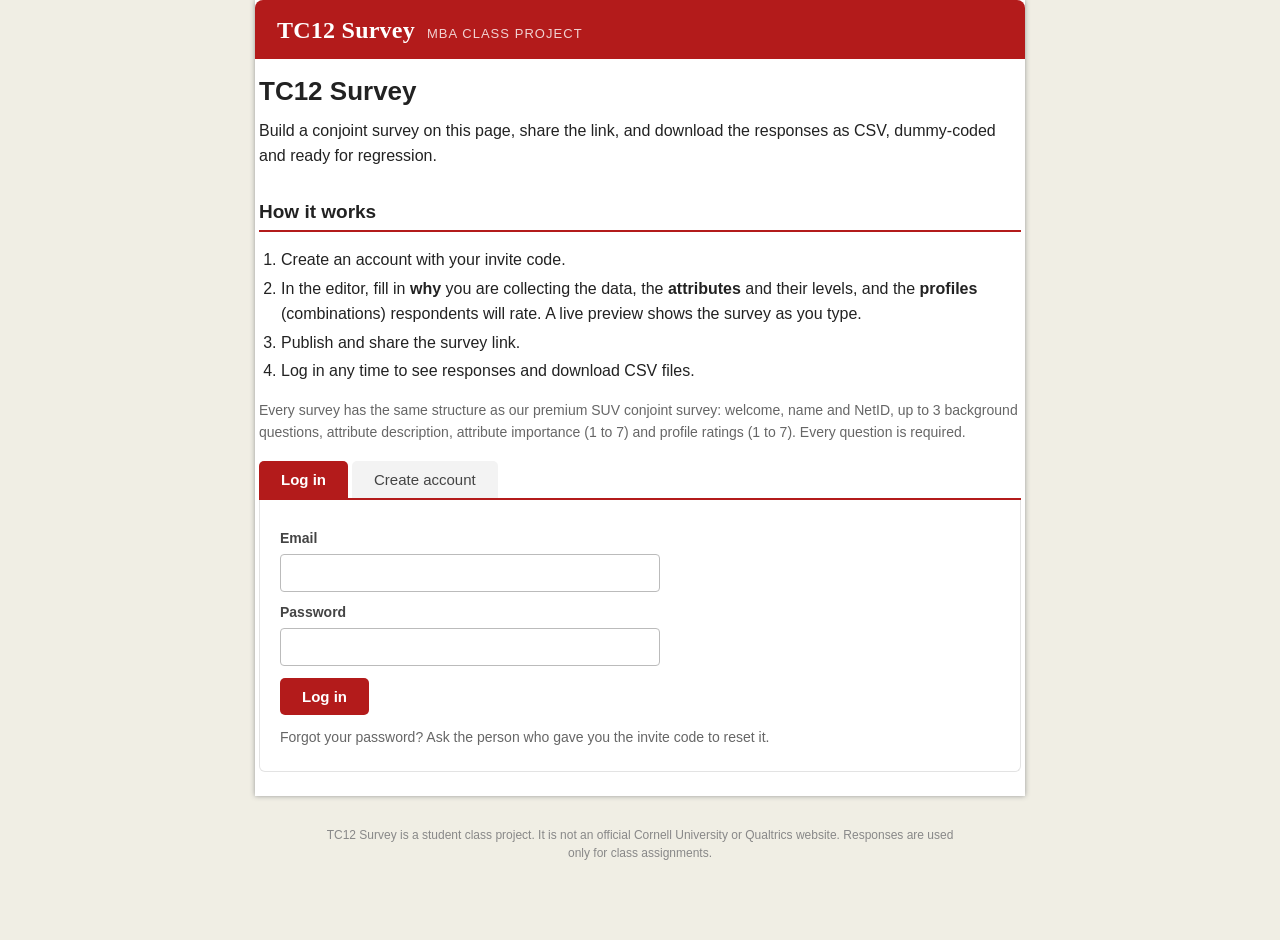
<file: index.html>
<!DOCTYPE html>
<html class="JFEScope" lang="EN"><head>
    <meta charset="UTF-8">
    <meta http-equiv="X-UA-Compatible" content="IE=edge">
    <meta name="apple-mobile-web-app-capable" content="yes">
    <meta name="mobile-web-app-capable" content="yes">
    <title>TC12 Survey</title>
    <meta name="robots" content="noindex, nofollow">
    <meta id="meta-viewport" name="viewport" content="width=device-width, initial-scale=1, minimum-scale=1, maximum-scale=2.5">
    
    
<link rel="icon" href="data:,">
</head>
    <body id="SurveyEngineBody" style="direction: ltr;">
    
    
        
        
    
    
    
    
    
    


    <link href="/skin.css" rel="stylesheet">
    <link href="/assets/site.css" rel="stylesheet">

    
    <style id="customStyles"></style>

    <style>
      .JFEScope .questionFocused   .advanceButtonContainer {transition:opacity .3s!important;visibility:unset;opacity:1}
      .JFEScope .questionUnfocused .advanceButtonContainer, .advanceButtonContainer {transition:opacity .3s!important;visibility:hidden;opacity:0}
      .Skin .Bipolar .bipolar-mobile-header, .Skin .Bipolar .desktop .bipolar-mobile-header, .Skin .Bipolar .mobile .ColumnLabelHeader {display: none}

      /* Change color of question validation warnings */
      .Skin .ValidationError.Warn {color: #e9730c;}

      /* Hide mobile preview scrollbar for Chrome, Safari and Opera */
      html.MobilePreviewFrame::-webkit-scrollbar { display: none; }

      /* Hide mobile preview scrollbar for IE and Edge */
      html.MobilePreviewFrame { -ms-overflow-style: none; scrollbar-width: none; }
    </style>
    <style type="text/css">.accessibility-hidden{height:0;width:0;overflow:hidden;position:absolute;left:-999px}</style>
    <div id="polite-announcement" class="accessibility-hidden" aria-live="polite" aria-atomic="true">Page Loaded</div>
    <div id="assertive-announcement" class="accessibility-hidden" aria-live="assertive" role="alert" aria-atomic="true"></div>
    
        <div class="JFE" id="P_1791250597230"><div class="JFEContent SkinV2 webkit CSS3"><div id="Page" class="Page ActivePage"><meta name="HandheldFriendly" content="true">
<meta name="viewport" content="user-scalable = no, maximum-scale=1, minimum-scale=1, initial-scale = 1, width = device-width">
<div class="Skin">
	<div id="Overlay"></div>
	<div id="Wrapper">
		<div class="SkinInner">
			<div id="LogoContainer">
				<div id="Logo" title="TC12 Survey"><a class="brand" href="/">TC12 Survey</a><span class="brand-sub">MBA class project</span></div>
			</div>
			<div id="HeaderContainer">
					<div id="Header" role="banner"></div>
				</div>
			<div id="SkinContent">
				<div id="Questions" role="main">
<script src="/assets/app.js"></script>
<div class="app">
  <h1>TC12 Survey</h1>
  <p>Build a conjoint survey on this page, share the link, and download the responses as CSV, dummy-coded and ready for regression.</p>

  <div id="msg" class="msg"></div>

  <div id="signed-in" style="display:none">
    <div class="card solo">
      <p>Signed in as <strong id="who"></strong>.</p>
      <a class="btn" href="/admin/">My surveys</a>
      <a class="btn ghost" href="/edit/">Create a new survey</a>
      <button type="button" class="btn ghost" id="logout">Log out</button>
    </div>
  </div>

  <h2>How it works</h2>
  <ol>
    <li>Create an account with your invite code.</li>
    <li>In the editor, fill in <strong>why</strong> you are collecting the data, the <strong>attributes</strong> and their levels,
      and the <strong>profiles</strong> (combinations) respondents will rate. A live preview shows the survey as you type.</li>
    <li>Publish and share the survey link.</li>
    <li>Log in any time to see responses and download CSV files.</li>
  </ol>
  <p class="muted">Every survey has the same structure as our premium SUV conjoint survey: welcome, name and NetID,
    up to 3 background questions, attribute description, attribute importance (1 to 7) and profile ratings (1 to 7).
    Every question is required.</p>

  <div id="auth">
    <div class="tabs" role="tablist">
      <button type="button" id="tab-login" class="on" role="tab">Log in</button>
      <button type="button" id="tab-register" role="tab">Create account</button>
    </div>
    <form id="login" class="card" novalidate>
      <label class="f" for="l-email">Email</label>
      <input class="f" id="l-email" type="email" autocomplete="username" required>
      <label class="f" for="l-pw">Password</label>
      <input class="f" id="l-pw" type="password" autocomplete="current-password" required>
      <p><button class="btn" type="submit">Log in</button></p>
      <p class="muted">Forgot your password? Ask the person who gave you the invite code to reset it.</p>
    </form>
    <form id="register" class="card" novalidate style="display:none">
      <label class="f" for="r-invite">Invite code</label>
      <input class="f" id="r-invite" autocomplete="off" placeholder="tc12-xxxxxxxx" required>
      <label class="f" for="r-email">Email</label>
      <input class="f" id="r-email" type="email" autocomplete="username" required>
      <label class="f" for="r-pw">Password (at least 10 characters)</label>
      <input class="f" id="r-pw" type="password" autocomplete="new-password" minlength="10" required>
      <label class="f" for="r-pw2">Repeat password</label>
      <input class="f" id="r-pw2" type="password" autocomplete="new-password" required>
      <p><button class="btn" type="submit">Create account</button></p>
      <p class="muted">Your email is only your login name. We never send email.</p>
    </form>
  </div>
</div>
<script>
(function () {
  var q = new URLSearchParams(location.search), msg = document.getElementById('msg');
  function show(kind, text) { msg.className = 'msg ' + kind; msg.textContent = text; }
  function next() {
    // only same-site paths; URL parsing also catches tricks like /\evil.com
    var n = q.get('next'), u = null;
    try { u = n ? new URL(n, location.origin) : null; } catch (_) {}
    location.href = u && u.origin === location.origin ? u.href : '/admin/';  // absolute href: a pathname like //x would leave the site
  }
  if (q.get('expired')) show('err', 'Your session has expired. Please log in again.');
  if (TC12.token()) {
    document.getElementById('who').textContent = TC12.email();
    document.getElementById('signed-in').style.display = '';
    document.getElementById('auth').style.display = 'none';
  }
  document.getElementById('logout').addEventListener('click', function () {
    TC12.api('POST', '/logout', {}, { noRedirect: true }).catch(function () {}).then(function () { TC12.setLogin(null); location.href = '/'; });
  });
  function tab(which) {
    document.getElementById('login').style.display = which === 'login' ? '' : 'none';
    document.getElementById('register').style.display = which === 'register' ? '' : 'none';
    document.getElementById('tab-login').classList.toggle('on', which === 'login');
    document.getElementById('tab-register').classList.toggle('on', which === 'register');
    msg.className = 'msg';
  }
  document.getElementById('tab-login').addEventListener('click', function () { tab('login'); });
  document.getElementById('tab-register').addEventListener('click', function () { tab('register'); });
  function busy(form, on) { form.querySelector('button[type=submit]').disabled = on; }

  document.getElementById('login').addEventListener('submit', function (e) {
    e.preventDefault();
    var f = e.target, em = document.getElementById('l-email').value.trim(), pw = document.getElementById('l-pw').value;
    if (!em || !pw) return show('err', 'Please enter your email and password.');
    busy(f, true);
    TC12.api('POST', '/login', { email: em, password: pw }, { noRedirect: true }).then(function (r) {
      TC12.setLogin(r.token, r.email); next();
    }).catch(function (err) { busy(f, false); show('err', err.message); });
  });
  document.getElementById('register').addEventListener('submit', function (e) {
    e.preventDefault();
    var f = e.target, inv = document.getElementById('r-invite').value.trim(), em = document.getElementById('r-email').value.trim(),
      pw = document.getElementById('r-pw').value, pw2 = document.getElementById('r-pw2').value;
    if (!inv || !em || !pw) return show('err', 'Please fill in every field.');
    if (pw.length < 10) return show('err', 'Password must be at least 10 characters.');
    if (pw !== pw2) return show('err', 'The two passwords do not match.');
    busy(f, true);
    TC12.api('POST', '/register', { invite: inv, email: em, password: pw }, { noRedirect: true }).then(function (r) {
      TC12.setLogin(r.token, r.email); location.href = '/edit/';
    }).catch(function (err) { busy(f, false); show('err', err.message); });
  });
})();
</script>
</div><div id="Buttons" role="navigation"></div>
			</div>
		</div>
		<div id="Footer" role="contentinfo"><div class="site-note">TC12 Survey is a student class project. It is not an official Cornell University or Qualtrics website. Responses are used only for class assignments.</div></div>
		<div id="PushStickyFooter"></div>
	</div>
	
</div>



</div></div></div>
</body></html>
</file>
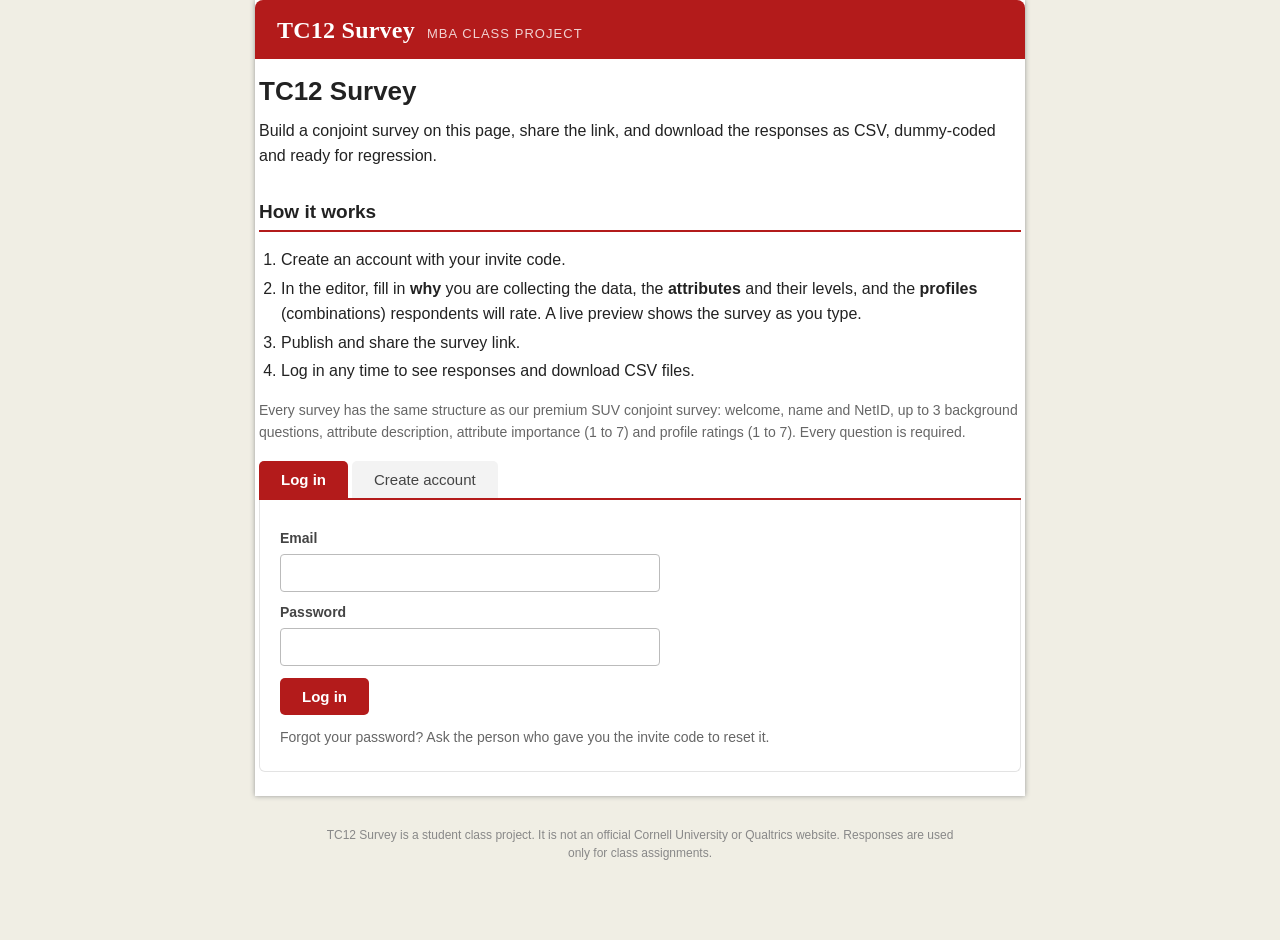
<file: admin/index.html>
<!DOCTYPE html>
<html class="JFEScope" lang="EN"><head>
    <meta charset="UTF-8">
    <meta http-equiv="X-UA-Compatible" content="IE=edge">
    <meta name="apple-mobile-web-app-capable" content="yes">
    <meta name="mobile-web-app-capable" content="yes">
    <title>My surveys | TC12 Survey</title>
    <meta name="robots" content="noindex, nofollow">
    <meta id="meta-viewport" name="viewport" content="width=device-width, initial-scale=1, minimum-scale=1, maximum-scale=2.5">
    
    
<link rel="icon" href="data:,">
</head>
    <body id="SurveyEngineBody" style="direction: ltr;">
    
    
        
        
    
    
    
    
    
    


    <link href="/skin.css" rel="stylesheet">
    <link href="/assets/site.css" rel="stylesheet">

    
    <style id="customStyles"></style>

    <style>
      .JFEScope .questionFocused   .advanceButtonContainer {transition:opacity .3s!important;visibility:unset;opacity:1}
      .JFEScope .questionUnfocused .advanceButtonContainer, .advanceButtonContainer {transition:opacity .3s!important;visibility:hidden;opacity:0}
      .Skin .Bipolar .bipolar-mobile-header, .Skin .Bipolar .desktop .bipolar-mobile-header, .Skin .Bipolar .mobile .ColumnLabelHeader {display: none}

      /* Change color of question validation warnings */
      .Skin .ValidationError.Warn {color: #e9730c;}

      /* Hide mobile preview scrollbar for Chrome, Safari and Opera */
      html.MobilePreviewFrame::-webkit-scrollbar { display: none; }

      /* Hide mobile preview scrollbar for IE and Edge */
      html.MobilePreviewFrame { -ms-overflow-style: none; scrollbar-width: none; }
    </style>
    <style type="text/css">.accessibility-hidden{height:0;width:0;overflow:hidden;position:absolute;left:-999px}</style>
    <div id="polite-announcement" class="accessibility-hidden" aria-live="polite" aria-atomic="true">Page Loaded</div>
    <div id="assertive-announcement" class="accessibility-hidden" aria-live="assertive" role="alert" aria-atomic="true"></div>
    
        <div class="JFE" id="P_1791250597230"><div class="JFEContent SkinV2 webkit CSS3"><div id="Page" class="Page ActivePage"><meta name="HandheldFriendly" content="true">
<meta name="viewport" content="user-scalable = no, maximum-scale=1, minimum-scale=1, initial-scale = 1, width = device-width">
<div class="Skin">
	<div id="Overlay"></div>
	<div id="Wrapper">
		<div class="SkinInner">
			<div id="LogoContainer">
				<div id="Logo" title="TC12 Survey"><a class="brand" href="/">TC12 Survey</a><span class="brand-sub">MBA class project</span></div>
			</div>
			<div id="HeaderContainer">
					<div id="Header" role="banner"></div>
				</div>
			<div id="SkinContent">
				<div id="Questions" role="main">
<script src="/assets/app.js"></script>
<div class="app">
  <div class="topbar"><span id="crumb"></span><span>Signed in as <strong id="who"></strong> &middot;
    <a href="#" id="logout">Log out</a></span></div>
  <div id="msg" class="msg"></div>

  <div id="list-view" style="display:none">
    <h1>My surveys</h1>
    <p><a class="btn" href="/edit/">Create a new survey</a></p>
    <table class="list" id="surveys">
      <thead><tr><th>Title</th><th>Status</th><th class="num">Responses</th><th class="hide-m">Created (US Eastern)</th><th></th></tr></thead>
      <tbody></tbody>
    </table>
    <p class="muted" id="empty" style="display:none">You have not published any surveys yet.</p>
  </div>

  <div id="detail-view" style="display:none">
    <h1 id="title"></h1>
    <p><span class="pill" id="status"></span> <span class="muted" id="meta"></span></p>
    <div class="linkbox"><input id="link" readonly><button type="button" class="btn small" id="copy">Copy link</button>
      <a class="btn small ghost" id="open" target="_blank" rel="noopener">Open</a></div>
    <div class="actions">
      <button type="button" class="btn" id="dl-wide">Download wide CSV</button>
      <button type="button" class="btn ghost" id="dl-long">Download long CSV</button>
    </div>
    <p class="muted">Wide CSV: one row per response. Long CSV: one row per respondent and profile, with the level of each
      attribute and dummy columns (the last level of each attribute is the baseline), ready for regression.</p>
    <div class="actions">
      <button type="button" class="btn ghost" id="toggle"></button>
      <a class="btn ghost" id="replace">Edit</a>
      <button type="button" class="btn ghost danger" id="delete">Delete survey</button>
    </div>
    <h2>Responses (<span id="n"></span>)</h2>
    <table class="list" id="responses"><thead></thead><tbody></tbody></table>
  </div>
</div>
<script>
(function () {
  if (!TC12.requireLogin()) return;
  var E = TC12.el, msg = document.getElementById('msg'), sid = TC12.sidParam();
  document.getElementById('who').textContent = TC12.email();
  function show(kind, text) { msg.className = 'msg ' + kind; msg.textContent = text; }
  function fail(err) { show('err', err.message); }
  document.getElementById('logout').addEventListener('click', function (e) {
    e.preventDefault();
    TC12.api('POST', '/logout', {}, { noRedirect: true }).catch(function () {}).then(function () { TC12.setLogin(null); location.href = '/'; });
  });

  function copyBtn(btn, input) {
    btn.addEventListener('click', function () {
      input.select();
      (navigator.clipboard ? navigator.clipboard.writeText(input.value) : Promise.reject()).catch(function () { document.execCommand('copy'); });
      btn.textContent = 'Copied';
      setTimeout(function () { btn.textContent = 'Copy link'; }, 1500);
    });
  }

  function listView() {
    document.getElementById('crumb').textContent = '';
    TC12.api('GET', '/surveys').then(function (r) {
      var tb = document.querySelector('#surveys tbody');
      tb.innerHTML = '';
      r.surveys.forEach(function (s) {
        var tr = E('tr'), a = E('a', { href: '/admin/?sid=' + s.sid }, s.title), td = E('td');
        td.appendChild(a); tr.appendChild(td);
        var st = E('td'); st.appendChild(E('span', { 'class': 'pill ' + s.status }, s.status)); tr.appendChild(st);
        tr.appendChild(E('td', { 'class': 'num' }, String(s.responses)));
        tr.appendChild(E('td', { 'class': 'hide-m' }, s.created_at));
        var op = E('td'); op.appendChild(E('a', { 'class': 'btn small ghost', href: '/admin/?sid=' + s.sid }, 'Open')); tr.appendChild(op);
        tb.appendChild(tr);
      });
      document.getElementById('empty').style.display = r.surveys.length ? 'none' : '';
      document.getElementById('list-view').style.display = '';
    }).catch(fail);
  }

  function detailView() {
    var crumb = document.getElementById('crumb');
    crumb.innerHTML = '';
    crumb.appendChild(E('a', { href: '/admin/' }, '← My surveys'));
    TC12.api('GET', '/surveys/' + encodeURIComponent(sid)).then(function (s) {
      document.title = s.title + ' | TC12 Survey';
      document.getElementById('title').textContent = s.title;
      var pill = document.getElementById('status');
      pill.className = 'pill ' + s.status; pill.textContent = s.status === 'open' ? 'open, collecting responses' : 'closed';
      document.getElementById('meta').textContent = 'Created ' + s.created_at + ' (US Eastern)';
      var link = document.getElementById('link'); link.value = TC12.surveyUrl(s.sid);
      document.getElementById('open').href = link.value;
      var toggle = document.getElementById('toggle');
      toggle.textContent = s.status === 'open' ? 'Close survey' : 'Reopen survey';
      toggle.onclick = function () {
        TC12.api('PATCH', '/surveys/' + encodeURIComponent(sid), { status: s.status === 'open' ? 'closed' : 'open' }).then(detailView).catch(fail);
      };
      var rep = document.getElementById('replace');
      rep.textContent = s.responses.length ? 'View questions' : 'Edit';
      rep.href = '/edit/?sid=' + s.sid;
      document.getElementById('n').textContent = s.responses.length;

      var thead = document.querySelector('#responses thead'), tbody = document.querySelector('#responses tbody');
      thead.innerHTML = ''; tbody.innerHTML = '';
      var hr = E('tr');
      ['#', 'Submitted (US Eastern)'].concat(s.preview_columns).concat(['']).forEach(function (h) { hr.appendChild(E('th', {}, h)); });
      thead.appendChild(hr);
      s.responses.slice().reverse().forEach(function (r) {
        var tr = E('tr');
        tr.appendChild(E('td', { 'class': 'num' }, String(r.no)));
        tr.appendChild(E('td', {}, r.submitted_at));
        r.preview.forEach(function (v) { tr.appendChild(E('td', {}, v)); });
        var td = E('td'), b = E('button', { type: 'button', 'class': 'btn small ghost danger' }, 'Delete');
        b.addEventListener('click', function () {
          if (!confirm('Delete response #' + r.no + '? This cannot be undone.')) return;
          TC12.api('DELETE', '/responses/' + encodeURIComponent(r.id)).then(detailView).catch(fail);
        });
        td.appendChild(b); tr.appendChild(td);
        tbody.appendChild(tr);
      });
      if (!s.responses.length) {
        var tr = E('tr'), td = E('td', { colspan: '4', 'class': 'muted' }, 'No responses yet.');
        tr.appendChild(td); tbody.appendChild(tr);
      }
      document.getElementById('detail-view').style.display = '';
    }).catch(fail);
  }

  if (sid) {
    copyBtn(document.getElementById('copy'), document.getElementById('link'));
    document.getElementById('dl-wide').addEventListener('click', function () { TC12.download('/surveys/' + encodeURIComponent(sid) + '/wide.csv').catch(fail); });
    document.getElementById('dl-long').addEventListener('click', function () { TC12.download('/surveys/' + encodeURIComponent(sid) + '/long.csv').catch(fail); });
    document.getElementById('delete').addEventListener('click', function () {
      var t = document.getElementById('title').textContent;
      if (!confirm('Delete "' + t + '" and all its responses? This cannot be undone.')) return;
      if (!confirm('Are you sure? Download the CSV first if you need the data.')) return;
      TC12.api('DELETE', '/surveys/' + encodeURIComponent(sid)).then(function () { location.href = '/admin/'; }).catch(fail);
    });
    detailView();
  } else {
    listView();
  }
})();
</script>
</div><div id="Buttons" role="navigation"></div>
			</div>
		</div>
		<div id="Footer" role="contentinfo"><div class="site-note">TC12 Survey is a student class project. It is not an official Cornell University or Qualtrics website. Responses are used only for class assignments.</div></div>
		<div id="PushStickyFooter"></div>
	</div>
	
</div>



</div></div></div>
</body></html>
</file>
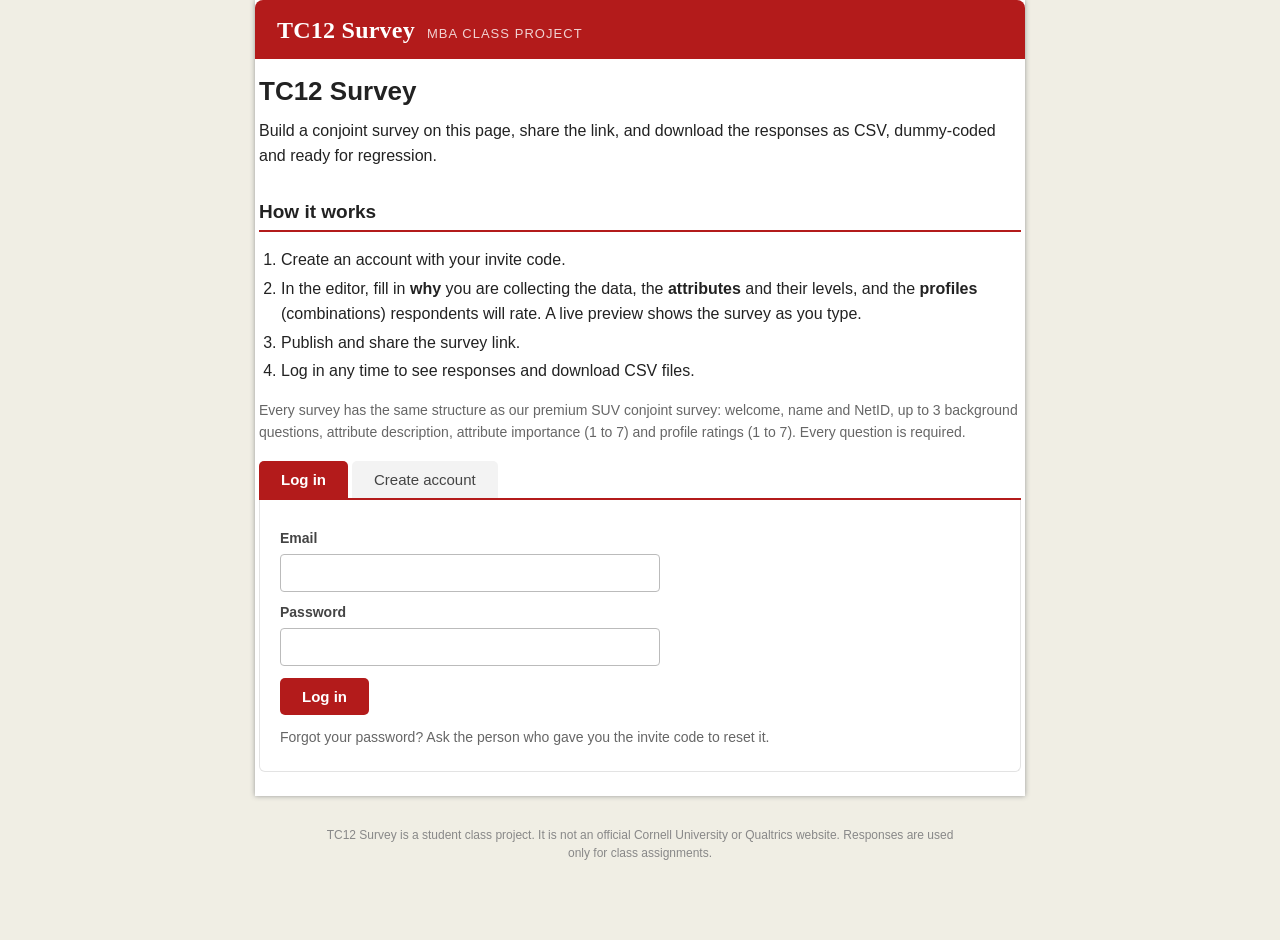
<file: edit/index.html>
<!DOCTYPE html>
<html class="JFEScope" lang="EN"><head>
    <meta charset="UTF-8">
    <meta http-equiv="X-UA-Compatible" content="IE=edge">
    <meta name="apple-mobile-web-app-capable" content="yes">
    <meta name="mobile-web-app-capable" content="yes">
    <title>Survey editor | TC12 Survey</title>
    <meta name="robots" content="noindex, nofollow">
    <meta id="meta-viewport" name="viewport" content="width=device-width, initial-scale=1, minimum-scale=1, maximum-scale=2.5">
    
    
<link rel="icon" href="data:,">
</head>
    <body id="SurveyEngineBody" style="direction: ltr;">
    
    
        
        
    
    
    
    
    
    


    <link href="/skin.css" rel="stylesheet">
    <link href="/assets/site.css" rel="stylesheet">

    
    <style id="customStyles"></style>

    <style>
      .JFEScope .questionFocused   .advanceButtonContainer {transition:opacity .3s!important;visibility:unset;opacity:1}
      .JFEScope .questionUnfocused .advanceButtonContainer, .advanceButtonContainer {transition:opacity .3s!important;visibility:hidden;opacity:0}
      .Skin .Bipolar .bipolar-mobile-header, .Skin .Bipolar .desktop .bipolar-mobile-header, .Skin .Bipolar .mobile .ColumnLabelHeader {display: none}

      /* Change color of question validation warnings */
      .Skin .ValidationError.Warn {color: #e9730c;}

      /* Hide mobile preview scrollbar for Chrome, Safari and Opera */
      html.MobilePreviewFrame::-webkit-scrollbar { display: none; }

      /* Hide mobile preview scrollbar for IE and Edge */
      html.MobilePreviewFrame { -ms-overflow-style: none; scrollbar-width: none; }
    </style>
    <style type="text/css">.accessibility-hidden{height:0;width:0;overflow:hidden;position:absolute;left:-999px}</style>
    <div id="polite-announcement" class="accessibility-hidden" aria-live="polite" aria-atomic="true">Page Loaded</div>
    <div id="assertive-announcement" class="accessibility-hidden" aria-live="assertive" role="alert" aria-atomic="true"></div>
    
        <div class="JFE" id="P_1791250597230"><div class="JFEContent SkinV2 webkit CSS3"><div id="Page" class="Page ActivePage"><meta name="HandheldFriendly" content="true">
<meta name="viewport" content="user-scalable = no, maximum-scale=1, minimum-scale=1, initial-scale = 1, width = device-width">
<div class="Skin">
	<div id="Overlay"></div>
	<div id="Wrapper">
		<div class="SkinInner">
			<div id="LogoContainer">
				<div id="Logo" title="TC12 Survey"><a class="brand" href="/">TC12 Survey</a><span class="brand-sub">MBA class project</span></div>
			</div>
			<div id="HeaderContainer">
					<div id="Header" role="banner"></div>
				</div>
			<div id="SkinContent">
				<div id="Questions" role="main">
<script src="/assets/app.js"></script>
<div class="app editor-page">
  <div class="topbar"><span><a href="/admin/">&larr; My surveys</a></span><span>Signed in as <strong id="who"></strong></span></div>
  <h1 id="heading">New survey</h1>
  <div id="draft" class="msg ok" style="display:none"></div>
  <div id="msg" class="msg"></div>

  <div id="editor" class="editor-grid">
    <div class="editor-form">
      <div class="intro">
        <p>Hi, and thanks for giving this a try. We put it together so you can build a conjoint survey like our
          premium SUV one without starting from scratch.</p>
        <p>You only need three things: why you're collecting the data, the attributes and their levels, and the profiles
          you'd like people to rate. The rest is already in place. If you'd rather not begin with a blank page,
          <strong>Start from the example</strong> fills in our SUV survey for you to adapt.</p>
        <p>Anything on a grey background can be changed. Click &#9998;, make your edit, then press <strong>Done</strong> or Enter.
          The preview on the right shows exactly what your respondents will see.</p>
        <p>The standard wording between your questions adjusts to your product and numbers on its own (marked <em>default</em>).
          Feel free to rewrite any of it; your version then stays as you wrote it (marked <em>custom</em>).
          <code>**bold**</code> and <code>__underline__</code> work too.</p>
        <p>Your work is saved in this browser, so you can close the tab and come back later. If anything looks off or you
          get stuck, message Sunky. Have fun with it.</p>
      </div>
      <p><button type="button" class="btn small ghost" id="example">Start from the example</button>
        <button type="button" class="btn small ghost" id="clear">Clear form</button></p>
      <fieldset id="form" class="plain">
        <!-- Same order as the survey on the right. Grey rows are editable with the pencil. -->
        <h2>1. Basics</h2>
        <div id="basics"></div>
        <div class="text-group"><h3>Survey text &middot; welcome</h3><div id="texts-welcome"></div></div>
        <h2>2. Background questions</h2>
        <p class="muted">Short text answers. Name and NetID are always asked; add up to 3 more.</p>
        <div id="background"></div>
        <div class="text-group"><h3>Survey text &middot; before the attributes</h3><div id="texts-intro"></div></div>
        <h2>3. Attributes</h2>
        <p class="muted">2 to 8 attributes, each with 2 to 5 levels. The explanation is shown in the attribute description
          ("a) Comfort: tuned for driver and family..."); only the level name appears in the profiles.</p>
        <div id="attributes"></div>
        <div class="text-group"><h3>Survey text &middot; after the attributes</h3><div id="texts-middle"></div></div>
        <h2>4. Profiles</h2>
        <p class="muted">The combinations respondents rate. Choose a level for every attribute in each row.
          Respondents see them in this order.</p>
        <div id="profiles"></div>
        <div class="text-group"><h3>Survey text &middot; thank-you page</h3><div id="texts-end"></div></div>
      </fieldset>
    </div>
    <div class="editor-side">
      <div class="side-sticky">
        <div class="publish-bar">
          <button type="button" class="btn" id="publish" disabled>Publish</button>
          <span id="status" class="status">Loading...</span>
        </div>
        <div id="checks" class="checks"></div>
        <div class="muted" id="preview-note"></div>
        <iframe class="preview" id="preview" title="Survey preview"></iframe>
        <p class="muted small">This is exactly what respondents will see. You can try it; nothing is recorded in the preview.</p>
      </div>
    </div>
  </div>

  <div id="done" style="display:none">
    <h2 id="done-title">Published</h2>
    <p>Share this link with respondents:</p>
    <div class="linkbox"><input id="link" readonly><button type="button" class="btn small" id="copy">Copy</button></div>
    <p><a class="btn" href="/admin/" id="go-admin">Go to this survey's results</a></p>
  </div>
</div>
<script src="/assets/editor.js"></script>
</div><div id="Buttons" role="navigation"></div>
			</div>
		</div>
		<div id="Footer" role="contentinfo"><div class="site-note">TC12 Survey is a student class project. It is not an official Cornell University or Qualtrics website. Responses are used only for class assignments.</div></div>
		<div id="PushStickyFooter"></div>
	</div>
	
</div>



</div></div></div>
</body></html>
</file>
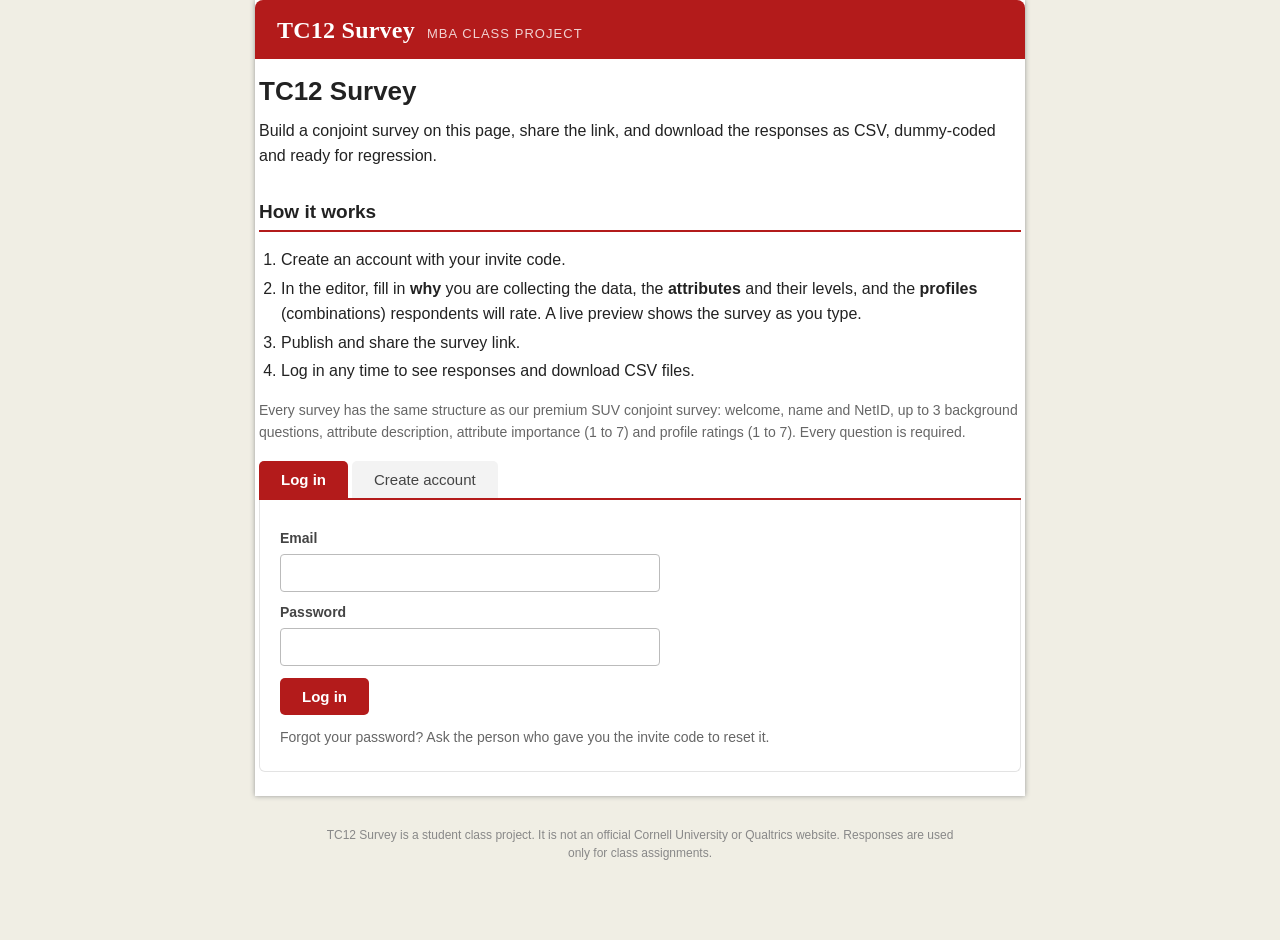
<file: new/index.html>
<!DOCTYPE html>
<html class="JFEScope" lang="EN"><head>
    <meta charset="UTF-8">
    <meta http-equiv="X-UA-Compatible" content="IE=edge">
    <meta name="apple-mobile-web-app-capable" content="yes">
    <meta name="mobile-web-app-capable" content="yes">
    <title>TC12 Survey</title>
    <meta name="robots" content="noindex, nofollow">
    <meta id="meta-viewport" name="viewport" content="width=device-width, initial-scale=1, minimum-scale=1, maximum-scale=2.5">
    
    
<link rel="icon" href="data:,">
</head>
    <body id="SurveyEngineBody" style="direction: ltr;">
    
    
        
        
    
    
    
    
    
    


    <link href="/skin.css" rel="stylesheet">
    <link href="/assets/site.css" rel="stylesheet">

    
    <style id="customStyles"></style>

    <style>
      .JFEScope .questionFocused   .advanceButtonContainer {transition:opacity .3s!important;visibility:unset;opacity:1}
      .JFEScope .questionUnfocused .advanceButtonContainer, .advanceButtonContainer {transition:opacity .3s!important;visibility:hidden;opacity:0}
      .Skin .Bipolar .bipolar-mobile-header, .Skin .Bipolar .desktop .bipolar-mobile-header, .Skin .Bipolar .mobile .ColumnLabelHeader {display: none}

      /* Change color of question validation warnings */
      .Skin .ValidationError.Warn {color: #e9730c;}

      /* Hide mobile preview scrollbar for Chrome, Safari and Opera */
      html.MobilePreviewFrame::-webkit-scrollbar { display: none; }

      /* Hide mobile preview scrollbar for IE and Edge */
      html.MobilePreviewFrame { -ms-overflow-style: none; scrollbar-width: none; }
    </style>
    <style type="text/css">.accessibility-hidden{height:0;width:0;overflow:hidden;position:absolute;left:-999px}</style>
    <div id="polite-announcement" class="accessibility-hidden" aria-live="polite" aria-atomic="true">Page Loaded</div>
    <div id="assertive-announcement" class="accessibility-hidden" aria-live="assertive" role="alert" aria-atomic="true"></div>
    
        <div class="JFE" id="P_1791250597230"><div class="JFEContent SkinV2 webkit CSS3"><div id="Page" class="Page ActivePage"><meta name="HandheldFriendly" content="true">
<meta name="viewport" content="user-scalable = no, maximum-scale=1, minimum-scale=1, initial-scale = 1, width = device-width">
<div class="Skin">
	<div id="Overlay"></div>
	<div id="Wrapper">
		<div class="SkinInner">
			<div id="LogoContainer">
				<div id="Logo" title="TC12 Survey"><a class="brand" href="/">TC12 Survey</a><span class="brand-sub">MBA class project</span></div>
			</div>
			<div id="HeaderContainer">
					<div id="Header" role="banner"></div>
				</div>
			<div id="SkinContent">
				<div id="Questions" role="main">
<script src="/assets/app.js"></script>
<div class="app"><p>The upload page has been replaced by the <a href="/edit/">survey editor</a>.</p></div>
<script>location.replace('/edit/' + location.search);</script>
</div><div id="Buttons" role="navigation"></div>
			</div>
		</div>
		<div id="Footer" role="contentinfo"><div class="site-note">TC12 Survey is a student class project. It is not an official Cornell University or Qualtrics website. Responses are used only for class assignments.</div></div>
		<div id="PushStickyFooter"></div>
	</div>
	
</div>



</div></div></div>
</body></html>
</file>
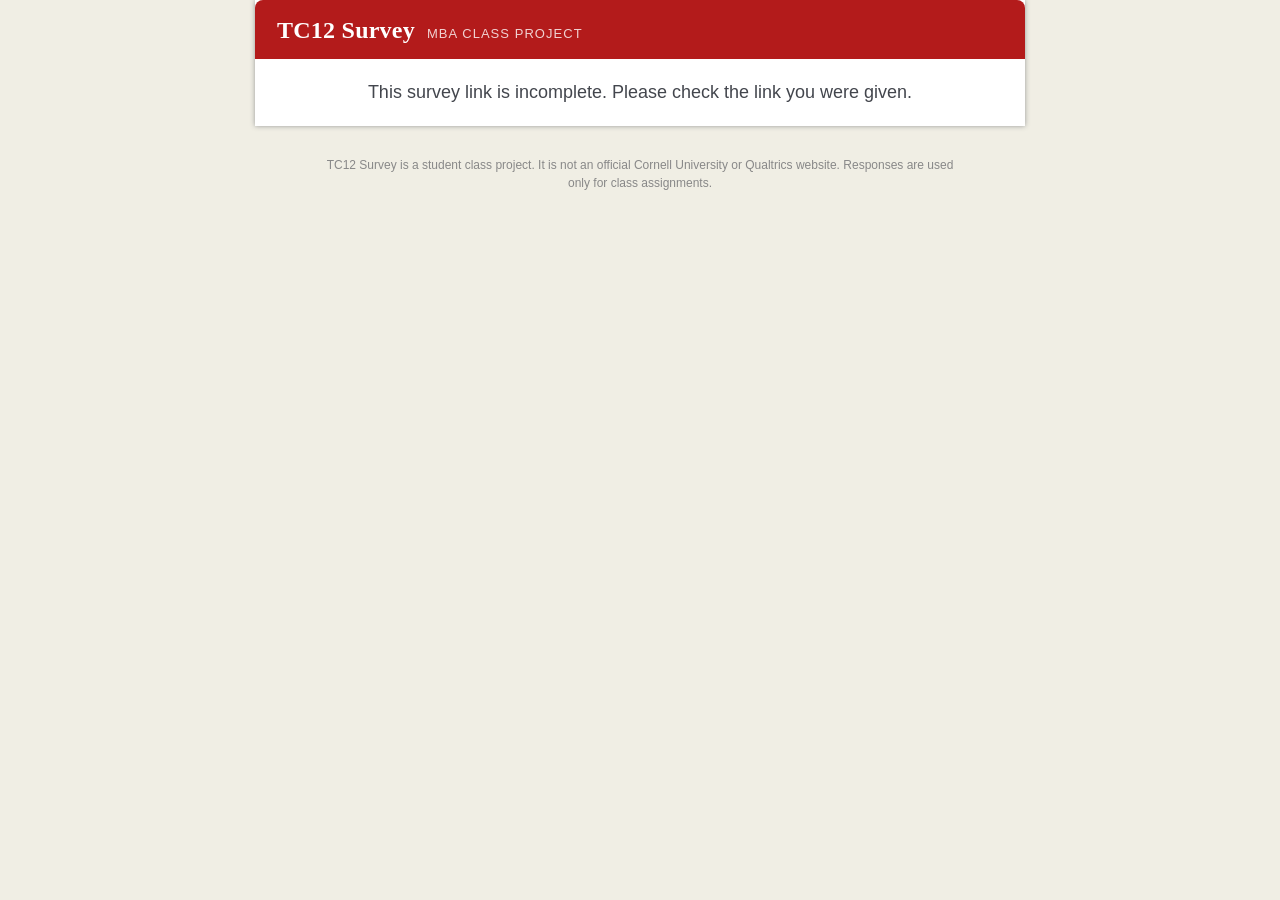
<file: s/index.html>
<!DOCTYPE html>
<html class="JFEScope" lang="EN"><head>
    <meta charset="UTF-8">
    <meta http-equiv="X-UA-Compatible" content="IE=edge">
    <meta name="apple-mobile-web-app-capable" content="yes">
    <meta name="mobile-web-app-capable" content="yes">
    <title>Survey</title>
    <meta name="robots" content="noindex, nofollow">
    <meta id="meta-viewport" name="viewport" content="width=device-width, initial-scale=1, minimum-scale=1, maximum-scale=2.5">
    
    
<link rel="icon" href="data:,">
</head>
    <body id="SurveyEngineBody" style="direction: ltr;">
    
    
        
        
    
    
    
    
    
    


    <link href="/skin.css" rel="stylesheet">
    <link href="/assets/site.css" rel="stylesheet">

    
    <style id="customStyles"></style>

    <style>
      .JFEScope .questionFocused   .advanceButtonContainer {transition:opacity .3s!important;visibility:unset;opacity:1}
      .JFEScope .questionUnfocused .advanceButtonContainer, .advanceButtonContainer {transition:opacity .3s!important;visibility:hidden;opacity:0}
      .Skin .Bipolar .bipolar-mobile-header, .Skin .Bipolar .desktop .bipolar-mobile-header, .Skin .Bipolar .mobile .ColumnLabelHeader {display: none}

      /* Change color of question validation warnings */
      .Skin .ValidationError.Warn {color: #e9730c;}

      /* Hide mobile preview scrollbar for Chrome, Safari and Opera */
      html.MobilePreviewFrame::-webkit-scrollbar { display: none; }

      /* Hide mobile preview scrollbar for IE and Edge */
      html.MobilePreviewFrame { -ms-overflow-style: none; scrollbar-width: none; }
    </style>
    <style type="text/css">.accessibility-hidden{height:0;width:0;overflow:hidden;position:absolute;left:-999px}</style>
    <div id="polite-announcement" class="accessibility-hidden" aria-live="polite" aria-atomic="true">Page Loaded</div>
    <div id="assertive-announcement" class="accessibility-hidden" aria-live="assertive" role="alert" aria-atomic="true"></div>
    
        <div class="JFE" id="P_1791250597230"><div class="JFEContent SkinV2 webkit CSS3"><form id="Page" name="Page" class="Page ActivePage" novalidate><meta name="HandheldFriendly" content="true">
<meta name="viewport" content="user-scalable = no, maximum-scale=1, minimum-scale=1, initial-scale = 1, width = device-width">
<div class="Skin">
	<div id="Overlay"></div>
	<div id="Wrapper">
		<div class="SkinInner">
			<div id="LogoContainer">
				<div id="Logo" title="TC12 Survey"><a class="brand" href="/">TC12 Survey</a><span class="brand-sub">MBA class project</span></div>
			</div>
			<div id="HeaderContainer">
					<div id="Header" role="banner"></div>
				</div>
			<div id="SkinContent">
				<div id="Questions" role="main"></div><div id="Buttons" role="navigation"></div>
			</div>
		</div>
		<div id="Footer" role="contentinfo"><div class="site-note">TC12 Survey is a student class project. It is not an official Cornell University or Qualtrics website. Responses are used only for class assignments.</div></div>
		<div id="PushStickyFooter"></div>
	</div>
	
</div>



</form></div></div>
<script src="/assets/app.js"></script>
<div id="missing-modal" role="dialog" aria-modal="true" aria-labelledby="missing-title"><div class="box">
<h3 id="missing-title">Please complete the following before submitting:</h3><ul id="missing-list"></ul>
<button type="button" id="missing-ok">OK</button><div style="clear:both"></div></div></div>
<script src="/assets/survey.js"></script>

</body></html>
</file>
<file: skin.css>
#css-trigger{font-family:jfe !important}
#SurveyEngineBody{-webkit-text-size-adjust:100%}
.Skin .MC .MAHR li,.Skin .MC .SAHR li{float:left}
.Skin .QuestionBody .TextEntryBox.TextEntryLarge{width:600px;height:200px;margin:7px 0}
.Skin .QuestionBody .TextEntryBox.TextEntryMedium{width:300px;height:100px;margin:7px 0}
.Skin .PGR .DragAndDrop .Items ul li.Selected .rank{display:block}
.Skin .PGR .DragAndDrop .NotSelected .rank{display:none}
.Skin .PGR .DragAndDrop .Items ul li.Selected:hover{border:1px solid #ccc}
.Skin .PGR .DragAndDrop .NotSelected:hover{border:none;padding-left:0;padding-right:0}
.Skin .PGR .DragAndDrop .NotSelected .rank{display:none}
.Skin .PGR .DragAndDrop .Items ul li.Selected .rank{display:inline-block}
.Skin .QuestionOverlay{position:absolute;top:0;bottom:0;left:0;right:0;z-index:10000;background-color:#fff;opacity:0;filter:alpha(opacity=0)}
.Skin .ResponseSummary~.QuestionOuter.Matrix .DL td.last{width:50%}
.OrgHierarchy{padding:0 20px 20px 20px}
.OrgHierarchy .OHOuter input{border-color:#d2d2d6!important;margin-bottom:8px}
.OrgHierarchy .Units .QuestionText{margin-left:15px}
.OrgHierarchy .Units li.Selected>label{background:#2c70b8;border-color:#1459a3;border-radius:0;box-shadow:none;z-index:1}
.OrgHierarchy .UnitSelector li.Selected>label,.OrgHierarchy .UnitSelector li.Selected>label label{color:#fff;text-shadow:0 -1px #034892}
.OrgHierarchy #SkinContent{bottom:0}
.OrgHierarchy .OHOuter{margin-bottom:10px}
.OrgHierarchy input{width:200px;padding:5px;color:#333;line-height:14px;border:1px solid #b3b3b3;box-shadow:0 1px 0 #fff;font-size:12px}
.OrgHierarchy .Units{max-height:500px;-ms-overflow-style:-ms-autohiding-scrollbar;overflow-y:auto;overflow-x:auto;width:auto;margin-top:5px}
.OrgHierarchy .Units ul{padding-left:30px;margin-top:0;list-style-type:none}
.OrgHierarchy .Units li{list-style-type:none;padding-top:3px}
.OrgHierarchy .v2 .Units li{padding-top:3px}
.OrgHierarchy .Units li .smallBarLoadingImage{background-image:url(/jfe/themes/base-css/basestylesv4/version-1658258829129-13f645/files/ajax_loading3.gif);display:block;height:11px;width:16px;margin-left:43px}
.OrgHierarchy .Units .NoToggleSpacing{width:5%;float:left;height:32px}
.OrgHierarchy .Units .ToggleContainer{height:32px;cursor:pointer;width:34px;float:left}
.OrgHierarchy .Units .UnitLabelContainer{height:32px;overflow:hidden}
.OrgHierarchy .Units b.Toggle{display:inline-block;position:relative;left:-2px;top:1px;cursor:pointer;border:6px solid transparent;border-left-color:#777;margin-left:-12px}
.OrgHierarchy .v2 .Units b.Toggle{top:9px;left:27px}
.OrgHierarchy .Units b.Toggle.Expanded{border-left-color:transparent;border-top-color:#777;left:-5px;top:4px}
.OrgHierarchy .v2 .Units b.Toggle.Expanded{top:12px;left:23px}
.OrgHierarchy .Units li.Selected>label b.Toggle{border-color:rgba(0,0,0,0) rgba(0,0,0,0) rgba(0,0,0,0) #fff}
.OrgHierarchy .Units li.Selected>label b.Toggle.Expanded{border-color:#fff rgba(0,0,0,0) rgba(0,0,0,0)}
.OrgHierarchy .Units li label{display:block;line-height:16px;color:#555;cursor:pointer}
.OrgHierarchy .v2 .Units li label{height:32px}
.OrgHierarchy .Units li label .Text{display:block;position:relative;left:-5px;white-space:nowrap;text-overflow:ellipsis}
.OrgHierarchy .v2 .Units li label .Text{padding-left:15px;padding-top:8px}
.OrgHierarchy .Units li>label{border-radius:2px;margin:5px 0;padding:6px 20px 6px 35px;-webkit-transition:background-color .3s,border-color .3s,box-shadow .3s,margin .2s,padding .2s;-moz-transition:background-color .3s,border-color .3s,box-shadow .3s,margin .2s,padding .2s;-ms-transition:background-color .3s,border-color .3s,box-shadow .3s,margin .2s,padding .2s;-o-transition:background-color .3s,border-color .3s,box-shadow .3s,margin .2s,padding .2s;transition:background-color .3s,border-color .3s,box-shadow .3s,margin .2s,padding .2s}
.OrgHierarchy .Units li>label:hover{background-color:#eee;border-color:#ddd;box-shadow:inset 0 0 2px #e0e0e0}
.OrgHierarchy .v2 .Units li .Hover:hover,.OrgHierarchy .v2 .Units li .ToggleContainer:hover{background-color:#eee;border-color:#ddd;border-radius:3px;box-shadow:inset 0 0 2px #e0e0e0}
.OrgHierarchy .Units li.Selected>label{background-color:#2c70b8;border-color:#1459a3;box-shadow:none;z-index:1}
.OrgHierarchy .Units li.Selected>div .UnitLabelContainer,.OrgHierarchy .Units li.Selected>div .UnitLabelContainer:hover{background-color:#2c70b8;border-color:#1459a3;border-radius:3px;box-shadow:none;z-index:1}
.OrgHierarchy .Units li.Selected>label,.OrgHierarchy .Units li.Selected>label label{color:#fff;text-shadow:0 -1px #034892}
.OrgHierarchy .v2 .Units li.Selected>div,.OrgHierarchy .v2 .Units li.Selected>div label{color:#fff;text-shadow:0 -1px #034892}
.OrgHierarchy .OHOuter .SelectedText{margin-top:8px}
#QMenu .QMenuList .highlight{font-weight:600}
.OrgHierarchy .MobileUnits{-ms-overflow-style:-ms-autohiding-scrollbar;overflow-y:auto;overflow-x:auto;width:auto;margin-top:5px;max-width:368px;max-height:520px;padding-bottom:5px}
.OrgHierarchy .MobileUnits ul{padding-left:0;margin-top:0;list-style-type:none}
.OrgHierarchy .MobileUnits li{list-style-type:none}
.OrgHierarchy .MobileUnits li .smallBarLoadingImage{background-image:url(/jfe/themes/base-css/basestylesv4/version-1658258829129-13f645/files/ajax_loading3.gif);display:block;height:11px;width:16px;margin-left:43px;margin-top:12px}
.OrgHierarchy .MobileUnits .ToggleContainer{height:32px;cursor:pointer;width:34px;float:left}
.OrgHierarchy .MobileUnits .UnitLabelContainer{min-height:32px}
.OrgHierarchy .MobileUnits li label{display:block;line-height:16px;color:#555;cursor:pointer;padding-top:7px}
.OrgHierarchy .MobileUnits li label .Text{display:block;position:relative;left:-5px;text-overflow:ellipsis;padding-left:15px}
.OrgHierarchy .MobileUnits li>label{border-radius:2px;margin:5px 0;padding:6px 20px 6px 35px;-webkit-transition:background-color .3s,border-color .3s,box-shadow .3s,margin .2s,padding .2s;-moz-transition:background-color .3s,border-color .3s,box-shadow .3s,margin .2s,padding .2s;-ms-transition:background-color .3s,border-color .3s,box-shadow .3s,margin .2s,padding .2s;-o-transition:background-color .3s,border-color .3s,box-shadow .3s,margin .2s,padding .2s;transition:background-color .3s,border-color .3s,box-shadow .3s,margin .2s,padding .2s}
.OrgHierarchy .MobileUnits li .Hover .UnitLabelContainer:hover{background-color:#eee;border-color:#ddd;border-radius:3px;box-shadow:inset 0 0 2px #e0e0e0}
.OrgHierarchy .MobileUnits li.Selected>div .Hover:hover{background-color:#2c70b8}
.OrgHierarchy .MobileUnits li.Selected>div .UnitLabelContainer{background-color:#2c70b8;border-color:#1459a3;border-radius:3px;box-shadow:none;z-index:1}
.OrgHierarchy .MobileUnits li.Selected>div,.OrgHierarchy .MobileUnits li.Selected>div label{color:#fff;text-shadow:0 -1px #034892}
.OrgHierarchy .MobileUnits div.UnitLabelContainer{border-style:solid;border-width:1px;border-radius:3px;border-color:#555;position:relative;margin-bottom:5px;width:310px}
.OrgHierarchy .MobileUnits li.Selected div.UnitLabelContainer{border-style:none}
.OrgHierarchy .v2 .MobileUnits .Caret{display:none;pointer-events:none;position:absolute;top:35px;left:-42px}
.OrgHierarchy .v2 .MobileUnits li.Selected>ul .Caret{display:block}
.OrgHierarchy .v2 .MobileUnits .Caret .before{position:relative;top:-13px;left:328px;border-top:7px solid #555;border-left:7px solid transparent;border-right:7px solid transparent}
.OrgHierarchy .v2 .MobileUnits .Caret .after{position:relative;left:316px;top:-15px;border-top:5px solid #fff;border-left:5px solid transparent;border-right:5px solid transparent}
.OrgHierarchy .MobileUnits li .Hover .UnitLabelContainer:hover .Caret .after{border-top:5px solid #eee}
.JFEScope .TreeSelect .AutoCompleteMenu .header-menu-item{position:relative;margin:0;min-height:0;background:#eee;border-bottom:1px solid #ddd;font-size:90%;padding:6px 10px;color:#888;cursor:default}
.JFEScope .TreeSelect .AutoCompleteMenu .ui-autocomplete,.JFEScope .TreeSelect .OrgHierarchy{z-index:9000}
.JFEScope .TreeSelect,.JFEScope .TreeSelect .OrgHierarchy{overflow-y:visible!important}
#QMenu ul li a.MenuItemLink{font-family:Roboto,"Helvetica Neue",Arial,sans-serif;font-size:12pt;cursor:pointer}
div#QMenu .OverflowWrapper{background:#fff none repeat scroll 0 0;opacity:.97}
.CSS3 div#QMenu .QSubMenu ul li:last-child,.CSS3 div#QMenu ul li:last-child{border-bottom:medium none;border-bottom-left-radius:2px;border-bottom-right-radius:2px}
.CSS3 div#QMenu .QSubMenu ul li:first-child,.CSS3 div#QMenu ul li:first-child{border-top:medium none;border-top-left-radius:2px;border-top-right-radius:2px}
#QMenu ul{margin:0;padding:0}
.DND .Choices{float:left;width:30%}
.DND .ChoiceStructure{padding:0;margin:20px 10px}
.DND .Selection{margin:8px 5px;border:1px solid transparent;overflow:hidden;list-style:none;border-radius:3px;background:#e1e1e1;padding:15px;z-index:1000;transition:border,background,box-shadow .2s ease-out;box-sizing:content-box}
.DND .Selection:hover,.DND .Selection:hover *{cursor:move}
.DND .Selection.Active{box-shadow:0 4px 7px 0 rgba(50,50,50,.4);background-color:#ddd!important;position:relative;z-index:1001}
.DND .AnswerBucket .Selection.Stack{position:relative;border:1px solid #ccc;margin-top:-25px}
.DND .AnswerBucket .Selection.Stack:first-child{margin-top:5px}
.DND .AnswerBucket.Expanded .Selection{margin-top:5px}
.DND .Answers{float:left;width:70%}
.DND .AnswerContainer{float:left;margin:0 10px 10px;text-align:center;width:200px}
.DND .AnswerContainer h3{margin-bottom:5px;font-weight:400}
.DND .AnswerBucket{border:1px solid #d5d5d5;border-radius:7px;width:100%;min-height:100px;background-color:#fcfcfc;position:relative;padding:0;margin-bottom:0}
.DND .AnswerBucket.Active{background-color:#f5f5f5}
.DND .AnswerBucket.Active:hover{cursor:pointer}
.DND .AnswerBucket li{margin:5px;padding:8px;text-align:left;background-color:#e1e1e1;border-radius:5px;border:1px solid transparent}
.DND li.filler{visibility:hidden}
.DND .Expander{display:none;float:right;text-decoration:none;color:#888;padding:4px 8px;margin:-2px 5px;border-bottom-right-radius:5px;border-bottom-left-radius:5px;background:#dfdfdf}
.DND .Expander.on{display:inline-block}
@media screen and (max-width:800px){
.DND .ChoiceStructure{margin:0}
.DND .AnswerBucket{min-height:75px}
.DND .Selection{padding:7px}
.DND .AnswerContainer{margin:0 5px 10px}
}
.JFEScope .Bipolar .mobile .ColumnLabelHeader{display:none}
#SurveyEngineBody .HL .Text .QuestionBody{-ms-user-select:none;-moz-user-select:none;-webkit-user-select:none;-webkit-tap-highlight-color:rgba(0,0,0,0);-webkit-touch-callout:none}
.HLTextToolTip{position:absolute}
.HLTextToolTip.activated{display:inline-block;z-index:5000}
.HLTextToolTipBox{position:relative;min-width:70px;border-radius:4px;text-align:center;-ms-user-select:none;-moz-user-select:none;-webkit-user-select:none}
.HLTextToolTipPointer{position:relative;top:100%;width:0;height:0;border-top:solid 8px #d8d8d8;border-left:solid 7px transparent;border-right:solid 7px transparent}
.HLTextToolTipPointer.bottom{border-top:none;border-bottom:solid 8px #d8d8d8}
.HLTextToolTipBox{border-color:#d8d8d8;background-color:#d8d8d8;margin-bottom:5px}
.HLTextToolTipBox .highlightButtonRow{display:table;width:100%;margin-bottom:-5px;border-spacing:5px}
.HLTextToolTipBox .highlightTextButton{margin-left:5px;margin-right:5px;cursor:pointer;border:solid 2px;border-radius:3px;padding:3px 10px;display:table-cell;vertical-align:middle}
.HLTextToolTipBox .HLTextRemove{color:#2574be}
.HLTextToolTipBox .HLTextRemove:hover{cursor:pointer}
.HLTextWords{font-size:1.3em;line-height:1.3em}
.HLTextWord:hover{cursor:pointer}
.HLTextWord{padding-left:.14em;padding-right:.14em;margin-left:-.14em;margin-right:-.14em}
.HLTextHighlightColors{background-color:#d8d8d8;color:inherit}
.SignatureBox{background-color:#fff;position:relative;box-sizing:content-box}
.SignatureBox.Border{border:2px solid #eee}
.IE7 .SignatureBox.Border,.IE8 .SignatureBox.Border{border:none}
.SignatureBox.Small{width:175px;height:130px}
.SignatureBox.Medium{width:500px;height:200px}
.SignatureBox.Large{width:800px;height:300px}
.SignatureX{position:absolute;bottom:0}
.RTL .SignatureX{right:0}
.SignatureX::after{font-family:"Times New Roman",Times,serif;content:"×";font-size:32px;color:#ddd}
.SignatureOverlay{position:absolute;bottom:25%;left:15px;right:15px;top:0}
.IE7 .SignatureOverlay,.IE8 .SignatureOverlay{display:none}
.SignatureBox.Small .SignatureOverlay{bottom:30%}
.SignatureCanvas{position:absolute;z-index:10;width:100%;height:100%}
.SignatureCanvas.Drawing{z-index:20}
.signature-image{position:relative;z-index:20}
.SignHereContainer{display:table;overflow:hidden;width:90%;height:100%;margin:0 auto;padding-bottom:6px}
.SignHere{display:table-cell;vertical-align:bottom;text-align:center;font-size:28px;line-height:32px;font-weight:700;text-transform:uppercase;color:#eee;-webkit-touch-callout:none;-webkit-user-select:none;-khtml-user-select:none;-moz-user-select:none;-ms-user-select:none;user-select:none;cursor:default}
.SignatureBox.Small .SignHere{font-size:28px;line-height:28px}
.SignatureBox.Medium .SignHere{font-size:52px;line-height:52px}
.SignatureBox.Large .SignHere{font-size:64px;line-height:64px}
@media (max-width:560px){
.SignatureBox.Large .SignHere,.SignatureBox.Medium .SignHere{font-size:40px;line-height:40px}
}
.SignLine{border-bottom:1px solid #000;color:#eee;position:absolute;bottom:0;width:100%}
.ClearSignature{color:#cb3837;cursor:pointer;padding:10px;margin-bottom:-10px;margin-right:-10px;margin-left:-10px;position:absolute;bottom:-1.4em;right:0;z-index:11}
.RTL .ClearSignature{right:initial;left:0}
.ChoiceStructure label img{pointer-events:none}
.ChoiceStructure label a img{pointer-events:auto}
.FlipClock{background-color:#333;padding:2px;border-radius:2px;margin:10px auto;float:left;box-shadow:0 1px 3px rgba(0,0,0,.5)}
.FlipClock:after{content:".";display:block;clear:both;visibility:hidden;line-height:0;height:0}
.FlipClock>span{background-color:#000;padding:1px;margin:2px 3px;display:block;float:left;position:relative;height:42px;box-sizing:content-box;perspective:40px;-moz-perspective:40px;-webkit-perspective:40px}
.FlipClock>span.T1{margin-right:0}
.FlipClock>span.T2{margin-left:0}
.FlipClock span span{color:#333;text-shadow:0 1px #fff;background-color:#efefef;font-size:40px;display:block;height:40px;width:30px;line-height:40px;text-align:center}
.FlipClock span span.Number{border-radius:1px;border-top:1px solid #fff;border-bottom:1px solid #aaa;box-sizing:content-box}
.FlipClock span b{display:block;position:absolute;width:30px;height:0;top:22px;left:1px;border-top:1px solid #000;border-bottom:1px solid #fff;opacity:.3;filter:alpha(opacity=30);z-index:5}
.FlipClock span .Change{position:absolute;top:2px;left:1px;height:20px;overflow:hidden;transform:rotateX(0);-moz-transform:rotateX(0);-webkit-transform:rotateX(0);transform-style:preserve-3d;-moz-transform-style:preserve-3d;-webkit-transform-style:preserve-3d;transition:all .2s ease-in;-moz-transition:all .2s ease-in;-webkit-transition:all .2s ease-in;backface-visibility:hidden;-moz-backface-visibility:hidden;-webkit-backface-visibility:hidden}
.FlipClock span .Change.TB{line-height:0;height:20px;top:13px;transform:rotateX(91deg);-moz-transform:rotateX(91deg);-webkit-transform:rotateX(91deg);transition-delay:.15s;-moz-transition-delay:.15s;-webkit-transition-delay:.15s;transition-timing-function:ease-out;-moz-transition-timing-function:ease-out;-webkit-transition-timing-function:ease-out}
.FlipClock span fieldset.Flip .Change.TF{transform:rotateX(-90deg);-moz-transform:rotateX(-90deg);-webkit-transform:rotateX(-90deg);top:12px}
.FlipClock span fieldset.Flip .Change.TB{transform:rotateX(0);-moz-transform:rotateX(0);-webkit-transform:rotateX(0);top:22px}
.JFEScope .SS .SSImage{margin:0 auto}
.JFEScope .SS .Bar5{width:70px;height:70px}
.JFEScope .SS .Bar5.SS1{background:url(/jfe/themes/base-css/basestylesv4/version-1658258829129-13f645/files/ss-bar5-1.gif) no-repeat}
.JFEScope .SS .Bar5.SS2{background:url(/jfe/themes/base-css/basestylesv4/version-1658258829129-13f645/files/ss-bar5-2.gif) no-repeat}
.JFEScope .SS .Bar5.SS3{background:url(/jfe/themes/base-css/basestylesv4/version-1658258829129-13f645/files/ss-bar5-3.gif) no-repeat}
.JFEScope .SS .Bar5.SS4{background:url(/jfe/themes/base-css/basestylesv4/version-1658258829129-13f645/files/ss-bar5-4.gif) no-repeat}
.JFEScope .SS .Bar5.SS5{background:url(/jfe/themes/base-css/basestylesv4/version-1658258829129-13f645/files/ss-bar5-5.gif) no-repeat}
.JFEScope .SS .Bar5Text{width:108px;height:74px}
.JFEScope .SS .Bar5Text.SS1{background:url(/jfe/themes/base-css/basestylesv4/version-1658258829129-13f645/files/ss-bar5text-1.gif) no-repeat}
.JFEScope .SS .Bar5Text.SS2{background:url(/jfe/themes/base-css/basestylesv4/version-1658258829129-13f645/files/ss-bar5text-2.gif) no-repeat}
.JFEScope .SS .Bar5Text.SS3{background:url(/jfe/themes/base-css/basestylesv4/version-1658258829129-13f645/files/ss-bar5text-3.gif) no-repeat}
.JFEScope .SS .Bar5Text.SS4{background:url(/jfe/themes/base-css/basestylesv4/version-1658258829129-13f645/files/ss-bar5text-4.gif) no-repeat}
.JFEScope .SS .Bar5Text.SS5{background:url(/jfe/themes/base-css/basestylesv4/version-1658258829129-13f645/files/ss-bar5text-5.gif) no-repeat}
.JFEScope .SS .Bar5Text_Disks{width:105px;height:83px}
.JFEScope .SS .Bar5Text_Disks.SS0{background:url(/jfe/themes/base-css/basestylesv4/version-1658258829129-13f645/files/ss-bar5text_disks-0.gif) no-repeat}
.JFEScope .SS .Bar5Text_Disks.SS1{background:url(/jfe/themes/base-css/basestylesv4/version-1658258829129-13f645/files/ss-bar5text_disks-1.gif) no-repeat}
.JFEScope .SS .Bar5Text_Disks.SS2{background:url(/jfe/themes/base-css/basestylesv4/version-1658258829129-13f645/files/ss-bar5text_disks-2.gif) no-repeat}
.JFEScope .SS .Bar5Text_Disks.SS3{background:url(/jfe/themes/base-css/basestylesv4/version-1658258829129-13f645/files/ss-bar5text_disks-3.gif) no-repeat}
.JFEScope .SS .Bar5Text_Disks.SS4{background:url(/jfe/themes/base-css/basestylesv4/version-1658258829129-13f645/files/ss-bar5text_disks-4.gif) no-repeat}
.JFEScope .SS .Bar5Text_Disks.SS5{background:url(/jfe/themes/base-css/basestylesv4/version-1658258829129-13f645/files/ss-bar5text_disks-5.gif) no-repeat}
.JFEScope .SS .Bar5Text_Legos{width:70px;height:110px}
.JFEScope .SS .Bar5Text_Legos.SS0{background:url(/jfe/themes/base-css/basestylesv4/version-1658258829129-13f645/files/ss-bar5text_legos-0.gif) no-repeat}
.JFEScope .SS .Bar5Text_Legos.SS1{background:url(/jfe/themes/base-css/basestylesv4/version-1658258829129-13f645/files/ss-bar5text_legos-1.gif) no-repeat}
.JFEScope .SS .Bar5Text_Legos.SS2{background:url(/jfe/themes/base-css/basestylesv4/version-1658258829129-13f645/files/ss-bar5text_legos-2.gif) no-repeat}
.JFEScope .SS .Bar5Text_Legos.SS3{background:url(/jfe/themes/base-css/basestylesv4/version-1658258829129-13f645/files/ss-bar5text_legos-3.gif) no-repeat}
.JFEScope .SS .Bar5Text_Legos.SS4{background:url(/jfe/themes/base-css/basestylesv4/version-1658258829129-13f645/files/ss-bar5text_legos-4.gif) no-repeat}
.JFEScope .SS .Bar5Text_Legos.SS5{background:url(/jfe/themes/base-css/basestylesv4/version-1658258829129-13f645/files/ss-bar5text_legos-5.gif) no-repeat}
.JFEScope .SS .Bar5_Disks{width:91px;height:82px}
.JFEScope .SS .Bar5_Disks.SS1{background:url(/jfe/themes/base-css/basestylesv4/version-1658258829129-13f645/files/ss-bar5_disks-1.gif) no-repeat}
.JFEScope .SS .Bar5_Disks.SS2{background:url(/jfe/themes/base-css/basestylesv4/version-1658258829129-13f645/files/ss-bar5_disks-2.gif) no-repeat}
.JFEScope .SS .Bar5_Disks.SS3{background:url(/jfe/themes/base-css/basestylesv4/version-1658258829129-13f645/files/ss-bar5_disks-3.gif) no-repeat}
.JFEScope .SS .Bar5_Disks.SS4{background:url(/jfe/themes/base-css/basestylesv4/version-1658258829129-13f645/files/ss-bar5_disks-4.gif) no-repeat}
.JFEScope .SS .Bar5_Disks.SS5{background:url(/jfe/themes/base-css/basestylesv4/version-1658258829129-13f645/files/ss-bar5_disks-5.gif) no-repeat}
.JFEScope .SS .Bar5_Legos{width:51px;height:110px}
.JFEScope .SS .Bar5_Legos.SS1{background:url(/jfe/themes/base-css/basestylesv4/version-1658258829129-13f645/files/ss-bar5_legos-1.gif) no-repeat}
.JFEScope .SS .Bar5_Legos.SS2{background:url(/jfe/themes/base-css/basestylesv4/version-1658258829129-13f645/files/ss-bar5_legos-2.gif) no-repeat}
.JFEScope .SS .Bar5_Legos.SS3{background:url(/jfe/themes/base-css/basestylesv4/version-1658258829129-13f645/files/ss-bar5_legos-3.gif) no-repeat}
.JFEScope .SS .Bar5_Legos.SS4{background:url(/jfe/themes/base-css/basestylesv4/version-1658258829129-13f645/files/ss-bar5_legos-4.gif) no-repeat}
.JFEScope .SS .Bar5_Legos.SS5{background:url(/jfe/themes/base-css/basestylesv4/version-1658258829129-13f645/files/ss-bar5_legos-5.gif) no-repeat}
.JFEScope .SS .Bar7{width:70px;height:102px}
.JFEScope .SS .Bar7.SS1{background:url(/jfe/themes/base-css/basestylesv4/version-1658258829129-13f645/files/ss-bar7-1.gif) no-repeat}
.JFEScope .SS .Bar7.SS2{background:url(/jfe/themes/base-css/basestylesv4/version-1658258829129-13f645/files/ss-bar7-2.gif) no-repeat}
.JFEScope .SS .Bar7.SS3{background:url(/jfe/themes/base-css/basestylesv4/version-1658258829129-13f645/files/ss-bar7-3.gif) no-repeat}
.JFEScope .SS .Bar7.SS4{background:url(/jfe/themes/base-css/basestylesv4/version-1658258829129-13f645/files/ss-bar7-4.gif) no-repeat}
.JFEScope .SS .Bar7.SS5{background:url(/jfe/themes/base-css/basestylesv4/version-1658258829129-13f645/files/ss-bar7-5.gif) no-repeat}
.JFEScope .SS .Bar7.SS6{background:url(/jfe/themes/base-css/basestylesv4/version-1658258829129-13f645/files/ss-bar7-6.gif) no-repeat}
.JFEScope .SS .Bar7.SS7{background:url(/jfe/themes/base-css/basestylesv4/version-1658258829129-13f645/files/ss-bar7-7.gif) no-repeat}
.JFEScope .SS .Bar7Text{width:108px;height:102px}
.JFEScope .SS .Bar7Text.SS1{background:url(/jfe/themes/base-css/basestylesv4/version-1658258829129-13f645/files/ss-bar7text-1.gif) no-repeat}
.JFEScope .SS .Bar7Text.SS2{background:url(/jfe/themes/base-css/basestylesv4/version-1658258829129-13f645/files/ss-bar7text-2.gif) no-repeat}
.JFEScope .SS .Bar7Text.SS3{background:url(/jfe/themes/base-css/basestylesv4/version-1658258829129-13f645/files/ss-bar7text-3.gif) no-repeat}
.JFEScope .SS .Bar7Text.SS4{background:url(/jfe/themes/base-css/basestylesv4/version-1658258829129-13f645/files/ss-bar7text-4.gif) no-repeat}
.JFEScope .SS .Bar7Text.SS5{background:url(/jfe/themes/base-css/basestylesv4/version-1658258829129-13f645/files/ss-bar7text-5.gif) no-repeat}
.JFEScope .SS .Bar7Text.SS6{background:url(/jfe/themes/base-css/basestylesv4/version-1658258829129-13f645/files/ss-bar7text-6.gif) no-repeat}
.JFEScope .SS .Bar7Text.SS7{background:url(/jfe/themes/base-css/basestylesv4/version-1658258829129-13f645/files/ss-bar7text-7.gif) no-repeat}
.JFEScope .SS .Bar7Text_Disks{width:105px;height:111px}
.JFEScope .SS .Bar7Text_Disks.SS1{background:url(/jfe/themes/base-css/basestylesv4/version-1658258829129-13f645/files/ss-bar7text_disks-1.gif) no-repeat}
.JFEScope .SS .Bar7Text_Disks.SS2{background:url(/jfe/themes/base-css/basestylesv4/version-1658258829129-13f645/files/ss-bar7text_disks-2.gif) no-repeat}
.JFEScope .SS .Bar7Text_Disks.SS3{background:url(/jfe/themes/base-css/basestylesv4/version-1658258829129-13f645/files/ss-bar7text_disks-3.gif) no-repeat}
.JFEScope .SS .Bar7Text_Disks.SS4{background:url(/jfe/themes/base-css/basestylesv4/version-1658258829129-13f645/files/ss-bar7text_disks-4.gif) no-repeat}
.JFEScope .SS .Bar7Text_Disks.SS5{background:url(/jfe/themes/base-css/basestylesv4/version-1658258829129-13f645/files/ss-bar7text_disks-5.gif) no-repeat}
.JFEScope .SS .Bar7Text_Disks.SS6{background:url(/jfe/themes/base-css/basestylesv4/version-1658258829129-13f645/files/ss-bar7text_disks-6.gif) no-repeat}
.JFEScope .SS .Bar7Text_Disks.SS7{background:url(/jfe/themes/base-css/basestylesv4/version-1658258829129-13f645/files/ss-bar7text_disks-7.gif) no-repeat}
.JFEScope .SS .Bar7Text_Legos{width:70px;height:148px}
.JFEScope .SS .Bar7Text_Legos.SS0{background:url(/jfe/themes/base-css/basestylesv4/version-1658258829129-13f645/files/ss-bar7text_legos-0.gif) no-repeat}
.JFEScope .SS .Bar7Text_Legos.SS1{background:url(/jfe/themes/base-css/basestylesv4/version-1658258829129-13f645/files/ss-bar7text_legos-1.gif) no-repeat}
.JFEScope .SS .Bar7Text_Legos.SS2{background:url(/jfe/themes/base-css/basestylesv4/version-1658258829129-13f645/files/ss-bar7text_legos-2.gif) no-repeat}
.JFEScope .SS .Bar7Text_Legos.SS3{background:url(/jfe/themes/base-css/basestylesv4/version-1658258829129-13f645/files/ss-bar7text_legos-3.gif) no-repeat}
.JFEScope .SS .Bar7Text_Legos.SS4{background:url(/jfe/themes/base-css/basestylesv4/version-1658258829129-13f645/files/ss-bar7text_legos-4.gif) no-repeat}
.JFEScope .SS .Bar7Text_Legos.SS5{background:url(/jfe/themes/base-css/basestylesv4/version-1658258829129-13f645/files/ss-bar7text_legos-5.gif) no-repeat}
.JFEScope .SS .Bar7Text_Legos.SS6{background:url(/jfe/themes/base-css/basestylesv4/version-1658258829129-13f645/files/ss-bar7text_legos-6.gif) no-repeat}
.JFEScope .SS .Bar7Text_Legos.SS7{background:url(/jfe/themes/base-css/basestylesv4/version-1658258829129-13f645/files/ss-bar7text_legos-7.gif) no-repeat}
.JFEScope .SS .Bar7_Disks{width:91px;height:110px}
.JFEScope .SS .Bar7_Disks.SS1{background:url(/jfe/themes/base-css/basestylesv4/version-1658258829129-13f645/files/ss-bar7_disks-1.gif) no-repeat}
.JFEScope .SS .Bar7_Disks.SS2{background:url(/jfe/themes/base-css/basestylesv4/version-1658258829129-13f645/files/ss-bar7_disks-2.gif) no-repeat}
.JFEScope .SS .Bar7_Disks.SS3{background:url(/jfe/themes/base-css/basestylesv4/version-1658258829129-13f645/files/ss-bar7_disks-3.gif) no-repeat}
.JFEScope .SS .Bar7_Disks.SS4{background:url(/jfe/themes/base-css/basestylesv4/version-1658258829129-13f645/files/ss-bar7_disks-4.gif) no-repeat}
.JFEScope .SS .Bar7_Disks.SS5{background:url(/jfe/themes/base-css/basestylesv4/version-1658258829129-13f645/files/ss-bar7_disks-5.gif) no-repeat}
.JFEScope .SS .Bar7_Disks.SS6{background:url(/jfe/themes/base-css/basestylesv4/version-1658258829129-13f645/files/ss-bar7_disks-6.gif) no-repeat}
.JFEScope .SS .Bar7_Disks.SS7{background:url(/jfe/themes/base-css/basestylesv4/version-1658258829129-13f645/files/ss-bar7_disks-7.gif) no-repeat}
.JFEScope .SS .Bar7_Legos{width:51px;height:148px}
.JFEScope .SS .Bar7_Legos.SS1{background:url(/jfe/themes/base-css/basestylesv4/version-1658258829129-13f645/files/ss-bar7_legos-1.gif) no-repeat}
.JFEScope .SS .Bar7_Legos.SS2{background:url(/jfe/themes/base-css/basestylesv4/version-1658258829129-13f645/files/ss-bar7_legos-2.gif) no-repeat}
.JFEScope .SS .Bar7_Legos.SS3{background:url(/jfe/themes/base-css/basestylesv4/version-1658258829129-13f645/files/ss-bar7_legos-3.gif) no-repeat}
.JFEScope .SS .Bar7_Legos.SS4{background:url(/jfe/themes/base-css/basestylesv4/version-1658258829129-13f645/files/ss-bar7_legos-4.gif) no-repeat}
.JFEScope .SS .Bar7_Legos.SS5{background:url(/jfe/themes/base-css/basestylesv4/version-1658258829129-13f645/files/ss-bar7_legos-5.gif) no-repeat}
.JFEScope .SS .Bar7_Legos.SS6{background:url(/jfe/themes/base-css/basestylesv4/version-1658258829129-13f645/files/ss-bar7_legos-6.gif) no-repeat}
.JFEScope .SS .Bar7_Legos.SS7{background:url(/jfe/themes/base-css/basestylesv4/version-1658258829129-13f645/files/ss-bar7_legos-7.gif) no-repeat}
.JFEScope .SS .Bar9{width:70px;height:130px}
.JFEScope .SS .Bar9.SS1{background:url(/jfe/themes/base-css/basestylesv4/version-1658258829129-13f645/files/ss-bar9-1.gif) no-repeat}
.JFEScope .SS .Bar9.SS2{background:url(/jfe/themes/base-css/basestylesv4/version-1658258829129-13f645/files/ss-bar9-2.gif) no-repeat}
.JFEScope .SS .Bar9.SS3{background:url(/jfe/themes/base-css/basestylesv4/version-1658258829129-13f645/files/ss-bar9-3.gif) no-repeat}
.JFEScope .SS .Bar9.SS4{background:url(/jfe/themes/base-css/basestylesv4/version-1658258829129-13f645/files/ss-bar9-4.gif) no-repeat}
.JFEScope .SS .Bar9.SS5{background:url(/jfe/themes/base-css/basestylesv4/version-1658258829129-13f645/files/ss-bar9-5.gif) no-repeat}
.JFEScope .SS .Bar9.SS6{background:url(/jfe/themes/base-css/basestylesv4/version-1658258829129-13f645/files/ss-bar9-6.gif) no-repeat}
.JFEScope .SS .Bar9.SS7{background:url(/jfe/themes/base-css/basestylesv4/version-1658258829129-13f645/files/ss-bar9-7.gif) no-repeat}
.JFEScope .SS .Bar9.SS8{background:url(/jfe/themes/base-css/basestylesv4/version-1658258829129-13f645/files/ss-bar9-8.gif) no-repeat}
.JFEScope .SS .Bar9.SS9{background:url(/jfe/themes/base-css/basestylesv4/version-1658258829129-13f645/files/ss-bar9-9.gif) no-repeat}
.JFEScope .SS .Bar9Text{width:108px;height:130px}
.JFEScope .SS .Bar9Text.SS1{background:url(/jfe/themes/base-css/basestylesv4/version-1658258829129-13f645/files/ss-bar9text-1.gif) no-repeat}
.JFEScope .SS .Bar9Text.SS2{background:url(/jfe/themes/base-css/basestylesv4/version-1658258829129-13f645/files/ss-bar9text-2.gif) no-repeat}
.JFEScope .SS .Bar9Text.SS3{background:url(/jfe/themes/base-css/basestylesv4/version-1658258829129-13f645/files/ss-bar9text-3.gif) no-repeat}
.JFEScope .SS .Bar9Text.SS4{background:url(/jfe/themes/base-css/basestylesv4/version-1658258829129-13f645/files/ss-bar9text-4.gif) no-repeat}
.JFEScope .SS .Bar9Text.SS5{background:url(/jfe/themes/base-css/basestylesv4/version-1658258829129-13f645/files/ss-bar9text-5.gif) no-repeat}
.JFEScope .SS .Bar9Text.SS6{background:url(/jfe/themes/base-css/basestylesv4/version-1658258829129-13f645/files/ss-bar9text-6.gif) no-repeat}
.JFEScope .SS .Bar9Text.SS7{background:url(/jfe/themes/base-css/basestylesv4/version-1658258829129-13f645/files/ss-bar9text-7.gif) no-repeat}
.JFEScope .SS .Bar9Text.SS8{background:url(/jfe/themes/base-css/basestylesv4/version-1658258829129-13f645/files/ss-bar9text-8.gif) no-repeat}
.JFEScope .SS .Bar9Text.SS9{background:url(/jfe/themes/base-css/basestylesv4/version-1658258829129-13f645/files/ss-bar9text-9.gif) no-repeat}
.JFEScope .SS .Bar9Text_Disks{width:105px;height:140px}
.JFEScope .SS .Bar9Text_Disks.SS0{background:url(/jfe/themes/base-css/basestylesv4/version-1658258829129-13f645/files/ss-bar9text_disks-0.gif) no-repeat}
.JFEScope .SS .Bar9Text_Disks.SS1{background:url(/jfe/themes/base-css/basestylesv4/version-1658258829129-13f645/files/ss-bar9text_disks-1.gif) no-repeat}
.JFEScope .SS .Bar9Text_Disks.SS2{background:url(/jfe/themes/base-css/basestylesv4/version-1658258829129-13f645/files/ss-bar9text_disks-2.gif) no-repeat}
.JFEScope .SS .Bar9Text_Disks.SS3{background:url(/jfe/themes/base-css/basestylesv4/version-1658258829129-13f645/files/ss-bar9text_disks-3.gif) no-repeat}
.JFEScope .SS .Bar9Text_Disks.SS4{background:url(/jfe/themes/base-css/basestylesv4/version-1658258829129-13f645/files/ss-bar9text_disks-4.gif) no-repeat}
.JFEScope .SS .Bar9Text_Disks.SS5{background:url(/jfe/themes/base-css/basestylesv4/version-1658258829129-13f645/files/ss-bar9text_disks-5.gif) no-repeat}
.JFEScope .SS .Bar9Text_Disks.SS6{background:url(/jfe/themes/base-css/basestylesv4/version-1658258829129-13f645/files/ss-bar9text_disks-6.gif) no-repeat}
.JFEScope .SS .Bar9Text_Disks.SS7{background:url(/jfe/themes/base-css/basestylesv4/version-1658258829129-13f645/files/ss-bar9text_disks-7.gif) no-repeat}
.JFEScope .SS .Bar9Text_Disks.SS8{background:url(/jfe/themes/base-css/basestylesv4/version-1658258829129-13f645/files/ss-bar9text_disks-8.gif) no-repeat}
.JFEScope .SS .Bar9Text_Disks.SS9{background:url(/jfe/themes/base-css/basestylesv4/version-1658258829129-13f645/files/ss-bar9text_disks-9.gif) no-repeat}
.JFEScope .SS .Bar9Text_Legos{width:70px;height:185px}
.JFEScope .SS .Bar9Text_Legos.SS0{background:url(/jfe/themes/base-css/basestylesv4/version-1658258829129-13f645/files/ss-bar9text_legos-0.gif) no-repeat}
.JFEScope .SS .Bar9Text_Legos.SS1{background:url(/jfe/themes/base-css/basestylesv4/version-1658258829129-13f645/files/ss-bar9text_legos-1.gif) no-repeat}
.JFEScope .SS .Bar9Text_Legos.SS2{background:url(/jfe/themes/base-css/basestylesv4/version-1658258829129-13f645/files/ss-bar9text_legos-2.gif) no-repeat}
.JFEScope .SS .Bar9Text_Legos.SS3{background:url(/jfe/themes/base-css/basestylesv4/version-1658258829129-13f645/files/ss-bar9text_legos-3.gif) no-repeat}
.JFEScope .SS .Bar9Text_Legos.SS4{background:url(/jfe/themes/base-css/basestylesv4/version-1658258829129-13f645/files/ss-bar9text_legos-4.gif) no-repeat}
.JFEScope .SS .Bar9Text_Legos.SS5{background:url(/jfe/themes/base-css/basestylesv4/version-1658258829129-13f645/files/ss-bar9text_legos-5.gif) no-repeat}
.JFEScope .SS .Bar9Text_Legos.SS6{background:url(/jfe/themes/base-css/basestylesv4/version-1658258829129-13f645/files/ss-bar9text_legos-6.gif) no-repeat}
.JFEScope .SS .Bar9Text_Legos.SS7{background:url(/jfe/themes/base-css/basestylesv4/version-1658258829129-13f645/files/ss-bar9text_legos-7.gif) no-repeat}
.JFEScope .SS .Bar9Text_Legos.SS8{background:url(/jfe/themes/base-css/basestylesv4/version-1658258829129-13f645/files/ss-bar9text_legos-8.gif) no-repeat}
.JFEScope .SS .Bar9Text_Legos.SS9{background:url(/jfe/themes/base-css/basestylesv4/version-1658258829129-13f645/files/ss-bar9text_legos-9.gif) no-repeat}
.JFEScope .SS .Bar9_Disks{width:91px;height:140px}
.JFEScope .SS .Bar9_Disks.SS1{background:url(/jfe/themes/base-css/basestylesv4/version-1658258829129-13f645/files/ss-bar9_disks-1.gif) no-repeat}
.JFEScope .SS .Bar9_Disks.SS2{background:url(/jfe/themes/base-css/basestylesv4/version-1658258829129-13f645/files/ss-bar9_disks-2.gif) no-repeat}
.JFEScope .SS .Bar9_Disks.SS3{background:url(/jfe/themes/base-css/basestylesv4/version-1658258829129-13f645/files/ss-bar9_disks-3.gif) no-repeat}
.JFEScope .SS .Bar9_Disks.SS4{background:url(/jfe/themes/base-css/basestylesv4/version-1658258829129-13f645/files/ss-bar9_disks-4.gif) no-repeat}
.JFEScope .SS .Bar9_Disks.SS5{background:url(/jfe/themes/base-css/basestylesv4/version-1658258829129-13f645/files/ss-bar9_disks-5.gif) no-repeat}
.JFEScope .SS .Bar9_Disks.SS6{background:url(/jfe/themes/base-css/basestylesv4/version-1658258829129-13f645/files/ss-bar9_disks-6.gif) no-repeat}
.JFEScope .SS .Bar9_Disks.SS7{background:url(/jfe/themes/base-css/basestylesv4/version-1658258829129-13f645/files/ss-bar9_disks-7.gif) no-repeat}
.JFEScope .SS .Bar9_Disks.SS8{background:url(/jfe/themes/base-css/basestylesv4/version-1658258829129-13f645/files/ss-bar9_disks-8.gif) no-repeat}
.JFEScope .SS .Bar9_Disks.SS9{background:url(/jfe/themes/base-css/basestylesv4/version-1658258829129-13f645/files/ss-bar9_disks-9.gif) no-repeat}
.JFEScope .SS .Bar9_Legos{width:51px;height:185px}
.JFEScope .SS .Bar9_Legos.SS1{background:url(/jfe/themes/base-css/basestylesv4/version-1658258829129-13f645/files/ss-bar9_legos-1.gif) no-repeat}
.JFEScope .SS .Bar9_Legos.SS2{background:url(/jfe/themes/base-css/basestylesv4/version-1658258829129-13f645/files/ss-bar9_legos-2.gif) no-repeat}
.JFEScope .SS .Bar9_Legos.SS3{background:url(/jfe/themes/base-css/basestylesv4/version-1658258829129-13f645/files/ss-bar9_legos-3.gif) no-repeat}
.JFEScope .SS .Bar9_Legos.SS4{background:url(/jfe/themes/base-css/basestylesv4/version-1658258829129-13f645/files/ss-bar9_legos-4.gif) no-repeat}
.JFEScope .SS .Bar9_Legos.SS5{background:url(/jfe/themes/base-css/basestylesv4/version-1658258829129-13f645/files/ss-bar9_legos-5.gif) no-repeat}
.JFEScope .SS .Bar9_Legos.SS6{background:url(/jfe/themes/base-css/basestylesv4/version-1658258829129-13f645/files/ss-bar9_legos-6.gif) no-repeat}
.JFEScope .SS .Bar9_Legos.SS7{background:url(/jfe/themes/base-css/basestylesv4/version-1658258829129-13f645/files/ss-bar9_legos-7.gif) no-repeat}
.JFEScope .SS .Bar9_Legos.SS8{background:url(/jfe/themes/base-css/basestylesv4/version-1658258829129-13f645/files/ss-bar9_legos-8.gif) no-repeat}
.JFEScope .SS .Bar9_Legos.SS9{background:url(/jfe/themes/base-css/basestylesv4/version-1658258829129-13f645/files/ss-bar9_legos-9.gif) no-repeat}
.JFEScope .SS .GradeScale{width:100px;height:100px}
.JFEScope .SS .GradeScale.SS1{background:url(/jfe/themes/base-css/basestylesv4/version-1658258829129-13f645/files/ss-gradescale-1.gif) no-repeat}
.JFEScope .SS .GradeScale.SS2{background:url(/jfe/themes/base-css/basestylesv4/version-1658258829129-13f645/files/ss-gradescale-2.gif) no-repeat}
.JFEScope .SS .GradeScale.SS3{background:url(/jfe/themes/base-css/basestylesv4/version-1658258829129-13f645/files/ss-gradescale-3.gif) no-repeat}
.JFEScope .SS .GradeScale.SS4{background:url(/jfe/themes/base-css/basestylesv4/version-1658258829129-13f645/files/ss-gradescale-4.gif) no-repeat}
.JFEScope .SS .GradeScale.SS5{background:url(/jfe/themes/base-css/basestylesv4/version-1658258829129-13f645/files/ss-gradescale-5.gif) no-repeat}
.JFEScope .SS .GradeScalePlusMinus{width:100px;height:100px}
.JFEScope .SS .GradeScalePlusMinus.SS1{background:url(/jfe/themes/base-css/basestylesv4/version-1658258829129-13f645/files/ss-gradescaleplusminus-1.gif) no-repeat}
.JFEScope .SS .GradeScalePlusMinus.SS10{background:url(/jfe/themes/base-css/basestylesv4/version-1658258829129-13f645/files/ss-gradescaleplusminus-10.gif) no-repeat}
.JFEScope .SS .GradeScalePlusMinus.SS11{background:url(/jfe/themes/base-css/basestylesv4/version-1658258829129-13f645/files/ss-gradescaleplusminus-11.gif) no-repeat}
.JFEScope .SS .GradeScalePlusMinus.SS12{background:url(/jfe/themes/base-css/basestylesv4/version-1658258829129-13f645/files/ss-gradescaleplusminus-12.gif) no-repeat}
.JFEScope .SS .GradeScalePlusMinus.SS13{background:url(/jfe/themes/base-css/basestylesv4/version-1658258829129-13f645/files/ss-gradescaleplusminus-13.gif) no-repeat}
.JFEScope .SS .GradeScalePlusMinus.SS2{background:url(/jfe/themes/base-css/basestylesv4/version-1658258829129-13f645/files/ss-gradescaleplusminus-2.gif) no-repeat}
.JFEScope .SS .GradeScalePlusMinus.SS3{background:url(/jfe/themes/base-css/basestylesv4/version-1658258829129-13f645/files/ss-gradescaleplusminus-3.gif) no-repeat}
.JFEScope .SS .GradeScalePlusMinus.SS4{background:url(/jfe/themes/base-css/basestylesv4/version-1658258829129-13f645/files/ss-gradescaleplusminus-4.gif) no-repeat}
.JFEScope .SS .GradeScalePlusMinus.SS5{background:url(/jfe/themes/base-css/basestylesv4/version-1658258829129-13f645/files/ss-gradescaleplusminus-5.gif) no-repeat}
.JFEScope .SS .GradeScalePlusMinus.SS6{background:url(/jfe/themes/base-css/basestylesv4/version-1658258829129-13f645/files/ss-gradescaleplusminus-6.gif) no-repeat}
.JFEScope .SS .GradeScalePlusMinus.SS7{background:url(/jfe/themes/base-css/basestylesv4/version-1658258829129-13f645/files/ss-gradescaleplusminus-7.gif) no-repeat}
.JFEScope .SS .GradeScalePlusMinus.SS8{background:url(/jfe/themes/base-css/basestylesv4/version-1658258829129-13f645/files/ss-gradescaleplusminus-8.gif) no-repeat}
.JFEScope .SS .GradeScalePlusMinus.SS9{background:url(/jfe/themes/base-css/basestylesv4/version-1658258829129-13f645/files/ss-gradescaleplusminus-9.gif) no-repeat}
.JFEScope .SS .Smile{width:113px;height:113px}
.JFEScope .SS .Smile.SS0{background:url(/jfe/themes/base-css/basestylesv4/version-1658258829129-13f645/files/ss-smile-0.gif) no-repeat}
.JFEScope .SS .Smile.SS1{background:url(/jfe/themes/base-css/basestylesv4/version-1658258829129-13f645/files/ss-smile-1.gif) no-repeat}
.JFEScope .SS .Smile.SS2{background:url(/jfe/themes/base-css/basestylesv4/version-1658258829129-13f645/files/ss-smile-2.gif) no-repeat}
.JFEScope .SS .Smile.SS3{background:url(/jfe/themes/base-css/basestylesv4/version-1658258829129-13f645/files/ss-smile-3.gif) no-repeat}
.JFEScope .SS .Smile.SS4{background:url(/jfe/themes/base-css/basestylesv4/version-1658258829129-13f645/files/ss-smile-4.gif) no-repeat}
.JFEScope .SS .Smile.SS5{background:url(/jfe/themes/base-css/basestylesv4/version-1658258829129-13f645/files/ss-smile-5.gif) no-repeat}
.JFEScope .SS .StopLight{width:50px;height:115px}
.JFEScope .SS .StopLight.SS1{background:url(/jfe/themes/base-css/basestylesv4/version-1658258829129-13f645/files/ss-stoplight-1.gif) no-repeat}
.JFEScope .SS .StopLight.SS2{background:url(/jfe/themes/base-css/basestylesv4/version-1658258829129-13f645/files/ss-stoplight-2.gif) no-repeat}
.JFEScope .SS .StopLight.SS3{background:url(/jfe/themes/base-css/basestylesv4/version-1658258829129-13f645/files/ss-stoplight-3.gif) no-repeat}
.JFEScope .SS .TenGauge{width:119px;height:119px}
.JFEScope .SS .TenGauge.SS0{background:url(/jfe/themes/base-css/basestylesv4/version-1658258829129-13f645/files/ss-tengauge-0.gif) no-repeat}
.JFEScope .SS .TenGauge.SS1{background:url(/jfe/themes/base-css/basestylesv4/version-1658258829129-13f645/files/ss-tengauge-1.gif) no-repeat}
.JFEScope .SS .TenGauge.SS10{background:url(/jfe/themes/base-css/basestylesv4/version-1658258829129-13f645/files/ss-tengauge-10.gif) no-repeat}
.JFEScope .SS .TenGauge.SS2{background:url(/jfe/themes/base-css/basestylesv4/version-1658258829129-13f645/files/ss-tengauge-2.gif) no-repeat}
.JFEScope .SS .TenGauge.SS3{background:url(/jfe/themes/base-css/basestylesv4/version-1658258829129-13f645/files/ss-tengauge-3.gif) no-repeat}
.JFEScope .SS .TenGauge.SS4{background:url(/jfe/themes/base-css/basestylesv4/version-1658258829129-13f645/files/ss-tengauge-4.gif) no-repeat}
.JFEScope .SS .TenGauge.SS5{background:url(/jfe/themes/base-css/basestylesv4/version-1658258829129-13f645/files/ss-tengauge-5.gif) no-repeat}
.JFEScope .SS .TenGauge.SS6{background:url(/jfe/themes/base-css/basestylesv4/version-1658258829129-13f645/files/ss-tengauge-6.gif) no-repeat}
.JFEScope .SS .TenGauge.SS7{background:url(/jfe/themes/base-css/basestylesv4/version-1658258829129-13f645/files/ss-tengauge-7.gif) no-repeat}
.JFEScope .SS .TenGauge.SS8{background:url(/jfe/themes/base-css/basestylesv4/version-1658258829129-13f645/files/ss-tengauge-8.gif) no-repeat}
.JFEScope .SS .TenGauge.SS9{background:url(/jfe/themes/base-css/basestylesv4/version-1658258829129-13f645/files/ss-tengauge-9.gif) no-repeat}
.JFEScope .SS .Thermometer{width:69px;height:169px}
.JFEScope .SS .Thermometer.SS0{background:url(/jfe/themes/base-css/basestylesv4/version-1658258829129-13f645/files/ss-thermometer-0.gif) no-repeat}
.JFEScope .SS .Thermometer.SS1{background:url(/jfe/themes/base-css/basestylesv4/version-1658258829129-13f645/files/ss-thermometer-1.gif) no-repeat}
.JFEScope .SS .Thermometer.SS10{background:url(/jfe/themes/base-css/basestylesv4/version-1658258829129-13f645/files/ss-thermometer-10.gif) no-repeat}
.JFEScope .SS .Thermometer.SS2{background:url(/jfe/themes/base-css/basestylesv4/version-1658258829129-13f645/files/ss-thermometer-2.gif) no-repeat}
.JFEScope .SS .Thermometer.SS3{background:url(/jfe/themes/base-css/basestylesv4/version-1658258829129-13f645/files/ss-thermometer-3.gif) no-repeat}
.JFEScope .SS .Thermometer.SS4{background:url(/jfe/themes/base-css/basestylesv4/version-1658258829129-13f645/files/ss-thermometer-4.gif) no-repeat}
.JFEScope .SS .Thermometer.SS5{background:url(/jfe/themes/base-css/basestylesv4/version-1658258829129-13f645/files/ss-thermometer-5.gif) no-repeat}
.JFEScope .SS .Thermometer.SS6{background:url(/jfe/themes/base-css/basestylesv4/version-1658258829129-13f645/files/ss-thermometer-6.gif) no-repeat}
.JFEScope .SS .Thermometer.SS7{background:url(/jfe/themes/base-css/basestylesv4/version-1658258829129-13f645/files/ss-thermometer-7.gif) no-repeat}
.JFEScope .SS .Thermometer.SS8{background:url(/jfe/themes/base-css/basestylesv4/version-1658258829129-13f645/files/ss-thermometer-8.gif) no-repeat}
.JFEScope .SS .Thermometer.SS9{background:url(/jfe/themes/base-css/basestylesv4/version-1658258829129-13f645/files/ss-thermometer-9.gif) no-repeat}
.JFEScope body::after{content:'';width:100%;height:100%;position:absolute;top:0;left:0;z-index:-99999999999}
.JFEScope body{margin:0}
.JFEScope .horizontalbar.MobileFriendly{overflow:hidden}
.JFEScope .BarContainer .sliderToolTip{position:absolute}
.JFEScope .BarContainer .sliderToolTip.activated{display:inline-block;z-index:5000}
.JFEScope .BarContainer .sliderToolTipBox{position:relative;min-width:70px;border-radius:4px;text-align:center;-ms-user-select:none;-moz-user-select:none;-webkit-user-select:none}
.JFEScope .BarContainer .sliderToolTipBox{font-size:20px;background-color:#fff;border:solid 2px #696969}
.JFEScope .BarContainer .sliderToolTipPointer{position:relative;top:100%;width:0;height:0;border-top:solid 8px;border-left:solid 7px transparent;border-right:solid 7px transparent}
.JFEScope .BarContainer .sliderToolTipPointer.bottom{border-top:none;border-bottom:solid 8px}
.JFEScope .BarContainer .sliderToolTipPointer{border-top-color:#696969}
.JFEScope .Skin .horizontalbar.MobileFriendly .track{box-sizing:border-box;border:1px solid rgba(120,120,120,.7)}
.Skin .horizontalbar .RealSlider{height:30px;position:absolute;top:0;left:0;opacity:0}
.Skin .horizontalbar .RealSlider:focus~.track{border:2px solid #009af3!important}
.Skin .horizontalbar .Slider .RealSlider:focus~.track{border:solid #888!important;border-width:2px 0!important;height:8px;top:8px}
.JFEScope #SurveyEngineBody{-webkit-tap-highlight-color:rgba(0,0,0,0);height:100vh}
.JFEScope #SurveyEnginePreviewHeader{top:0;left:0;width:100%;height:50px;line-height:50px;background-color:rgba(0,0,0,.75);text-align:center;font-size:18px;font-weight:700;color:#eee;font-family:arial;box-shadow:inset 0 -1px 10px #222;margin-bottom:3px;text-shadow:1px 2px #000;position:fixed;z-index:999}
.JFEScope .PreviewResponse .Page{padding-top:60px}
.JFEScope .JFEContent input:disabled{opacity:.5;pointer-events:none;cursor:pointer}
.JFEScope .JFEContent .RestartButton{margin:0 auto!important;display:block!important}
.JFEScope .QuestionOuter.Hidden,.JFEScope .QuestionOuter.hidden{display:none}
.JFEScope .JFEContent #SkinContent.Inactive,.JFEScope .JFEContent #SkinContent.LoadingPage{position:relative}
.JFEScope .JFEContent #SkinContent.Inactive:before,.JFEScope .JFEContent #SkinContent.LoadingPage:before{content:'';position:absolute;left:0;right:0;top:0;bottom:0;background-color:#000;opacity:0;z-index:20000}
.JFEScope .RelativePosition{position:relative}
.JFEScope .PageErrorDialog{background-color:#f3f3f3;position:fixed;width:500px;padding:10px;z-index:3000;box-shadow:0 0 13px 0 rgba(0,0,0,.3);border:1px solid #bbb;color:#555;border-radius:3px;font-family:'Helvetica Neue',Helvetica,Arial,sans-serif}
.JFEScope .PageErrorDialog.Mobile{width:90%;border-radius:5px}
.JFEScope .PageErrorDialog .ErrorTitle{margin:-10px -10px 20px;padding:10px;font-weight:400;text-shadow:1px 1px 0 #fff;background:-webkit-gradient(linear,left top,left bottom,color-stop(.05,#fafafa),color-stop(1,#f0f0f0));background:-moz-linear-gradient(center top,#fafafa 5%,#f0f0f0 100%);filter:progid:DXImageTransform.Microsoft.gradient(startColorstr='#fafafa', endColorstr='#f0f0f0');border-bottom:1px solid #ddd;border-top-right-radius:8px;border-top-left-radius:8px}
.JFEScope .PageErrorDialog .ErrorButtons{text-align:right;clear:left}
.JFEScope .PageErrorDialog .ErrorButtons button{box-shadow:inset 0 1px 0 0 #fff;background:-webkit-gradient(linear,left top,left bottom,color-stop(.05,#eee),color-stop(1,#e2e2e2));background:-moz-linear-gradient(center top,#eee 5%,#e2e2e2 100%);filter:progid:DXImageTransform.Microsoft.gradient(startColorstr='#eee', endColorstr='#e2e2e2');background-color:#ededed;border:1px solid #dcdcdc;color:#777;line-height:24px;text-shadow:1px 1px 0 #fff;padding:1px 20px;font-size:13px;outline:0;margin:2px;margin-left:5px}
.JFEScope .PageErrorDialog.Mobile .ErrorButtons button{width:100%;margin:10px 0 0 0;padding:5px 0;font-size:15px}
.JFEScope .PageErrorDialog .ErrorButtons button:hover{cursor:pointer}
.JFEScope .PageErrorDialog .ErrorButtons button:active{box-shadow:inset 0 1px 2px rgba(0,0,0,.2);line-height:23px;margin-bottom:2px}
.JFEScope .PageErrorDialog .ErrorIcon{margin:0 20px 0 15px;width:48px;height:48px;float:left}
.JFEScope .PageErrorDialog.Mobile .ErrorIcon{margin:0 10px 5px 0}
.JFEScope .PageErrorDialog .ErrorIcon.None{width:0;height:0}
.JFEScope .PageErrorDialog .ErrorIcon.Error{background:url(/jfe/themes/base-css/basestylesv4/version-1658258829129-13f645/files/dialog-error.png) no-repeat}
.JFEScope .PageErrorDialog .ErrorIcon.Warning{background:url(/jfe/themes/base-css/basestylesv4/version-1658258829129-13f645/files/dialog-warning.png) no-repeat}
.JFEScope .PageErrorDialog .ErrorIcon.Information{background:url(/jfe/themes/base-css/basestylesv4/version-1658258829129-13f645/files/dialog-info.png) no-repeat}
.JFEScope .PageErrorDialog .ErrorMessage{font-size:21px;margin-top:5px;line-height:28px;position:relative;top:5px}
.JFEScope .PageErrorDialog .ErrorReferenceNumber{font-size:13px;display:block;margin-top:15px;font-family:monospace}
.JFEScope .PageErrorDialog .ErrorReferenceNumber:before{content:'#'}
.JFEScope .PageErrorDialog.Mobile .ErrorMessage{font-size:18px;line-height:24px;top:0}
.JFEScope .PageErrorDialog .ErrorContainer{margin-bottom:30px}
.JFEScope .PageErrorDialog.Mobile .ErrorContainer{margin-bottom:10px}
.JFEScope body.Inactive:before,.JFEScope body.OverlayTransitioning:before{content:'';background:#000;position:fixed;width:100%;height:100%;opacity:.5;z-index:2999;transition:opacity .5s ease-in-out}
.JFEScope body.OverlayTransitioning:before{content:'';opacity:0}
.JFEScope .UnhiddenQuestion table{margin:10px 20px}
.JFEScope .UnhiddenQuestion table th{font-weight:700;min-width:125px;padding:1px 5px 1px 7px}
.JFEScope .DND .Choices{float:left;width:30%}
.JFEScope .DND .ChoiceStructure{padding:0;margin:20px 10px}
.JFEScope .DND .Selection{margin:8px 5px;border:1px solid transparent;overflow:hidden;list-style:none;border-radius:3px;background:#e1e1e1;padding:15px;z-index:1000;transition:border,background,box-shadow .2s ease-out;box-sizing:content-box}
.JFEScope .DND .Selection:hover,.JFEScope .DND .Selection:hover *{cursor:move}
.JFEScope .DND .Selection.Active{box-shadow:0 4px 7px 0 rgba(50,50,50,.4);background-color:#ddd!important;position:relative;z-index:1001}
.JFEScope .DND .AnswerBucket .Selection.Stack{position:relative;border:1px solid #ccc;margin-top:-25px}
.JFEScope .DND .AnswerBucket .Selection.Stack:first-child{margin-top:5px}
.JFEScope .DND .AnswerBucket.Expanded .Selection{margin-top:5px}
.JFEScope .DND .Answers{float:left;width:70%}
.JFEScope .DND .AnswerContainer{float:left;margin:0 10px 10px;text-align:center;width:200px}
.JFEScope .DND .AnswerContainer h3{margin-bottom:5px;font-weight:400}
.JFEScope .DND .AnswerBucket{border:1px solid #d5d5d5;border-radius:7px;width:100%;min-height:100px;background-color:#fcfcfc;position:relative;padding:0;margin-bottom:0}
.JFEScope .DND .AnswerBucket.Active{background-color:#f5f5f5}
.JFEScope .DND .AnswerBucket.Active:hover{cursor:pointer}
.JFEScope .DND .AnswerBucket li{margin:5px;padding:8px;text-align:left;background-color:#e1e1e1;border-radius:5px;border:1px solid transparent}
.JFEScope .DND li.filler{visibility:hidden}
.JFEScope .DND .Expander{display:none;float:right;text-decoration:none;color:#888;padding:4px 8px;margin:-2px 5px;border-bottom-right-radius:5px;border-bottom-left-radius:5px;background:#dfdfdf}
.JFEScope .DND .Expander.on{display:inline-block}
@media screen and (max-width:800px){
.JFEScope .DND .ChoiceStructure{margin:0}
.JFEScope .DND .AnswerBucket{min-height:75px}
.JFEScope .DND .Selection{padding:7px}
.JFEScope .DND .AnswerContainer{margin:0 5px 10px}
}
.JFEScope .Separator{display:none}
.JFEScope .Separator~.Separator{display:block}
html.OverflowContainer.JFEScope{overflow-x:hidden}
html.MobilePreviewFrame.JFEScope{overflow-y:scroll}
.JFEScope .Transitioning{position:relative}
.JFEScope .Skin .q-slider .statement-container{padding-top:20px;padding-bottom:10px}
.JFEScope .Skin .q-slider ul li{display:table-cell;text-align:center;vertical-align:bottom}
.JFEScope .Skin .q-slider ul{display:table;width:100%;margin:0;padding:0;list-style:none}
.JFEScope .Skin .q-slider .statement-container{display:table;width:100%}
.JFEScope .Skin .q-slider.mobile .labels li,.JFEScope .Skin .q-slider.mobile .numbers li{display:none}
.JFEScope .Skin .q-slider.mobile .labels li.first,.JFEScope .Skin .q-slider.mobile .labels li.last,.JFEScope .Skin .q-slider.mobile .numbers li.first,.JFEScope .Skin .q-slider.mobile .numbers li.last{display:table-cell}
.JFEScope .Skin .q-slider .numbers li.first,.JFEScope .labels li.first{text-align:left}
.JFEScope .Skin .q-slider .numbers li.last,.JFEScope .labels li.last{text-align:right}
.JFEScope .Skin .q-slider .statement-container div{display:table-cell;vertical-align:bottom}
.JFEScope .Skin .q-slider .n-a-container{min-width:6em;text-align:right;vertical-align:bottom;float:right}
.JFEScope .RTL .Skin .q-slider .n-a-container{min-width:6em;float:left;text-align:left}
.JFEScope .Skin .q-slider .n-a-container .answer{padding:0 4px}
.JFEScope .Skin .Slider .QuestionBody.q-slider ul li{text-align:center}
.JFEScope .Skin .Slider .QuestionBody.q-slider ul li.first{text-align:left}
.JFEScope .Skin .Slider .QuestionBody.q-slider ul li.last{text-align:right}
.JFEScope .RTL .Skin .Slider .QuestionBody.q-slider ul li.first{text-align:right}
.JFEScope .RTL .Skin .Slider .QuestionBody.q-slider ul li.last{text-align:left}
.JFEScope .Skin .desktop .mobile,.JFEScope .Skin .mobile .desktop{display:none!important}
.JFEScope .Skin .q-matrix.mobile thead{display:none}
.JFEScope .Skin .q-matrix.mobile .RepeatHeader{display:none}
.JFEScope .Skin .q-matrix.mobile .ChoiceRow{transition:height .2s ease;display:block}
.JFEScope .Skin .q-matrix.mobile .WhiteSpace{display:none}
.JFEScope .Skin .q-matrix.mobile table{table-layout:fixed}
.JFEScope .Skin .q-matrix.mobile table td,.JFEScope .Skin .q-matrix.mobile table th,.JFEScope .Skin .q-matrix.mobile table tr{display:block}
.JFEScope .Skin .q-matrix.mobile table tr{overflow:hidden}
.JFEScope .Skin .q-matrix.mobile table th,.JFEScope .Skin .q-matrix.mobile table th .LabelWrapper label{cursor:pointer}
.JFEScope .Skin .Matrix .q-matrix.mobile table td{padding:10px;text-align:left}
.JFEScope .Skin .q-matrix.mobile input[type=checkbox],.JFEScope .Skin .q-matrix.mobile input[type=radio],.JFEScope .Skin .q-matrix.mobile label.q-checkbox,.JFEScope .Skin .q-matrix.mobile label.q-radio{vertical-align:top}
.JFEScope .Skin .q-matrix .table-cell{display:table-cell;text-align:left}
.JFEScope .Skin .q-matrix .table{display:table}
.JFEScope .Skin .q-matrix .single-answer.mobile{display:inline-block;width:80%}
.JFEScope .Skin .q-matrix .LabelWrapper.table{width:100%}
.JFEScope .Skin .q-matrix .dropdown-arrow{display:table-cell;width:34px;min-width:34px;min-height:21px;vertical-align:bottom}
.JFEScope .Skin .q-matrix .dropdown-arrow span{background-position:center;background-repeat:no-repeat;display:block}
.JFEScope .Skin .q-matrix .dropdown-arrow .dropdown-down{background-image:url([data-uri])}
.JFEScope .Skin .q-matrix .dropdown-arrow .dropdown-up{background-image:url([data-uri])}
@media only screen and (-webkit-min-device-pixel-ratio:1.5),only screen and (min-device-pixel-ratio:1.5){
.JFEScope .Skin .q-matrix .dropdown-arrow .dropdown-down{background-image:url([data-uri]);background-size:34px}
.JFEScope .Skin .q-matrix .dropdown-arrow .dropdown-up{background-image:url([data-uri]);background-size:34px}
}
.JFEScope .Skin .q-matrix .answered-indicator{font-size:90%;padding-top:.5em;opacity:.75;height:25px;overflow:hidden}
.JFEScope .Skin .q-matrix .answered-indicator span{text-overflow:ellipsis;white-space:nowrap;overflow:hidden;display:block}
.JFEScope .Skin .q-matrix.mobile .ChoiceRow{border-bottom:1px solid #ccc}
.JFEScope .Skin .q-matrix.mobile .ChoiceRow.bottom{border-bottom:none}
.JFEScope .Skin .q-matrix.mobile table td{text-align:left;padding:10px 10px 10px 20px}
.JFEScope .Skin .q-matrix.mobile table th{padding-top:15px}
.JFEScope .RTL .Skin .Matrix .q-matrix.mobile table td,.JFEScope .RTL .Skin .q-matrix .table-cell{text-align:right}
.JFEScope .Skin .has-overlay{position:relative}
.JFEScope .Skin .QuestionOverlay{width:100%;height:100%}
@-webkit-keyframes pulse{
0%{-webkit-transform:scale(1);-moz-transform:scale(1);-ms-transform:scale(1);-o-transform:scale(1);transform:scale(1)}
10%{-webkit-transform:scale(1.1);-moz-transform:scale(1.1);-ms-transform:scale(1.1);-o-transform:scale(1.1);transform:scale(1.1)}
20%{-webkit-transform:scale(1);-moz-transform:scale(1);-ms-transform:scale(1);-o-transform:scale(1);transform:scale(1)}
}
@-moz-keyframes pulse{
0%{-webkit-transform:scale(1);-moz-transform:scale(1);-ms-transform:scale(1);-o-transform:scale(1);transform:scale(1)}
10%{-webkit-transform:scale(1.1);-moz-transform:scale(1.1);-ms-transform:scale(1.1);-o-transform:scale(1.1);transform:scale(1.1)}
20%{-webkit-transform:scale(1);-moz-transform:scale(1);-ms-transform:scale(1);-o-transform:scale(1);transform:scale(1)}
}
@keyframes pulse{
0%{-webkit-transform:scale(1);-moz-transform:scale(1);-ms-transform:scale(1);-o-transform:scale(1);transform:scale(1)}
10%{-webkit-transform:scale(1.1);-moz-transform:scale(1.1);-ms-transform:scale(1.1);-o-transform:scale(1.1);transform:scale(1.1)}
20%{-webkit-transform:scale(1);-moz-transform:scale(1);-ms-transform:scale(1);-o-transform:scale(1);transform:scale(1)}
}
.JFEScope .dropzone,.JFEScope .dropzone *{box-sizing:border-box}
.JFEScope .dropzone{background:#f1f1f1;background:rgba(0,0,0,.06);padding:20px 20px;margin-bottom:20px}
.JFEScope .dropzone.dz-clickable{cursor:pointer}
.JFEScope .dropzone.dz-clickable *{cursor:default}
.JFEScope .dropzone.dz-clickable .dz-message,.JFEScope .dropzone.dz-clickable .dz-message *{cursor:pointer}
.JFEScope .dropzone.dz-started .dz-message{display:none}
.JFEScope .dropzone{border:solid 1px transparent;transition:background .2s ease-in-out}
.JFEScope .dropzone.dz-drag-hover,.JFEScope .dropzone:not(.dz-max-files-reached):hover{background:#ddd;background:rgba(0,0,0,.11)}
.JFEScope .dropzone.dz-drag-hover .dz-message{opacity:.5}
.JFEScope .dropzone .dz-message{text-align:center;margin:2em 0}
.JFEScope .dropzone .dz-preview{position:relative;display:inline-block;vertical-align:top;margin:16px;min-height:100px;border-radius:3px}
.JFEScope .dropzone .dz-preview:hover{z-index:1000}
.JFEScope .dropzone .dz-preview:hover .dz-details{opacity:1}
.JFEScope .dropzone .dz-preview.dz-file-preview .dz-image{border-radius:3px;background:#ddd}
.JFEScope .dropzone .dz-preview.dz-file-preview .dz-details div{opacity:1}
.JFEScope .dropzone .dz-preview.dz-image-preview{background:#fff}
.JFEScope .dropzone .dz-preview.dz-image-preview .dz-details{-webkit-transition:opacity .2s linear;-moz-transition:opacity .2s linear;-ms-transition:opacity .2s linear;-o-transition:opacity .2s linear;transition:opacity .2s linear}
.JFEScope .dropzone .dz-preview .dz-remove{font-size:14px;text-align:center;display:block;cursor:pointer;border:none}
.JFEScope .dropzone .dz-preview .dz-remove:hover{text-decoration:underline}
.JFEScope .dropzone .dz-preview:hover .dz-details div{opacity:1}
.JFEScope .dropzone .dz-image-preview .dz-details{text-shadow:0 0 2px rgba(255,255,255,.75)}
.JFEScope .dropzone .dz-preview .dz-details div{opacity:0}
.JFEScope .dropzone .dz-preview .dz-details{z-index:20;position:absolute;top:0;left:0;font-size:13px;min-width:100%;max-width:100%;padding:2em 1em;text-align:center;color:rgba(0,0,0,.9);line-height:150%}
.JFEScope .dropzone .dz-preview .dz-details .dz-size{margin-bottom:1em;font-size:16px}
.JFEScope .dropzone .dz-preview:hover .dz-image img{-webkit-transform:scale(1.05,1.05);-moz-transform:scale(1.05,1.05);-ms-transform:scale(1.05,1.05);-o-transform:scale(1.05,1.05);transform:scale(1.05,1.05);-webkit-filter:blur(3px);filter:blur(3px)}
.JFEScope .dropzone .dz-preview .dz-image{border-radius:3px;overflow:hidden;width:120px;height:120px;position:relative;display:block;z-index:10}
.JFEScope .dropzone .dz-preview .dz-image img{display:block}
.JFEScope .dropzone .dz-preview.dz-processing .dz-progress{opacity:1;-webkit-transition:all .2s linear;-moz-transition:all .2s linear;-ms-transition:all .2s linear;-o-transition:all .2s linear;transition:all .2s linear}
.JFEScope .dropzone .dz-preview.dz-complete div.dz-progress{opacity:0;-webkit-transition:opacity .4s ease-in;-moz-transition:opacity .4s ease-in;-ms-transition:opacity .4s ease-in;-o-transition:opacity .4s ease-in;transition:opacity .4s ease-in}
.JFEScope .dropzone .dz-preview:not(.dz-processing) .dz-progress{-webkit-animation:pulse 6s ease infinite;-moz-animation:pulse 6s ease infinite;-ms-animation:pulse 6s ease infinite;-o-animation:pulse 6s ease infinite;animation:pulse 6s ease infinite}
.JFEScope .dropzone .dz-preview:not(.dz-complete) .dz-progress{opacity:1}
.JFEScope .dropzone .dz-preview .dz-progress{opacity:1;pointer-events:none;height:16px;background:rgba(255,255,255,.9);-webkit-transform:scale(1);overflow:hidden;border-radius:3px;position:relative}
.JFEScope .dropzone .dz-preview .dz-progress .dz-upload-back{text-align:left;color:#000;text-indent:35px;width:100%;display:inline-block}
.JFEScope .dropzone .dz-preview .dz-progress .dz-upload{border-radius:3px;background:#333;background:linear-gradient(to bottom,#666,#444);position:absolute;top:0;left:0;bottom:0;width:0;color:#fff;overflow:hidden;text-align:left;text-indent:35px;-webkit-transition:width .1s ease-in-out;-moz-transition:width .1s ease-in-out;-ms-transition:width .1s ease-in-out;-o-transition:width .1s ease-in-out;transition:width .1s ease-in-out}
.JFEScope .Captcha iframe{width:100%;border:0}
.JFEScope .Captcha .captcha-wrapper.center{text-align:center}
.JFEScope .Captcha .captcha-wrapper .g-recaptcha{display:inline-block}
.ChoiceStructure label img{pointer-events:none}
.ChoiceStructure label a img{pointer-events:auto}
.HeatMapContainer img{max-width:100%;width:100%;height:auto!important}
.HeatMapContainer{position:relative;display:inline-block}
.heatmap-simple{width:8px;height:8px;border:1px solid #fff;background:#000;position:absolute}
.heatmap-circle{box-sizing:border-box;position:absolute;width:0;height:0;background:#a00;border-radius:50px;border:2px solid #fff;opacity:.7;transition:all .3s cubic-bezier(0,2,.4,.75)}
.heatmap-circle.dummy{left:-9999px;transition-property:none}
.heatmap-circle.open{width:16px;height:16px}
.heatmap-point.static{transition-property:none}
.heatmap-point{z-index:2;cursor:pointer}
.heatmap-circle.dragging{opacity:.5;cursor:-moz-grabbing;cursor:-webkit-grabbing;cursor:grabbing;z-index:3}
.heatmap-ugly-crosshair{position:absolute;opacity:.5;z-index:1;border:1px solid #666;border-right-color:#fff;border-top-color:#fff}
.heatmap-ugly-vertical{top:0;height:100%;width:0}
.heatmap-ugly-horizontal{left:0;height:0;width:100%}
.heatmap-ugly{width:4px;height:4px;border:1px solid #000;background:#fff;position:absolute}
.JFEScope .HeatMapContainer.dragging img{cursor:-moz-grabbing;cursor:-webkit-grabbing;cursor:grabbing}
@media screen and (max-width:800px){
.heatmap-circle.open{width:30px;height:30px}
.heatmap-simple{width:20px;height:20px;border:2px solid #fff}
.heatmap-ugly{width:20px;height:20px;border:2px solid #000}
}
.Skin #Buttons{overflow:auto}
.Skin .FileUpload .CaptureScreenButton{display:inline-block;border:1px solid #ccc;padding-right:13px;border-radius:3px;cursor:pointer;font-size:14px;line-height:14px;color:#666;background-color:#fff;transition:border .2s,background .2s,color .2s}
.Skin .FileUpload .CaptureScreenButton:hover{color:#333;background:#fff;border-color:#a5a5a5;text-decoration:none}
.Skin .FileUpload .CaptureScreenIcon{display:inline-block;width:24px;height:24px;margin:4px 6px;background:transparent url(/jfe/themes/base-css/basestylesv4/version-1658258829129-13f645/files/capture_icon_dark.png) no-repeat;vertical-align:middle}
.JFEScope .ScreenCaptureWarning{color:#999;font-size:13px;margin:15px 0}
.JFEScope .CaptureScreenButton{padding-right:8px}
.JFEScope .FilePreviewDiv{margin:4px 6px;width:24px;height:24px;float:left}
.JFEScope .FilePreview{display:inline-block;max-width:100%;max-height:100%;width:24px;height:24px}
.JFEScope .CaptureScreenPreviewMessages{display:inline-block;margin-top:4px;margin-left:6px}
.JFEScope .ScreenCapturePreviewMessage{font-size:13px;font-weight:700}
.JFEScope .ScreenCapturePreviewEditMessage{font-size:11px;font-weight:700}
.JFEScope .PreviewDelete{float:right;padding-left:28px;font-weight:700;position:relative;left:10px}
.JFEScope .ui-widget{font-family:Arial,Helvetica,sans-serif;font-size:1em}
.JFEScope .ui-widget .ui-widget{font-size:1em}
.JFEScope .ui-widget button,.JFEScope .ui-widget input,.JFEScope .ui-widget select,.JFEScope .ui-widget textarea{font-family:Arial,Helvetica,sans-serif;font-size:1em}
.JFEScope .ui-widget-content{border:1px solid #ddd;background:#fff;color:#333}
.JFEScope .ui-widget-content a{color:#333}
.JFEScope .ui-widget-header{border:1px solid #ddd;background:#e9e9e9;color:#333;font-weight:700}
.JFEScope .ui-widget-header a{color:#333}
.JFEScope .ui-state-default,.JFEScope .ui-widget-content .ui-state-default,.JFEScope .ui-widget-header .ui-state-default{border:1px solid #c5c5c5;background:#f6f6f6;font-weight:400;color:#454545}
.JFEScope .ui-state-default a,.JFEScope .ui-state-default a:link,.JFEScope .ui-state-default a:visited{color:#454545;text-decoration:none}
.JFEScope .ui-state-focus,.JFEScope .ui-state-hover,.JFEScope .ui-widget-content .ui-state-focus,.JFEScope .ui-widget-content .ui-state-hover,.JFEScope .ui-widget-header .ui-state-focus,.JFEScope .ui-widget-header .ui-state-hover{border:1px solid #ccc;background:#ededed;font-weight:400;color:#2b2b2b}
.JFEScope .ui-state-focus a,.JFEScope .ui-state-focus a:hover,.JFEScope .ui-state-focus a:link,.JFEScope .ui-state-focus a:visited,.JFEScope .ui-state-hover a,.JFEScope .ui-state-hover a:hover,.JFEScope .ui-state-hover a:link,.JFEScope .ui-state-hover a:visited{color:#2b2b2b;text-decoration:none}
.JFEScope .ui-state-active,.JFEScope .ui-widget-content .ui-state-active,.JFEScope .ui-widget-header .ui-state-active{border:1px solid #003eff;background:#007fff;font-weight:400;color:#fff}
.JFEScope .ui-state-active a,.JFEScope .ui-state-active a:link,.JFEScope .ui-state-active a:visited{color:#fff;text-decoration:none}
.JFEScope .ui-state-highlight,.JFEScope .ui-widget-content .ui-state-highlight,.JFEScope .ui-widget-header .ui-state-highlight{border:1px solid #dad55e;background:#fffa90;color:#777620}
.JFEScope .ui-state-highlight a,.JFEScope .ui-widget-content .ui-state-highlight a,.JFEScope .ui-widget-header .ui-state-highlight a{color:#777620}
.JFEScope .ui-state-error,.JFEScope .ui-widget-content .ui-state-error,.JFEScope .ui-widget-header .ui-state-error{border:1px solid #f1a899;background:#fddfdf;color:#5f3f3f}
.JFEScope .ui-state-error a,.JFEScope .ui-widget-content .ui-state-error a,.JFEScope .ui-widget-header .ui-state-error a{color:#5f3f3f}
.JFEScope .ui-state-error-text,.JFEScope .ui-widget-content .ui-state-error-text,.JFEScope .ui-widget-header .ui-state-error-text{color:#5f3f3f}
.JFEScope .ui-priority-primary,.JFEScope .ui-widget-content .ui-priority-primary,.JFEScope .ui-widget-header .ui-priority-primary{font-weight:700}
.JFEScope .ui-priority-secondary,.JFEScope .ui-widget-content .ui-priority-secondary,.JFEScope .ui-widget-header .ui-priority-secondary{opacity:.7;filter:Alpha(Opacity=70);font-weight:400}
.JFEScope .ui-state-disabled,.JFEScope .ui-widget-content .ui-state-disabled,.JFEScope .ui-widget-header .ui-state-disabled{opacity:.35;filter:Alpha(Opacity=35);background-image:none}
.JFEScope .ui-state-disabled .ui-icon{filter:Alpha(Opacity=35)}
.JFEScope .ui-menu{list-style:none;padding:0;margin:0;display:block;outline:0;width:200px;position:absolute;z-index:1}
.JFEScope .ui-menu .ui-menu{position:absolute}
.JFEScope .ui-menu .ui-menu-item{position:relative;margin:0;padding:3px 1em 3px .4em;cursor:pointer;min-height:0;list-style-image:url([data-uri])}
.JFEScope .ui-menu .ui-menu-divider{margin:5px 0;height:0;font-size:0;line-height:0;border-width:1px 0 0 0}
.JFEScope .ui-menu .ui-state-active,.JFEScope .ui-menu .ui-state-focus{margin:-1px}
.JFEScope .ui-menu-icons{position:relative}
.JFEScope .ui-menu-icons .ui-menu-item{padding-left:2em}
.JFEScope .ui-menu .ui-icon{position:absolute;top:0;bottom:0;left:.2em;margin:auto 0}
.JFEScope .ui-menu .ui-menu-icon{left:auto;right:0}
.JFEScope .ui-helper-hidden{display:none}
.JFEScope .ui-helper-hidden-accessible{border:0;clip:rect(0 0 0 0);height:1px;margin:-1px;overflow:hidden;padding:0;position:absolute;width:1px}
.FileUploadThumbnail{max-height:120px;max-width:120px}
body.iOSSIFix,html.iOSSIFix{height:100%;overflow:auto}
.JFEScope #ProgressBar{overflow:hidden}
@keyframes fadeIn{
from{opacity:.3;-webkit-transform:scale(.98);-moz-transform:scale(.98);-ms-transform:scale(.98);-o-transform:scale(.98);transform:scale(.98)}
to{opacity:1}
}
@keyframes fadeOut{
from{opacity:1}
to{opacity:.3;-webkit-transform:scale(.98);-moz-transform:scale(.98);-ms-transform:scale(.98);-o-transform:scale(.98);transform:scale(.98)}
}
.JFEScope .animatedFocused{-webkit-transform:translateZ(0);-moz-transform:translateZ(0);-ms-transform:translateZ(0);-o-transform:translateZ(0);transform:translateZ(0);animation:1s fadeIn forwards cubic-bezier(.2,.8,.5,.95)}
.JFEScope .animatedUnfocused{-webkit-transform:translateZ(0);-moz-transform:translateZ(0);-ms-transform:translateZ(0);-o-transform:translateZ(0);transform:translateZ(0);animation:1s fadeOut forwards cubic-bezier(.2,.8,.5,.95)}
.JFEScope .questionFocused .advanceButtonContainer{transition:opacity .3s!important;visibility:unset;opacity:1}
.JFEScope .questionUnfocused .advanceButtonContainer,.advanceButtonContainer{transition:opacity .3s!important;visibility:hidden;opacity:0}
.JFEScope .auto-advancing{transition-timing-function:cubic-bezier(.25,.1,.25,1)}
.JFEScope .auto-advancing.scrolling{height:auto}
.JFEScope .AdvanceButton{border-radius:4px;outline:0;cursor:pointer;padding:5px 20px}
.JFEScope .RecaptchaV3Notice{font-size:12px;padding:10px}
@media only screen and (max-width:768px){
.JFEScope .RecaptchaV3Notice{text-align:center}
}
.JFEScope .RecaptchaV3Notice a{text-decoration:none;color:inherit}
.JFEScope .RecaptchaV3Notice a:hover{text-decoration:underline}
@font-face{font-family:external-link-icon;src:url(/jfe/themes/base-css/basestylesv4/version-1658258829129-13f645/files/external-link-icon.woff) format('woff');font-weight:400;font-style:normal}
.JFEScope #Plug a[target="_blank"]::after,.JFEScope .RecaptchaV3Notice a[target="_blank"]::after,.JFEScope a[target="_blank"].external-link::after{bottom:-1px;margin-left:4px;content:"\0041";font-family:external-link-icon;line-height:10px;font-size:.8em}
.Skin .TE .AutocompleteSelection{display:none;background-color:#eee;padding:2px 5px}
.Skin .TE .AutocompleteClear{display:inline-block;margin:4px}
.Skin .TE .AutocompleteInputText{border:none!important;width:100%!important}
.Skin .TE .AutocompleteBox{border:2px solid #d2d2d6;padding:4px;overflow-x:hidden}
.Skin .TE .google{float:right;margin-top:5px}
.Skin .TE .ImageTemplate{max-width:32px;max-height:32px;float:right}
#Page[action="Report.php?action=GeneratePDF"]{height:auto}
.Skin .VideoCapture .QuestionBody{display:flex;justify-content:center}
.Skin .video-container{background-color:#f5f5f5;position:relative;display:inline-block;overflow:hidden;border-radius:8px;z-index:1;max-width:100%}
.Skin .video-container .upload-progress{position:absolute;bottom:0;left:0;opacity:0;height:4px;background:#0b6ed0;width:0;transition:width .5s,opacity,.5s}
.Skin .video-container .video-js{max-width:100%;width:100%;height:100%}
.Skin .video-container.no-device .video-js{visibility:hidden}
.Skin .video-container.no-device .vjs-volume-panel.vjs-control{display:none}
.Skin .video-container.no-device .video-recorder-device-button{display:flex}
.Skin .video-container.no-device .video-recorder-device-button-container{display:flex;justify-content:center;align-items:center;position:absolute;top:0;left:0;right:0;bottom:0}
.Skin .video-container .video-recorder-device-button-container{display:none}
.Skin .video-recorder-device-button{border-radius:3px;font-size:18px;cursor:pointer;border:none;color:#fff;font-size:18px;padding:8px 20px;cursor:pointer;margin:2px;text-align:center;text-decoration:none;-webkit-appearance:none;transition:background .3s;background-color:#0b6ed0;display:none;align-items:center;gap:8px;z-index:2}
.Skin .video-recorder-device-button svg{overflow:visible;fill:#fff}
.Skin .vjs-icon-record-stop:before{display:inline-block;background:url([data-uri]) no-repeat center center;font-size:35px;line-height:38px;width:100%;height:100%;margin:0;padding:0;content:''}
.Skin .video-js .vjs-seek-to-live-control{display:none}
.Skin .video-js .vjs-volume-panel.vjs-volume-panel-horizontal.vjs-hover{width:10em;transition:width .1s}
.Skin .video-js .vjs-volume-panel.vjs-hover .vjs-volume-control{visibility:visible;opacity:1;position:relative;transition:visibility .1s,opacity .1s,height .1s,width .1s,left 0s,top 0s}
.Skin .video-js .vjs-volume-panel.vjs-hover .vjs-volume-control.vjs-volume-horizontal{width:5em;height:3em;margin-right:0}
.Skin .video-js .vjs-modal-dialog,.vjs-button>.vjs-icon-placeholder:before,.vjs-modal-dialog .vjs-modal-dialog-content{position:absolute;top:0;left:0;width:100%;height:100%}
.vjs-button>.vjs-icon-placeholder:before{text-align:center}
.Skin .video-js{display:block;vertical-align:top;box-sizing:border-box;color:#fff;background-color:#f5f5f5;position:relative;padding:0;font-size:10px;line-height:1;font-weight:400;font-style:normal;font-family:Arial,Helvetica,sans-serif;word-break:initial}
.Skin .video-js:-moz-full-screen{position:absolute}
.Skin .video-js:-webkit-full-screen{width:100%!important;height:100%!important}
.Skin .video-js[tabindex="-1"]{outline:0}
.Skin .video-js *,.Skin .video-js :after,.Skin .video-js :before{box-sizing:inherit}
.Skin .video-js ul{font-family:inherit;font-size:inherit;line-height:inherit;list-style-position:outside;margin-left:0;margin-right:0;margin-top:0;margin-bottom:0}
.Skin .video-js .vjs-tech{position:relative;max-width:100%;width:100%;height:100%}
.vjs-hidden{display:none!important}
.Skin .video-js button{background:0 0;border:none;color:inherit;display:inline-block;font-size:inherit;line-height:inherit;text-transform:none;text-decoration:none;transition:none;-webkit-appearance:none;-moz-appearance:none;appearance:none}
.vjs-control .vjs-button{width:100%;height:100%}
.Skin .video-js .vjs-control.vjs-close-button{cursor:pointer;height:3em;position:absolute;right:0;top:.5em;z-index:2}
.Skin .video-js .vjs-modal-dialog{background:rgba(0,0,0,.8);background:linear-gradient(180deg,rgba(0,0,0,.8),rgba(255,255,255,0));overflow:auto}
.Skin .video-js .vjs-modal-dialog>*{box-sizing:border-box}
.vjs-modal-dialog .vjs-modal-dialog-content{font-size:1.2em;line-height:1.5;padding:20px 24px;z-index:1}
.vjs-menu-button{cursor:pointer}
.vjs-menu .vjs-menu-content{display:block;padding:0;margin:0;font-family:Arial,Helvetica,sans-serif;overflow:auto}
.vjs-menu .vjs-menu-content>*{box-sizing:border-box}
.vjs-menu li{list-style:none;margin:0;padding:.2em 0;line-height:1.4em;font-size:1.2em;text-align:center;text-transform:lowercase}
.vjs-menu li.vjs-menu-item:focus,.vjs-menu li.vjs-menu-item:hover{background-color:#73859f;background-color:rgba(115,133,159,.5)}
.vjs-menu li.vjs-selected,.vjs-menu li.vjs-selected:focus,.vjs-menu li.vjs-selected:hover{background-color:#fff;color:#2b333f}
.Skin .video-js .vjs-menu :not(.vjs-selected):focus:not(:focus-visible){background:0 0}
.vjs-menu li.vjs-menu-title{text-align:center;text-transform:uppercase;font-size:1em;line-height:2em;padding:0;margin:0 0 .3em 0;font-weight:700;cursor:default}
.vjs-menu-button-popup .vjs-menu{display:none;position:absolute;bottom:0;width:10em;left:-3em;height:0;margin-bottom:1.5em;border-top-color:rgba(43,51,63,.7)}
.vjs-menu-button-popup .vjs-menu .vjs-menu-content{background-color:#2b333f;background-color:rgba(43,51,63,.7);position:absolute;width:100%;bottom:1.5em;max-height:15em}
.Skin .video-js .vjs-control-bar{background-color:rgba(50,54,58,.4);flex-wrap:wrap;justify-content:center;align-items:center;height:auto;display:none;width:100%;height:3.5rem;position:absolute;bottom:0;left:0;right:0}
.Skin .video-js .vjs-control{position:relative;text-align:center;margin:0;padding:0;height:100%;width:4em;flex:none}
.vjs-button>.vjs-icon-placeholder:before{font-size:1.8em;line-height:1.67}
.vjs-button>.vjs-icon-placeholder{display:block}
.Skin .video-js .vjs-control:focus,.Skin .video-js .vjs-control:focus:before,.Skin .video-js .vjs-control:hover:before{text-shadow:0 0 1em #fff}
.Skin .video-js .vjs-control-text{border:0;clip:rect(0 0 0 0);height:1px;overflow:hidden;padding:0;position:absolute;width:1px}
.Skin .video-js .vjs-custom-control-spacer{display:none}
.Skin .video-js .vjs-progress-control{cursor:pointer;flex:auto;display:flex;align-items:center;min-width:4em;touch-action:none}
.Skin .video-js .vjs-progress-holder{flex:auto;transition:all .2s;height:4px}
.Skin .video-js .vjs-progress-control .vjs-progress-holder{margin:0 .5rem;font-size:1.5rem;border-radius:.5rem;background-color:#fff}
.Skin .video-js .vjs-progress-control:hover .vjs-progress-holder{font-size:1.5rem}
.Skin .video-js .vjs-progress-holder .vjs-load-progress,.Skin .video-js .vjs-progress-holder .vjs-play-progress{position:absolute;display:block;height:100%;margin:0;padding:0;width:0}
.Skin .video-js .vjs-play-progress{background-color:rgb(11,110,208,.7)}
.Skin .video-js .vjs-play-progress:before{font-size:.9em;position:absolute;right:-.5em;top:-.3333333333em;z-index:1}
.Skin .video-js .vjs-load-progress,.Skin .video-js .vjs-play-progress{border-radius:2px}
.Skin .video-js .vjs-load-progress{background-color:#fff}
.Skin .video-js .vjs-time-tooltip{background-color:#fff;background-color:rgba(255,255,255,.8);border-radius:.3em;color:#000;float:right;font-family:Arial,Helvetica,sans-serif;font-size:1em;padding:6px 8px 8px 8px;pointer-events:none;position:absolute;top:-3.4em;visibility:hidden;z-index:1}
.Skin .video-js .vjs-progress-holder:focus .vjs-time-tooltip{display:none}
.Skin .video-js .vjs-progress-control:hover .vjs-progress-holder:focus .vjs-time-tooltip,.Skin .video-js .vjs-progress-control:hover .vjs-time-tooltip{display:block;font-size:.6em;visibility:visible}
.Skin .video-js .vjs-progress-control .vjs-mouse-display{display:none;position:absolute;z-index:2;border-radius:3px;top:-1px;margin-left:-1px;background-color:#0b6ed0}
.Skin .video-js .vjs-progress-control:hover .vjs-mouse-display{display:block;width:6px;height:6px}
.vjs-mouse-display .vjs-time-tooltip{color:#fff;background-color:#000;background-color:rgba(0,0,0,.8)}
.Skin .video-js .vjs-slider{position:relative;cursor:pointer;padding:0;margin:0 .45em 0 .45em;-webkit-touch-callout:none;-webkit-user-select:none;-moz-user-select:none;-ms-user-select:none;user-select:none;background-color:#73859f;background-color:rgba(115,133,159,.5)}
.Skin .video-js .vjs-slider:focus{text-shadow:0 0 1em #fff;box-shadow:0 0 1em #fff}
.Skin .video-js .vjs-mute-control{cursor:pointer;flex:none}
.Skin .video-js .vjs-volume-control{cursor:pointer;margin-right:1em;display:flex}
.Skin .video-js .vjs-volume-control.vjs-volume-horizontal{width:5em}
.Skin .video-js .vjs-volume-panel .vjs-volume-control{visibility:visible;opacity:0;width:1px;height:1px;margin-left:-1px}
.Skin .video-js .vjs-volume-panel{transition:width 1s}
.Skin .video-js .vjs-volume-panel .vjs-volume-control:active,.Skin .video-js .vjs-volume-panel:active .vjs-volume-control,.Skin .video-js .vjs-volume-panel:focus .vjs-volume-control{visibility:visible;opacity:1;position:relative;transition:visibility .1s,opacity .1s,height .1s,width .1s,left 0s,top 0s}
.Skin .video-js .vjs-volume-panel .vjs-volume-control:active.vjs-volume-horizontal,.Skin .video-js .vjs-volume-panel:active .vjs-volume-control.vjs-volume-horizontal,.Skin .video-js .vjs-volume-panel:focus .vjs-volume-control.vjs-volume-horizontal{width:5em;height:3em;margin-right:0}
.Skin .video-js .vjs-volume-panel.vjs-volume-panel-horizontal:active{width:10em;transition:width .1s}
.Skin .video-js .vjs-volume-panel .vjs-volume-control.vjs-volume-horizontal{transition:visibility 1s,opacity 1s,height 1s 1s,width 1s,left 1s 1s,top 1s 1s}
.Skin .video-js .vjs-volume-panel{display:flex;position:absolute;left:0;bottom:0;height:2rem}
.Skin .video-js .vjs-volume-bar{margin:1.35em .45em}
.vjs-volume-bar.vjs-slider-horizontal{width:5em;height:.3em}
.Skin .video-js .vjs-volume-level{position:absolute;bottom:0;left:0;background-color:#fff}
.Skin .video-js .vjs-volume-level:before{position:absolute;font-size:.9em;z-index:1}
.vjs-slider-horizontal .vjs-volume-level{height:.3em}
.vjs-slider-horizontal .vjs-volume-level:before{top:-.3em;right:-.5em}
.vjs-volume-bar.vjs-slider-horizontal .vjs-volume-level{width:100%}
.Skin .video-js .vjs-volume-tooltip{background-color:#fff;background-color:rgba(255,255,255,.8);border-radius:.3em;color:#000;float:right;font-family:Arial,Helvetica,sans-serif;font-size:1em;padding:6px 8px 8px 8px;pointer-events:none;position:absolute;top:-3.4em;visibility:hidden;z-index:1}
.Skin .video-js .vjs-volume-control:hover .vjs-volume-tooltip{display:block;font-size:1em;visibility:visible}
.Skin .video-js .vjs-volume-control .vjs-mouse-display{display:none;position:absolute;width:100%;height:1px;background-color:#000;z-index:1}
.Skin .video-js .vjs-volume-horizontal .vjs-mouse-display{width:1px;height:100%}
.Skin .video-js .vjs-volume-control:hover .vjs-mouse-display{display:block}
.vjs-mouse-display .vjs-volume-tooltip{color:#fff;background-color:#000;background-color:rgba(0,0,0,.8)}
.vjs-poster{display:inline-block;vertical-align:middle;background-repeat:no-repeat;background-position:50% 50%;background-size:contain;background-color:#000;cursor:pointer;margin:0;padding:0;position:absolute;top:0;right:0;bottom:0;left:0;height:100%}
.Skin .video-js .vjs-live-control{display:flex;align-items:flex-start;flex:auto;font-size:1em;line-height:3em}
.Skin .video-js:not(.vjs-live) .vjs-live-control{display:none}
.Skin .video-js .vjs-time-control{flex:none;font-size:1em;line-height:3em;min-width:2em;width:auto;padding-left:1em;padding-right:1em;position:absolute;bottom:4rem;height:auto}
.Skin .video-js .vjs-time-control.vjs-current-time{font-size:1rem;color:#fff;line-height:unset;min-width:unset;bottom:unset;padding:0;padding-left:6.5rem;height:auto}
.Skin .video-js .vjs-mouse-display .vjs-time-tooltip{margin-top:1px;margin-right:4px}
.Skin .video-js .vjs-time-control.vjs-duration{padding-left:52px}
.Skin .video-js .vjs-current-time{display:none}
.Skin .video-js .vjs-duration{display:none}
.vjs-time-divider{display:none;line-height:3em}
.Skin .video-js .vjs-play-control{cursor:pointer}
.Skin .video-js .vjs-play-control .vjs-icon-placeholder{flex:none}
.vjs-text-track-display{position:absolute;bottom:3em;left:0;right:0;top:0;pointer-events:none}
.vjs-playback-rate .vjs-playback-rate-value,.vjs-playback-rate>.vjs-menu-button{position:absolute;top:0;left:0;width:100%;height:100%}
.vjs-playback-rate .vjs-playback-rate-value{pointer-events:none;font-size:1.5em;line-height:2;text-align:center}
.vjs-playback-rate .vjs-menu{width:4em;left:0}
.vjs-loading-spinner{display:none;position:absolute;top:50%;left:50%;margin:-25px 0 0 -25px;opacity:.85;text-align:left;border:6px solid rgba(43,51,63,.7);box-sizing:border-box;background-clip:padding-box;width:50px;height:50px;border-radius:25px;visibility:hidden}
.vjs-loading-spinner:after,.vjs-loading-spinner:before{content:"";position:absolute;margin:-6px;box-sizing:inherit;width:inherit;height:inherit;border-radius:inherit;opacity:1;border:inherit;border-color:transparent;border-top-color:#fff}
.vjs-chapters-button .vjs-menu ul{width:24em}
.vjs-modal-dialog.vjs-text-track-settings{background-color:#2b333f;background-color:rgba(43,51,63,.75);color:#fff;height:70%}
.vjs-text-track-settings .vjs-modal-dialog-content{display:table}
.vjs-text-track-settings .vjs-track-settings-colors,.vjs-text-track-settings .vjs-track-settings-controls,.vjs-text-track-settings .vjs-track-settings-font{display:table-cell}
.vjs-text-track-settings .vjs-track-settings-controls{text-align:right;vertical-align:bottom}
.vjs-track-setting>select{margin-right:1em;margin-bottom:.5em}
.vjs-text-track-settings fieldset{margin:5px;padding:3px;border:none}
.vjs-text-track-settings fieldset span{display:inline-block}
.vjs-text-track-settings fieldset span>select{max-width:7.3em}
.vjs-text-track-settings legend{color:#fff;margin:0 0 5px 0}
.vjs-text-track-settings .vjs-label{position:absolute;clip:rect(1px 1px 1px 1px);clip:rect(1px,1px,1px,1px);display:block;margin:0 0 5px 0;padding:0;border:0;height:1px;width:1px;overflow:hidden}
.vjs-track-settings-controls button:active,.vjs-track-settings-controls button:focus{outline-style:solid;outline-width:medium;background-image:linear-gradient(0deg,#fff 88%,#73859f 100%)}
.vjs-track-settings-controls button:hover{color:rgba(43,51,63,.75)}
.vjs-track-settings-controls button{background-color:#fff;background-image:linear-gradient(-180deg,#fff 88%,#73859f 100%);color:#2b333f;cursor:pointer;border-radius:2px}
.vjs-track-settings-controls .vjs-default-button{margin-right:1em}
@media print{
.Skin .video-js>:not(.vjs-tech):not(.vjs-poster){visibility:hidden}
}
.Skin .video-js :focus:not(:focus-visible){outline:0}
.vjs-record.Skin .video-js .vjs-tech{-webkit-perspective:1000}
.vjs-record .vjs-device-button.vjs-control{background-color:#0b6ed0;-webkit-border-radius:.8em;-moz-border-radius:.8em;border-radius:.8em;-webkit-box-shadow:0 0 1em rgba(255,255,255,.25);-moz-box-shadow:0 0 1em rgba(255,255,255,.25);box-shadow:0 0 1em rgba(255,255,255,.25);cursor:pointer;display:block;font-size:3em;height:2.8em;left:50%;margin-left:-2.1em;margin-top:-1.8em;opacity:1;position:absolute;text-align:center;top:50%;-webkit-transition:all .4s;-moz-transition:all .4s;-o-transition:all .4s;transition:all .4s;vertical-align:middle;width:unset;padding:8px 24px;z-index:2;margin:auto;top:0;left:0;right:0;bottom:0}
.vjs-record button.vjs-device-button.vjs-control.vjs-icon-av-perm:before{font-size:2.4em}
.vjs-record .vjs-record-button.vjs-control{cursor:pointer;margin:0}
.vjs-record .vjs-record-button.vjs-control.vjs-icon-record-start:before{font-size:16px;line-height:unset;color:#0b6ed0;width:unset}
.vjs-record .vjs-camera-button.vjs-control,.vjs-record .vjs-play-control.vjs-control{cursor:pointer}
.vjs-record .vjs-camera-button.vjs-control.vjs-icon-photo-camera:before{font-size:2em;line-height:1.4em}
.vjs-record.Skin .video-js .vjs-control.vjs-record-indicator.vjs-hidden{display:block!important;opacity:0;transform:translateX(1em) rotateX(-90deg) scale(.9);transition:all .5s,transform .5s .25s}
.vjs-record.Skin .video-js .vjs-control.vjs-record-indicator{background-color:#ff625e;border-radius:50%;height:.8em;line-height:1.1em;opacity:1;position:absolute;right:2.5ex;top:2ex;transform:rotateX(0) scale(1.3);transition:all .5s,transform .2s .1s;width:.8em}
.vjs-record.Skin .video-js .vjs-control.vjs-record-indicator:before{animation-duration:5s;animation-iteration-count:infinite;animation-name:pulsetext;color:#fff;content:attr(data-label);font-family:Helvetica,sans-serif;font-size:.8em;left:-2.7em;opacity:1;position:absolute;top:-.1em;transition:opacity .5s .2s}
.vjs-record.Skin .video-js .vjs-control.vjs-record-indicator:after{animation-delay:.25s;animation-duration:2s;animation-iteration-count:infinite;animation-name:pulse;border:2px solid #ff625e;border-radius:50%;content:"";display:block;height:calc(.8em - 4px);left:2px;position:absolute;top:2px;transform-origin:center;width:calc(.8em - 4px)}
.vjs-record .vjs-pip-button.vjs-control{cursor:pointer}
.vjs-record .vjs-pip-button.vjs-control.vjs-icon-picture-in-picture-start:before{font-size:1.4em;line-height:2.2em}
.vjs-record .vjs-play-control.vjs-control,.vjs-record .vjs-record-button.vjs-control{cursor:pointer;color:#d04343;margin-left:1px;height:4rem;width:4rem;padding:.125rem;background:#fff;border-radius:100%;border:.125rem solid #fff;background-clip:content-box}
.Skin .vjs-record .vjs-play-control.vjs-control{order:1;z-index:2;margin:0;margin-left:.75rem;height:3.5rem;width:2rem;border:unset}
.Skin .video-js .vjs-progress-control.vjs-control{order:2}
.Skin .vjs-control-bar .re-record{order:3;cursor:pointer;z-index:2;display:flex;padding:6px 12px;height:2rem;font-size:16px;background:#0b6ed0;border-color:#0b6ed0;color:#fff;border-radius:4px;margin-left:.75rem;margin-right:.75rem;border:none}
.Skin .vjs-record .re-record,.Skin .vjs-record .vjs-record-button.vjs-control{display:none}
.Skin .vjs-record .re-record,.Skin .vjs-record.vjs-live .vjs-record-button.vjs-control{display:block}
.Skin .vjs-record .vjs-record-button.vjs-control:hover{background:#074887;border-color:#0b6ed0}
.Skin .vjs-record.vjs-live .vjs-record-button.vjs-control{z-index:2;cursor:pointer;height:2.75rem;width:2.75rem;padding:.125rem;background:#fff;border-radius:100%;border:.125rem solid #fff;background-clip:content-box}
.Skin .vjs-record.vjs-live .vjs-record-button.vjs-control[disabled]{cursor:not-allowed;opacity:.75}
.Skin .vjs-record .vjs-play-control.vjs-paused.vjs-control{background:url([data-uri]) no-repeat center center}
.Skin .vjs-record .vjs-play-control.vjs-playing.vjs-control{background:url([data-uri]) no-repeat center center;background-position-x:-1px}
.Skin .vjs-record .vjs-play-control.vjs-paused.vjs-control:hover,.Skin .vjs-record .vjs-play-control.vjs-playing.vjs-control:hover{filter:drop-shadow(0 0 2px #fff)}
.Skin .video-js .vjs-control:focus,.Skin .video-js .vjs-control:focus:before,.Skin .video-js .vjs-control:hover:before{text-shadow:none}
.Skin .vjs-record .vjs-play-control.vjs-paused.vjs-control .vjs-icon-placeholder,.Skin .vjs-record .vjs-play-control.vjs-playing.vjs-control .vjs-icon-placeholder{display:none}
.vjs-record.vjs-live .vjs-record-button.vjs-control.vjs-icon-record-start:before{display:none}
.Skin .video-js .vjs-time-control{display:none!important}
.Skin .video-js.vjs-live .vjs-time-control.vjs-current-time{display:block!important}
.Skin .Matrix .MaxDiff table thead th{width:25%}
.Skin .Matrix .MaxDiff table thead td.c4{width:50%}
.Skin .Conjoint.MC .q-radio{opacity:0}
.Skin .Conjoint.MC label.SingleAnswer>span{padding-bottom:unset!important}
.Skin .Conjoint.MC .conjointTable,.Skin .Conjoint.MC .noneIncludedCard{width:300px}
.Skin .Conjoint.MC .conjointTable td.featureDisplayName,.Skin .Conjoint.MC .conjointTable td.levelDisplayName{text-align:left;padding:7px;margin:7px}
@media (max-width:640px){
.Skin .Conjoint.MC .conjointTable td{display:table-cell!important;width:50%!important}
}
.Skin .Conjoint.MC label.SingleAnswer{background:#f9f9f9;border:1px solid #d7d7d7;font-weight:600;color:#737373}
.Skin .Conjoint.MC label.SingleAnswer table.conjointTable{color:#222;margin-left:-9px;margin-top:7px}
.Skin .Conjoint.MC label.SingleAnswer td.featureDisplayName{font-weight:300;color:#737373}
.Skin .Conjoint.MC label.SingleAnswer.q-checked,.Skin .Conjoint.MC label.SingleAnswer.q-checked.q-focused{background:#cce4f2;border:1px solid transparent;color:#737373}
.Skin .Conjoint.MC .QuestionBody{max-width:none!important}
.Skin .Conjoint.MC label.SingleAnswer:hover{border:1px solid #d7d7d7}
.Skin .Conjoint.MC .QuestionText .ConjointCardContainerV2{display:grid;display:-ms-grid;grid-auto-columns:350px;grid-auto-rows:minmax(20px,auto)}
@media screen and (max-width:700px){
.Skin .Conjoint.MC .QuestionText .ConjointCardContainerV2{display:block;width:100%}
}
.Skin .Conjoint.MC .ConjointTableHeaderRow{font-size:14px;font-weight:600;background-color:#e8e8e8;color:#737373;text-align:left}
.Skin .Conjoint.MC .ConjointTableFeatureRow{font-size:14px;font-weight:300;background-color:#f9f9f9;color:#737373;text-align:left}
.Skin .Conjoint.MC .QuestionText{text-align:left}
.LargeText{font-weight:bolder;background-color:#31859c;color:#fff}
.Skin .Conjoint.MC .sneakyButton{float:none!important;cursor:pointer;font-size:14px;font-weight:300;text-align:left}
.Skin .Conjoint.MC .QuestionText .UserTable td{padding:5px;width:650px;vertical-align:middle;border:1px solid #c6c6c6}
.emptyCol{width:2px!important;padding:3px!important;margin:0}
@media (max-width:480px){
.Skin .Conjoint.MC .QuestionText .UserTable td{display:table-cell}
}
.CarouselQuestionBody{max-width:100vw;overflow:hidden}
.Skin .Matrix .QuestionBody.CarouselQuestionBody{padding-left:0!important;padding-right:0!important}
.CarouselQuestionBody *{box-sizing:border-box}
.CarouselCardTableContainer{width:100%;text-align:center;font-size:0;padding:0 5px}
.CarouselCardTable{table-layout:fixed;display:inline-block;font-size:16px}
.CarouselCardFrame{position:relative;width:500px;margin:20px 0;height:244px;border:1px solid #89919a;border-radius:2px}
.CarouselCardContainer{margin:0;padding:32px;width:100%;overflow-x:hidden;overflow-y:auto;display:block;position:absolute;top:0;bottom:0;outline:0}
.CarouselCardContainer.ProgressBarSpacer{bottom:7px}
.CarouselCardContainer:focus .CarouselCardTextContainer{outline:-webkit-focus-ring-color auto 1px;outline-style:auto}
.CarouselCard{width:100%;border:0;padding:0;text-align:center;position:relative;word-wrap:break-word;top:50%;transform:translateY(-50%)}
.CarouselCard.NoDisplay{display:none}
.CarouselCard.NoVerticalCenter{top:0;transform:none}
.CarouselCard.Fade,.CarouselCard.Transition{position:absolute;padding:inherit;left:0;right:0;overflow:auto}
.CarouselCard.NoVerticalCenter.Fade,.CarouselCard.NoVerticalCenter.Transition{height:inherit}
.CarouselCardEdge{position:absolute;top:0;width:1px;display:none;background-color:#89919a}
.CarouselCardEdge.Transition{display:block}
.CarouselCardText{padding:2px}
.CarouselProgressBarBack{height:8px;bottom:-1px;left:-1px;right:-1px;position:absolute;border:1px solid #89919a;background-color:rgba(0,0,0,.1);box-sizing:border-box;border-radius:2px}
.CarouselProgressBar{bottom:-1px;top:-1px;left:-1px;position:absolute;border:1px solid #89919a;background-color:#0b6ed0;border-radius:2px}
.CarouselProgressBar.RTL{right:-1px}
.CarouselCardLeftContainer{text-align:right}
.CarouselCardRightContainer{text-align:left}
.CarouselPaddingLeft{padding:0 0 0 24px}
.CarouselPaddingRight{padding:0 24px 0 0}
.CarouselCardLeftContainer.NoPadding,.CarouselCardRightContainer.NoPadding{padding:0}
.CarouselCardLeftContainer.MobileInside,.CarouselCardRightContainer.MobileInside{position:absolute;display:block;top:50%;transform:translateY(-50%);z-index:1}
.CarouselCardLeftContainer.MobileInside{left:0}
.CarouselCardRightContainer.MobileInside{right:0}
.CarouselChevronContainer{width:36px;height:36px;border:2px solid transparent;cursor:pointer;position:relative;background-color:transparent;padding:0;text-decoration:none;display:block;font-size:0!important}
.CarouselChevronContainer:focus .CarouselChevronBackground,.CarouselChevronContainer:focus .CarouselChevronBackgroundAnimation{border-radius:0}
.CarouselChevronBackground{display:block;position:relative;border-radius:6px}
.CarouselChevronBackground:hover{background:rgba(0,0,0,.06)}
.CarouselChevronBackgroundAnimation{position:absolute;border-radius:6px;z-index:-1;top:0;left:0;right:0;bottom:0;background:rgba(0,0,0,.1)}
.CarouselChevron{fill:#515559}
.CarouselChevron.Disabled{fill:#c2c3c5}
.CarouselAnswerContainer{max-width:720px;margin:auto;padding:0 0 20px;overflow:auto}
.CarouselAnswerContainer.Horizontal{display:block}
.CarouselAnswerContainer.Vertical{display:flex}
.CarouselHorizontalAnswerWrapper.Overflow{width:fit-content}
.CarouselAnswerContainer .CarouselLabels{display:flex;justify-content:space-between}
.CarouselAnswerContainer.Vertical .CarouselLabels{margin-left:auto;padding:10px 0 10px;flex-direction:column;margin-right:10px;min-width:80px}
.CarouselAnswerContainer.Horizontal .CarouselLabels{padding:0 10px}
.CarouselAnswerContainer.Horizontal .CarouselLabels div.ColumnLabels{text-align:center}
.CarouselAnswerContainer.Horizontal .CarouselLabels div.ColumnLabels.First{text-align:left}
.CarouselAnswerContainer.Horizontal .CarouselLabels div.ColumnLabels.Last{text-align:right}
.CarouselAnswerListFieldset{margin:auto}
.Skin fieldset.CarouselAnswerListFieldset{width:initial}
.Skin fieldset.CarouselAnswerListFieldset.Vertical{width:fit-content}
.Skin fieldset.CarouselAnswerListFieldset.Vertical.NoLabels{width:100%}
.CarouselAnswerButtonList{list-style-image:none;list-style-position:outside;list-style-type:none;padding-left:0;padding-right:0;min-inline-size:0;min-width:0}
.CarouselAnswerButtonList.Horizontal{display:flex;flex-wrap:nowrap}
.CarouselAnswerButtonColumnTd{width:100%;vertical-align:top}
.CarouselAnswerButtonContainer{width:100%;margin:0;padding:5px;min-width:130px;text-align:center}
.CarouselAnswerButton{display:flex;justify-content:center;margin:auto;width:100%;max-width:100%;text-align:center;word-wrap:break-word;word-break:break-word}
.CarouselAnswerButton .q-checkbox,.CarouselAnswerButton .q-radio{margin-right:10px;padding:0}
.CarouselAnswerButton.Horizontal.Overflow{width:120px;min-width:120px}
.CarouselAnswerButton.Column.Overflow{width:120px;min-width:120px}
.CarouselColumnTable{table-layout:fixed;width:100%;overflow:hidden}
.CarouselColumnTable.Overflow{table-layout:auto}
.CarouselTextEntrySpacer{width:100%;height:10px}
.Skin .QuestionBody .CarouselTextEntry.TextEntryBox{max-width:100%;margin-left:0;margin-right:0}
.Skin .QuestionBody .CarouselTextEntry.TextEntryBox.InputText{width:280px}
.Skin .QuestionBody .CarouselTextEntry.TextEntryBox.Overflow{width:120px;max-width:120px}
.Skin .QuestionBody .CarouselTextEntry.TextEntryLarge{width:100%}
.Skin .QuestionBody .CarouselChoiceTextEntry .TextEntryBox.TextEntryLarge{height:125px}
.Skin .MC.CarouselQuestionBody .TextEntryBox{margin:0}
.Matrix.ResponseSummaryQuestion.has-overlay .Likert .CarouselQuestionBody{position:unset}
.Matrix.ResponseSummaryQuestion.has-overlay .Likert .CarouselQuestionBody .CarouselCardLeftContainer,.Matrix.ResponseSummaryQuestion.has-overlay .Likert .CarouselQuestionBody .CarouselCardRightContainer{position:relative;z-index:10001}
@media all and (-ms-high-contrast:none),(-ms-high-contrast:active){
.CarouselCardContainer:focus .CarouselCardTextContainer{outline-style:solid}
}
body.RTL{direction:rtl}
.RTL .SkinInner{text-align:right}
.RTL .SkinTable{direction:ltr}
.RTL .Skin{direction:rtl}
.RTL th{text-align:right;padding-right:10px}
.RTL caption{text-align:right}
.RTL .SkinTable #Buttons #PreviousButton,.SkinTable #Buttons #NextButton{float:left;direction:rtl}
.RTL .Skin .QuestionBody .TextEntryBox{margin:-2px 0 -2px 5px}
.RTL .Skin #Footer dl,.RTL .Skin #Footer li,.RTL .Skin #Footer ol,.RTL .Skin #Footer ul,.RTL .Skin #Header dl,.RTL .Skin #Header li,.RTL .Skin #Header ol,.RTL .Skin #Header ul,.RTL .Skin .QuestionText dl,.RTL .Skin .QuestionText li,.RTL .Skin .QuestionText ol,.RTL .Skin .QuestionText ul{margin-right:14pt}
.RTL .Skin .MC .MAVR li,.RTL .Skin .MC .SAVR li{clear:right}
.RTL .Skin .MC .MAHR li,.RTL .Skin .MC .SAHR li{float:right;padding-left:9pt}
.RTL .Skin .MC .MAVR input,.RTL .Skin .MC .MAVR span.LabelWrapper,.RTL .Skin .MC .SAVR input,.RTL .Skin .MC .SAVR span.LabelWrapper{float:right}
.RTL .Skin .MC .MAVR input.TextEntryBox,.RTL .Skin .MC .SAVR input.TextEntryBox{right:3px}
.RTL .Skin .MC .MAHR table td label,.RTL .Skin .MC .SAHR table td label{margin-left:0}
.RTL .Skin .NPS table .ColumnLabels .First{text-align:right}
.RTL .Skin .NPS table .ColumnLabels .Last{text-align:left}
.RTL .Skin .Matrix table td.FullChoiceRow{text-align:right}
.RTL .Skin .Matrix table thead th.c1{padding-right:10px}
.RTL .Skin .Matrix table th.c1{text-align:right}
.RTL .Skin .Matrix table td.c2,.RTL .Skin .Matrix table th.c2{border-left-width:1px;border-right-width:0}
.RTL .Skin .Matrix .DL table td.c2,.RTL .Skin .Matrix .DL table th.c2{border-left:none}
.RTL .Skin .Matrix .DL table td.last{text-align:left}
.RTL .Skin .Matrix .Bipolar td.AnswerRight,.RTL .Skin .Matrix .Bipolar th.AnswerRight{text-align:left}
.RTL .Skin .Matrix .Bipolar td.AnswerLeft,.RTL .Skin .Matrix .Bipolar th.AnswerLeft{text-align:right}
.RTL .Skin .Bipolar .bipolar-mobile-header .AnswerLeft{float:right!important;text-align:right!important}
.RTL .Skin .Bipolar .bipolar-mobile-header .AnswerRight{float:left!important;text-align:left!important}
.RTL .Skin .Matrix .Profile tr.LabelRow td{padding-right:0;padding-left:0}
.RTL .Skin .Matrix table td.c3,.RTL .Skin .Matrix table th.c3{border-left:none;border-right:none}
.RTL .Skin .Likert table .ColumnLabels tr.SpreadLabels th.First{text-align:right}
.RTL .Skin .Likert table .ColumnLabels tr.SpreadLabels th.Last{text-align:left}
.RTL .Skin .RO .RankInput{margin-left:5px}
.RTL .Skin .RO .HR li{float:none;padding-left:25px}
.RTL .Skin .RO .DND .rank{left:4px;text-align:left;right:auto;float:left}
.RTL .Skin .CS .VRTL li{padding-left:38px;padding-right:0}
.RTL .Skin .CS .VRTL .SumInput,.RTL .Skin .CS .VRTL .SumTotal{left:2px;right:auto}
.RTL .Skin .CS .HR li{float:right;padding-left:25px}
.RTL .Skin .GAP thead th{border-left-width:1px}
.RTL .Skin .GAP .ChoiceStructure .c4,.RTL .Skin .GAP .ChoiceStructure tbody .last,.RTL .Skin .GAP .ChoiceStructure th{border-left-width:1px}
.RTL .Skin .GAP .ChoiceStructure .WhyText{border-right-width:1px}
.RTL .Skin .GAP .GAPArrow{background-image:url(/jfe/themes/base-css/basestylesv4/version-1658258829129-13f645/Graphics/GAPLeftArrow.png)}
.RTL .Skin .PGR td.itemsContainerTd{border-width:0 0 0 1px;padding:5px 5px 5px 10px}
.RTL .Skin .PGR .DragAndDrop .rank{left:2px;right:auto}
.RTL .Skin .PGR .DragAndDrop ul{text-align:right}
.RTL .Skin .PGR .DragAndDrop .Group{float:right;margin-right:2px}
.RTL .Skin .PGR .groupsContainerTd .inner td.groupContainer{padding:10px 10px 0 0}
.RTL .Skin .SBS tbody th{padding:4px 8px 4px 4px}
.RTL .Skin .SBS .Separator1{border-width:0 0 0 1px;border-style:solid}
.RTL .Skin .Conjoint .LOPTable tbody td{border-right-width:1px;border-right-style:solid}
.RTL .Skin .Conjoint .LOPTable thead td{border-right-width:1px;border-right-style:solid}
.RTL .Skin .Conjoint .LOPTable tbody td.Last,.RTL .Skin .Conjoint .LOPTable thead td.Last{border-left-width:1px;border-left-style:solid}
.RTL .Skin .DD .QuestionBody th{padding:4px 0 4px 10px}
.RTL .Skin .Grading .Score{float:left}
.RTL .Skin .Grading .ChoiceStructure li{padding:5px;margin-right:10px}
.RTL .Skin .Grading .ChoiceStructure .Icon{float:right;margin-left:5px}
.RTL .Skin .Conjoint.MC .QuestionText{text-align:right!important}
.RTL .Skin .Conjoint.MC .conjointTable td.featureDisplayName,.RTL .Skin .Conjoint.MC .conjointTable td.levelDisplayName{text-align:right!important}
.RTL .Skin .Conjoint.MC .sneakyButton{text-align:right!important}
.RTL .Skin .Conjoint.MC .ConjointTableHeaderRow{text-align:right!important}
.RTL .Skin .Conjoint.MC .ConjointTableFeatureRow{text-align:right!important}
.RTL .Skin .Grading table.ChoiceStructure tbody th,.RTL .Skin .Grading table.ChoiceStructure thead td{border-left:1px solid #ffdc81;padding-right:7px}
.RTL .Skin .HeatMapContainer{text-align:right}
.RTL .Skin .HeatMapContainer .chh{right:0}
.RO .RB th{text-align:left}
.RTL .Skin .HotSpot .HotSpotContainer{display:inline-block}
.RTL .Skin .HeaderValidationError ul{margin-right:10px}
.RTL .Skin .HSLIDER{direction:rtl}
.RTL .Skin .HSLIDER .xlabel{direction:rtl}
.RTL .Skin .horizontalbar.RtlOverride tr.xlabel td span.TickContainer span.MinValue,.RTL .Skin .horizontalbar.RtlOverride tr.xlabel th span.TickContainer span.MinValue{left:50%}
.RTL .Skin .horizontalbar.RtlOverride table.sliderGrid tr.xlabel th div span{position:absolute;left:-15px;top:-25px}
.RTL .Skin .horizontalbar.RtlOverride tr.xlabel td span.TickContainer span,.RTL .Skin .horizontalbar.RtlOverride tr.xlabel th span.TickContainer span{position:absolute;bottom:0;width:100%;left:-50%;text-align:center}
.RTL .Skin .horizontalbar.RtlOverride th{padding-right:0}
.RTL .Skin .horizontalbar.RtlOverride tr.xlabel td span.TickContainer span.MinValue,.RTL .Skin .horizontalbar.RtlOverride tr.xlabel th span.TickContainer span.MinValue{left:50%}
.RTL .Skin .horizontalbar.RtlOverride .bar{right:0}
.RTL .Skin .horizontalbar.RtlOverride tbody .RightBorder{border-right-width:0;border-right-color:transparent;border-left-width:2px;border-left-style:solid}
.RTL .Skin .horizontalbar.RtlOverride table.sliderGrid td.GridLine{border-right-style:transparent;border-left:1px solid #bbb}
.RTL .Skin .horizontalbar.RtlOverride table.LabelDescriptions .LabelCount2 td.First,.RTL .Skin .horizontalbar.RtlOverride table.LabelDescriptions .LabelCount3 td.First{text-align:right}
.RTL .Skin .horizontalbar.RtlOverride table.LabelDescriptions .LabelCount2 td.Last,.RTL .Skin .horizontalbar.RtlOverride table.LabelDescriptions .LabelCount3 td.Last{text-align:left}
li.Selection,ul.ChoiceStructure{list-style-image:none;list-style-position:outside;list-style-type:none;margin:0;padding:0}
blockquote,body,dd,div,dl,dt,fieldset,form,h1,h2,h3,h4,h5,h6,legend,p,pre,td,textarea,th{margin:0;padding:0}
legend{font-size:100%}
.clear{clear:both}
.zero{font-size:0;height:0}
th{font-style:normal;font-weight:400;text-align:left}
caption{display:none}
a img{border:none}
img{max-width:100%;height:auto!important}
fieldset{border:none}
h2.noStyle{font-style:normal;font-weight:400;font-size:1em}
*{-moz-box-sizing:border-box;box-sizing:border-box}
.Skin .QuestionBody{-ms-user-select:none;-moz-user-select:none;-webkit-user-select:none;cursor:default}
#ServerTime{display:none}
.Skin .ValidationErrorHighlight .Inner{background:rgba(255,10,10,.3)}
.Skin legend{white-space:normal;width:100%}
.Skin .ValidationError.Sub{font-size:90%;font-weight:400;padding:5px;position:relative;top:5px;white-space:nowrap}
.Skin .AccessibleQuestionBody{border:none}
.Skin .AccessibleQuestionBody legend{padding-left:0;width:100%;color:inherit}
.Skin .SkinBody{padding:6pt 3pt}
.Skin .focused{background-color:#fff7c0}
.Skin .QuestionText .UserTable{border:1px solid #333;margin:1px;border-collapse:collapse}
.Skin .QuestionText .UserTable td,.Skin .QuestionText .UserTable th{border:1px solid #333;padding:.5em 1em;text-align:center}
.QuestionText .ExportTag{font-style:italic}
.Skin .ChoiceGroup{color:#a6a6a6;padding-bottom:10px}
.Skin .ChoiceGroupStructure{margin-left:10px;padding:0}
.Skin .ChoiceGroupStructure.HiddenTitle{margin-left:0}
.Skin .IndentLevel1{margin-left:10px}
.Skin .IndentLevel2{margin-left:20px}
.Skin .IndentLevel3{margin-left:30px}
.Skin .IndentLevel4{margin-left:40px}
.Skin .IndentLevel5{margin-left:50px}
.Skin .IndentLevel6{margin-left:60px}
.Skin .DB .ARP .QuestionBody,.Skin .DB .AWM .QuestionBody,.Skin .DB .VRP .QuestionBody,.Skin .DB .VWM .QuestionBody{text-align:center}
.Skin .DB .FLB .QuestionBody .NoFileMessage{color:grey}
.Skin .MC .MACOL .SkinBody,.Skin .MC .MAVR .SkinBody,.Skin .MC .SACOL .SkinBody,.Skin .MC .SAVR .SkinBody{padding:6pt 0 0 0}
.Skin .MC .QuestionText li{padding:0}
.Skin .MC .QuestionText li{float:none}
.Skin .MC .MSB .SkinBody,.Skin .MC .SB .SkinBody{text-align:center}
.Skin .Matrix .ColumnLabels table{width:100%}
.Skin .Matrix table th.FullChoiceRow{text-align:left}
.Skin #SkinContent .Matrix.CombinedQuestion table tbody th{text-align:right}
.Skin #SkinContent .Matrix table tbody th.SubHeading{font-weight:700;text-align:left}
.Skin .Matrix table td.FullChoiceRow{text-align:left}
.Skin .Matrix td.ColumnLabels tr.SpreadLabels td.First,.Skin .Matrix td.ColumnLabels tr.SpreadLabels th.First{text-align:left}
.Skin .Matrix td.ColumnLabels tr.SpreadLabels td.Last,.Skin .Matrix td.ColumnLabels tr.SpreadLabels th.Last{text-align:right}
.Skin .Matrix table tr th.ColumnLabels,.Skin .Matrix table tr.ColumnLabelHeader td,.Skin .Matrix table tr.ColumnLabelHeader th,.Skin .Matrix table tr.ColumnLabels td{border-style:none}
.Skin .Matrix .RepeatHeader{vertical-align:bottom}
.Skin .Matrix .WhiteSpace td{height:25px}
.Skin .Matrix table td.SymbolCell{white-space:nowrap}
.Skin .Matrix .DL .Transposed table td.last{text-align:center}
.Skin .Matrix .Profile tr.LabelRow td{padding-left:0;padding-right:0;font-size:80%}
.Skin .Matrix .CS .transposed tr.CSTotal th{border-top-color:#333;color:#333;text-align:left;font-weight:700}
.Skin .Matrix .CS tr.CSTotal td.TextAbove{text-align:left}
.Skin .DynamicMatrix .TE input{width:auto}
.Skin .DynamicMatrix .LogicEditor .ExpressionSet .Expression{border:none;background:0 0}
.Skin input.Searching{background:#fff url(/jfe/themes/skins/tc12/skin1_update/version-1671179375395-207546/files/spinner.gif) no-repeat right 2px}
.Skin .horizontalbar tr.xlabel th div{position:relative}
.Skin .horizontalbar table.sliderGrid tr.xlabel th div span{position:absolute;left:15px;top:-25px}
.Skin .horizontalbar table.sliderGrid tr.xlabel th.value div span{position:absolute;right:0;top:-25px;text-align:right}
.Skin .horizontalbar table.sliderGrid tr td.totalValue{text-align:left;border:none;font-weight:700}
.Skin .horizontalbar table.sliderGrid tr td.totalValue input{width:80px;background-color:transparent;border:none;text-align:left;font-weight:700;font-size:1.2em}
.Skin .horizontalbar table.sliderGrid tr th.total{padding:5px;text-align:right;border:none;font-weight:700}
.Skin .horizontalbar .barTd,.Skin .horizontalbar .yLabelTicksTd{position:relative;vertical-align:top;border-bottom:1px solid #ccc}
.Skin .horizontalbar .yLabelTicksTd .labelTicks div{position:absolute;top:.2em;text-align:right;font-size:80%}
.Skin .SS .QuestionBody table.ChoiceStructure{text-align:center;width:auto}
.Skin .QuestionOverlay{position:absolute;top:0;left:0;z-index:10000;background-color:#fff;opacity:0;filter:alpha(opacity=0)}
.Skin #Buttons .ButtonText,.SkinTable #Buttons .ButtonText{text-align:center}
#SurveyEngineBody .debug{font-size:12pt}
#SurveyEngineBody .debug pre{font-size:9pt}
#SurveyEngineBody .HideSelects select{display:none!important}
.Skin .PreviewResults em{font-weight:400;font-size:80%}
.Skin .PreviewResults li,.Skin .PreviewResults ul{padding-top:5px}
* html .Skin .LeadGenerator div{background-image:none}
.Skin .LeadGenerator{text-align:center;padding-top:10px;font-family:tahoma}
.Skin .LeadGenerator .imageHolder{border:0;width:532px;height:176px;background:url(/jfe/themes/skins/tc12/skin1_update/version-1671179375395-207546/files/leadGenerator.png) no-repeat;line-height:24px;margin:auto}
.Skin .LeadGenerator .imageHolderOuter{width:534px;height:178px;margin:auto}
.Skin .LeadGenerator .imageHolder div{padding-top:68px}
.Skin .LeadGenerator a{text-decoration:none;display:block;width:528px;margin:auto;cursor:pointer}
.Skin .LeadGenerator .PoweredBy{font-size:11pt;color:#4d4d4d}
.Skin .LeadGenerator .Invite{font-size:13pt;color:#4d4d4d}
.Skin .LeadGenerator .ClickHere{color:#b3131a;font-weight:700}
.ValidationConfirm .Q_Window{text-align:center;padding:25px}
.Skin label.QuestionText{display:block}
.Skin .QuestionOuter{-ms-overflow-style:-ms-autohiding-scrollbar;overflow-y:hidden}
.Skin .QuestionBody table.ChoiceStructure{width:100%!important}
.Skin .QuestionBody ul.ChoiceStructure{zoom:1}
.Skin .QuestionText{zoom:1}
.Skin .HeaderValidationError li{clear:both}
.Skin .HeaderValidationError li a{cursor:pointer}
.Skin .SurveyError{text-align:center;padding:60px 20px}
.Skin .SurveyError h1,.Skin .SurveyError h2,.Skin .SurveyError h3{font-weight:400;font-size:120%}
.Skin .MC li.reg{background-color:transparent}
.Skin .MC .QuestionBody label{vertical-align:1px}
.Skin .MC .MAVR li,.Skin .MC .SAVR li{clear:left}
.Skin .MC .MAVR input.TextEntryBox,.Skin .MC .SAVR input.TextEntryBox{display:inline-block;clear:both}
.Skin .MC .MAHR table td,.Skin .MC .SAHR table td,.Skin .NPS table td{text-align:center}
.Skin .MC .MAHR .QuestionBody table td label,.Skin .MC .SAHR .QuestionBody table td label{margin-right:0}
.Skin .NPS table .ColumnLabels .First{text-align:left}
.Skin .NPS table .ColumnLabels .Center{text-align:center}
.Skin .NPS table .ColumnLabels .Last{text-align:right}
.Skin .MC .MAHR li,.Skin .MC .SAHR li{padding:0 10px 10px 0}
.SAHR .Selection{display:inline-block}
.Skin .Matrix table{border-collapse:separate}
.Skin .Matrix table td,.Skin .Matrix table th{text-align:center}
.Skin .Matrix .TE td input{display:inline-block}
.Skin .Matrix .TE .Short td input{width:30px;width:3em}
.Skin .Matrix .TE .Medium td input{width:60px;width:6em}
.Skin .Matrix .TE .Long td input{width:90px;width:9em}
.Skin .Matrix table th.c1{text-align:left}
.Skin .Matrix .Bipolar td.AnswerLeft,.Skin .Matrix .Bipolar th.AnswerLeft{text-align:left;width:50%}
.Skin .Matrix .Bipolar td.AnswerRight,.Skin .Matrix .Bipolar th.AnswerRight{text-align:right;width:50%}
#SurveyEngineBody .Skin .Matrix .Bipolar td.AnswerRight,#SurveyEngineBody .Skin .Matrix .Bipolar th.AnswerRight{text-align:right!important;width:50%}
.Skin .Matrix .Bipolar .QuestionBody td.AnswerRight label,.Skin .Matrix .Bipolar .QuestionBody th.AnswerRight label{zoom:1}
.Skin .TE .ChoiceStructure .Short{width:30px;width:3em}
.Skin .TE .ChoiceStructure .Medium{width:60px;width:6em}
.Skin .TE .ChoiceStructure .Long{width:90px;width:9em}
.Skin .TE .ML textarea{height:4em}
.Skin .TE .ESTB textarea{height:8em}
.Skin .TE .ChoiceStructure .Essay{width:100%;height:4em}
.Skin .horizontalbar tr.xlabel th{position:relative}
.Skin .LabelDescriptionsContainer{width:100%}
.Skin .LabelDescriptions{position:relative;width:100%}
.Skin .horizontalbar thead table.LabelDescriptions tr td,.Skin .horizontalbar thead tr td.NotApplicable{text-align:center}
.Skin .horizontalbar table.LabelDescriptions .LabelCount2 td.First,.Skin .horizontalbar table.LabelDescriptions .LabelCount3 td.First{text-align:left}
.Skin .horizontalbar table.LabelDescriptions .LabelCount2 td.Last,.Skin .horizontalbar table.LabelDescriptions .LabelCount3 td.Last{text-align:right}
.Skin .horizontalbar table.LabelDescriptions.CenterLabels td.LightText{text-align:center}
.Skin .horizontalbar table.LabelDescriptions.CenterLabels .LabelCount2 td.First label,.Skin .horizontalbar table.LabelDescriptions.CenterLabels .LabelCount3 td.First label{position:relative;left:-50%}
.Skin .horizontalbar table.LabelDescriptions.CenterLabels .LabelCount2 td.Last label,.Skin .horizontalbar table.LabelDescriptions.CenterLabels .LabelCount3 td.Last label{position:relative;left:50%}
.Skin .horizontalbar thead td span.TickContainer,.Skin .horizontalbar thead th span.TickContainer{position:relative;display:block;height:15px;margin-bottom:1px;white-space:nowrap}
.Skin .horizontalbar tr.xlabel td span.TickContainer span,.Skin .horizontalbar tr.xlabel th span.TickContainer span{position:absolute;bottom:0;width:100%;left:50%;text-align:center}
.Skin .horizontalbar tr.xlabel td span.TickContainer span.MinValue,.Skin .horizontalbar tr.xlabel th span.TickContainer span.MinValue{left:-50%}
.Skin .horizontalbar .LeftBorder{width:1px;font-size:0}
.Skin .horizontalbar .RightBorder{width:1px;font-size:0}
.Skin .horizontalbar .BarOuter{width:1px;font-size:0}
.Skin .horizontalbar td.BarOuter{vertical-align:middle}
.Skin .horizontalbar .BarContainer{position:relative;top:-10px}
.Skin .horizontalbar{zoom:1}
.Skin .horizontalbar .bar,.Skin .horizontalbar .handle,.Skin .horizontalbar .track{height:20px;-ms-touch-action:none}
.Skin .horizontalbar .track{position:absolute;width:3000px;top:0;z-index:1000}
.Skin .horizontalbar .bar,.Skin .horizontalbar .handle{top:0}
.Skin .horizontalbar .bar{position:absolute;left:0;width:20px;z-index:500;font-size:0}
.Skin .horizontalbar .handle{position:absolute;width:1px;height:1px;cursor:move;z-index:500}
.Skin .horizontalbar table.sliderGrid{empty-cells:show;overflow:visible;border-collapse:collapse}
.Skin .horizontalbar table.sliderGrid tr td.value{width:1px;text-align:center;padding-left:10px}
.Skin .horizontalbar table.sliderGrid tr td.value input,.Skin .horizontalbar tr.Stars td.value input{background-color:transparent;border:none}
.Skin .horizontalbar th.ylabel{text-align:right}
.Skin .horizontalbar thead .NotApplicable{overflow:visible}
.Skin .horizontalbar tbody .NotApplicable,.Skin .horizontalbar thead .NotApplicable{text-align:center;padding-left:20px}
.Skin .horizontalbar .trackHolderRel{position:relative;left:0;top:0;margin:0}
.Skin .horizontalbar .Slider .BarContainer{top:-15px}
.Skin .SS .horizontalbar .SSTrack,.Skin .horizontalbar .Slider .track{height:8px;opacity:.5;filter:alpha(opacity=50);top:10px;border-radius:40px}
.Skin .horizontalbar .Slider .bar{display:none}
.Skin .SS .horizontalbar .handle,.Skin .horizontalbar .Slider .handle{width:20px;height:20px;top:-6px;border-radius:100%}
.Skin .SS .SSTrack:hover,.Skin .horizontalbar .Slider .BarContainer:hover .track,.Skin .horizontalbar .Slider .activated .track{opacity:1;filter:alpha(opacity=100)}
.Skin .horizontalbar .Slider .track div{filter:none}
.Skin .STAR .Stars table td.BarOuter,.Skin .STAR .Stars td,.Skin .STAR .Stars th.ylabel,.Skin .Slider .STAR .horizontalbar table.sliderGrid tr td.value{border:none}
.Skin .STAR .horizontalbar table.sliderGrid{table-layout:auto}
.Skin .STAR .horizontalbar table.sliderGrid tr td.value{width:auto;text-align:left}
.Skin .STAR .Stars tbody tr{height:46px}
.Skin .STAR tr.HideValue td.BarOuter{width:auto}
.Skin .STAR .BarContainer{top:0}
.Skin .STAR .StarsStrut{white-space:nowrap}
.Skin .STAR .StarsContainer,.Skin .STAR .StarsContainer .Filled,.Skin .STAR .StarsEventWatcher{height:26px;background:transparent url(/jfe/themes/skins/tc12/skin1_update/version-1671179375395-207546/files/stars.png) 0 0}
.Skin .STAR .StarsOuterContainer{margin:10px}
.Skin .STAR .StarsContainer{background-position:0 -27px;position:relative}
.Skin .STAR .StarsEventWatcher{top:0;left:0;position:absolute;background-image:none}
.Skin .STAR .StarsContainer .Filled{background-position:0 0;position:absolute;top:0;left:0}
.Skin .STAR .StarsContainer .StarsOverlay{position:absolute;top:0;left:0}
.Skin .STAR .StarsContainer .Star{width:36px;height:30px;background:transparent url(/jfe/themes/skins/tc12/skin1_update/version-1671179375395-207546/files/stars.png) 0 0;float:left}
.Skin .RO .RankInput{width:3em}
.Skin .RO .RB .ChoiceStructure tbody td,.Skin .RO .RB .ChoiceStructure thead th{text-align:center}
.Skin .RO .SB .ChoiceStructure,.Skin .RO .SB .ChoiceStructure .Center,.Skin .RO .SB .ChoiceStructure select{width:100%}
.Skin .RO .HR li{float:left}
.Skin .SBS td,.Skin .SBS thead th{text-align:center}
.Skin .SBS .Short{width:30px;width:3em}
.Skin .SBS .Medium{width:60px;width:6em;margin:2px}
.Skin .SBS .Long{width:90px;width:9em;margin:2px}
.Skin .SBS .Essay{width:100%;height:4em;margin:2px}
.SBS table.ChoiceStructure{border-collapse:collapse}
.Skin .CS .SumInput,.Skin .CS .SumTotal{white-space:nowrap;width:3em;display:inline-block}
.Skin .CS .SumInput input,.Skin .CS .SumTotal input{width:3em}
.Skin .CS .VRTL .ChoiceStructure li{position:relative;_height:26px;min-height:26px;zoom:1;padding-right:100px}
.Skin .CS .VRTL .SumInput,.Skin .CS .VRTL .SumTotal{position:absolute;right:28px;top:50%;margin-top:-14.5px}
.Skin .CS .HR li{float:left}
.Skin #SkinContent .RO .DND .QuestionBody{overflow:visible}
.Skin .RO .DND>ul{width:100%;margin:0;padding:0}
.Skin .RO .DND ul li{cursor:move;position:relative;zoom:1}
.Skin .RO .DND>ul>li{list-style:none;margin:0;padding:0}
.Skin .RO .DND ul.NotEdited .rank{visibility:hidden}
.Skin .RO .DND ul.Edited .rank,.Skin .RO .DND ul.NotEdited li:hover .rank{visibility:visible}
.Skin .PGR td.itemsContainerTd{vertical-align:top}
.Skin .PGR td.groupsContainerTd{width:100%}
.Skin .PGR .DragAndDrop td.itemsContainerTd{height:100%}
.Skin .PGR .DragAndDrop td.groupsContainerTd{vertical-align:top}
.Skin .PGR .DragAndDrop td.groupsContainerTd div>div{border-collapse:collapse;min-height:150px}
.Skin .PGR .DragAndDrop .Group>div>ul,.Skin .PGR .DragAndDrop .Items>ul{list-style:none;height:150px;width:150px;border-collapse:collapse;margin:0;padding:0}
.Skin .PGR .DragAndDrop .Group>div>ul,.Skin .PGR .DragAndDrop .Items>ul{height:auto;min-height:150px}
html>body .Skin .PGR .DragAndDrop .stack ul.stack{margin:25px 25px 0 0}
html>body .Skin .PGR .DragAndDrop .stack div.Group ul.stack{margin-left:20px}
.Skin .PGR .DragAndDrop .QuestionBody ul li.stack{position:absolute}
.Skin .PGR .DragAndDrop div ul li span label img{max-width:100%}
.Skin .PGR .DragAndDrop .stack div ul li.stack span label{width:187px}
.Skin .PGR .DragAndDrop .stack div ul li.stack span label img{width:187px;visibility:visible}
.Skin .PGR .DragAndDrop .stack .Group li.stack span.rank{visibility:hidden}
.Skin .PGR .DragAndDrop .stack div.Group ul li span img{width:117px}
.Skin .PGR .DragAndDrop .stack ul li.stack{background-color:#fff}
.Skin .PGR .DragAndDrop .stack ul li.stack.penultimate{margin-top:-5px;margin-left:5px}
.Skin .PGR .DragAndDrop .stack ul li.stack.antepenultimate{margin-top:-10px;margin-left:10px}
.Skin .PGR .DragAndDrop .ProgressCounter{text-align:center}
.Skin .PGR .DragAndDrop .Group h2,.Skin .PGR .DragAndDrop .Items h2{text-align:center;display:block}
.Skin .PGR .DragAndDrop .Items{height:100%}
.Skin .PGR .DragAndDrop .Group{float:left}
.Skin .PGR .DragAndDrop .Items>ul{border:none;height:150px}
html>body .Skin .PGR .DragAndDrop .Items>ul{min-height:150px;height:auto}
.Skin .PGR .DragAndDrop .Group h2,.Skin .PGR .DragAndDrop .Group ul,.Skin .PGR .DragAndDrop .Items h2,.Skin .PGR .DragAndDrop .Items ul{width:187px}
@media all and (max-width:480px){
.Skin .PGR .DragAndDrop .Group h2,.Skin .PGR .DragAndDrop .Group ul,.Skin .PGR .DragAndDrop .Items h2,.Skin .PGR .DragAndDrop .Items ul,.Skin .PGR .DragAndDrop .stack div ul li.stack span label,.Skin .PGR .DragAndDrop .stack div ul li.stack span label img{width:140px}
.Skin .PGR .DragAndDrop .Group div ul li.stack span label{width:80px}
.Skin .PGR .DragAndDrop .Group .stack li{width:80px;padding:8px 0}
html>body .Skin .PGR .DragAndDrop .stack div.Group ul.stack{margin-left:10px}
}
.Skin .PGR .DragAndDrop .QuestionBody{overflow:hidden}
.Skin .PGR .DragAndDrop .Items ul li .rank{display:none}
.Skin .PGR .DragAndDrop .QuestionBody label{display:block;zoom:1;cursor:move}
.Skin .PGR .DragAndDrop .clear{clear:both;visibility:hidden}
.Skin .PGR .DragAndDrop .NoColumns td.groupsContainerTd div{float:none}
.Skin .PGR .DragAndDrop .NoColumns td.groupsContainerTd div h2,.Skin .PGR .DragAndDrop .NoColumns td.groupsContainerTd div ul{width:337px}
.Skin .PGR .DragAndDrop .NoColumns td.groupsContainerTd div>div{width:337px}
@media all and (max-width:480px){
.Skin .PGR .DragAndDrop .NoColumns td.groupsContainerTd div h2,.Skin .PGR .DragAndDrop .NoColumns td.groupsContainerTd div ul,.Skin .PGR .DragAndDrop .NoColumns td.groupsContainerTd div>div{width:107px}
}
.Skin .PGR .DragAndDrop .rank{position:absolute;top:0}
.Skin .PGR .DragAndDrop .QuestionBody ul li{position:relative;cursor:move}
.Skin .PGR .ItemsNoDnd select{width:185px}
.Skin .PGR .GroupNoDnd h2,.Skin .PGR .ItemsNoDnd h2{text-align:center;font-size:16px}
.Skin .PGR .GroupNoDnd h2{border-width:0 0 1px 0;border-style:solid;padding:5px}
.Skin .PGR .groupsContainerTd .inner td.groupContainer{padding:10px 0 0 10px}
.Skin .PGR .GroupNoDnd{width:185px}
.Skin .PGR .GroupNoDnd{border-width:1px;border-style:solid}
.Skin .PGR .GroupNoDnd .inner{padding:5px}
.Skin .PGR .GroupNoDnd .GroupItems,.Skin .PGR .GroupNoDnd .GroupItems th,.Skin .PGR .GroupNoDnd .GroupItems th select{width:100%}
.Skin .PGR .GroupNoDnd .GroupItems td{width:30px}
.Skin .PGR .GroupNoDnd .GroupItems td input,.Skin .PGR .GroupNoDnd h2 .GetItems{white-space:nowrap;width:25px;color:#333}
.Skin .PGR .NumGroups{margin-top:5px}
.Skin .PGR .QuestionBody .ChoiceStructure .LabelWrapper ul{min-height:0}
.Skin .PGR .RecipientDefined input[type=text]{width:100%}
.Skin .HotSpot .QuestionBody{position:relative}
.Skin .HotSpot .HotSpotContainer{position:relative;margin:0 auto}
.Skin .HotSpot .HotSpotContainer img{cursor:pointer}
.Skin .HotSpot .HotSpotRegions{position:absolute;top:0;left:0}
.Skin .HotSpot .Region{display:block;position:absolute;outline:0}
.Skin .HotSpot .Region:hover{border:1px solid #666}
.Skin .HotSpot .Region:hover .RegionInner{border:1px solid #fff}
.Skin .HotSpot .RegionInnerInner{background-color:#fff;filter:alpha(opacity=0);opacity:0}
.Skin .HotSpot .Like .RegionInner .RegionInnerInner{background-color:#0f0;filter:alpha(opacity=30);opacity:.3}
.Skin .HotSpot .Dislike .RegionInner .RegionInnerInner{background-color:red;filter:alpha(opacity=30);opacity:.3}
.Skin .HotSpot a.Region{text-decoration:none}
.Skin .HotSpot .Region span{position:absolute;bottom:0;right:0;display:block;filter:alpha(opacity=50);opacity:.5}
.Skin .HotSpot .Region:hover span{bottom:3px;right:3px}
.Skin .HotSpot .Like span{background:transparent url(/jfe/themes/skins/tc12/skin1_update/version-1671179375395-207546/files/qicons.gif) -20px -5px no-repeat;width:16px;height:13px}
.Skin .HotSpot .Dislike span{background:transparent url(/jfe/themes/skins/tc12/skin1_update/version-1671179375395-207546/files/qicons.gif) -3px -3px no-repeat;width:15px;height:15px}
.Skin .SS .SSImage img{margin:0 auto}
.Skin .SS .ChoiceStructure table.SSDisplay,.Skin .SS .SSDisplay{width:200px;margin:0 auto}
.Skin .SS .SSDisplay .SSTrack,.Skin .SS .SSDisplay .handle{position:absolute;display:block}
.Skin .SS .horizontalbar .SSTrack,.Skin .SS .verticalbar{position:relative;width:200px;margin:0 auto}
.Skin .SS .verticalbar .SSTrack{position:relative;width:8px;height:120px;float:left;opacity:.5;filter:alpha(opacity=50);border-radius:20px}
.Skin .SS .SSTrack.activated,.Skin .SS .verticalbar .SSTrack:hover{opacity:1;filter:alpha(opacity=100)}
.Skin .verticalbar .SSTrack .handle{height:20px;width:20px;cursor:move;overflow:hidden;border-radius:100%;left:-6px}
.Skin .SS .Container{width:100%}
.Skin .SS .QuestionBody{width:40%}
.Skin .SS .ChoiceStructure table{margin:0 auto}
.Skin .GAP .ChoiceStructure{width:100%}
.Skin .GAP .ChoiceStructure .WhyText,.Skin .GAP .Scale,.Skin .GAP .Why{text-align:center}
.Skin .GAP .GAPArrow{width:16px;height:16px;margin:auto;margin-top:2px;background-image:url(/jfe/themes/skins/tc12/skin1_update/version-1671179375395-207546/files/GAPRightArrow.gif)}
.Skin .GAP .TextEntryBox{display:block}
.Skin .GAP .LightBG{background:rgba(0,0,0,.05)}
.Skin .Timing .QuestionText{margin-top:6pt}
.Skin .Timing input{width:4em}
.Skin .Timing li{padding:3px}
.Skin .Timing .QuestionBody li label{width:20em}
.FlipClock{background-color:#333;padding:2px;border-radius:2px;margin:10px auto;float:left;box-shadow:0 1px 3px rgba(0,0,0,.5)}
.FlipClock:after{content:".";display:block;clear:both;visibility:hidden;line-height:0;height:0}
.FlipClock>span{background-color:#000;padding:1px;margin:2px 3px;display:block;float:left;position:relative;perspective:40px;-moz-perspective:40px;-webkit-perspective:40px}
.FlipClock>span.T1{margin-right:0}
.FlipClock>span.T2{margin-left:0}
.FlipClock span span{color:#333;text-shadow:0 1px #fff;background-color:#efefef;font-size:40px;display:block;height:40px;width:30px;line-height:40px;text-align:center}
.FlipClock span span.Number{border-radius:1px;border-top:1px solid #fff;border-bottom:1px solid #aaa}
.FlipClock span b{display:block;position:absolute;width:30px;height:0;top:22px;left:1px;border-top:1px solid #000;border-bottom:1px solid #fff;opacity:.3;filter:alpha(opacity=30);z-index:5}
.FlipClock span .Change{position:absolute;top:2px;left:1px;height:20px;overflow:hidden;transform:rotateX(0);-moz-transform:rotateX(0);-webkit-transform:rotateX(0);transform-style:preserve-3d;-moz-transform-style:preserve-3d;-webkit-transform-style:preserve-3d;transition:all .2s ease-in;-moz-transition:all .2s ease-in;-webkit-transition:all .2s ease-in;backface-visibility:hidden;-moz-backface-visibility:hidden;-webkit-backface-visibility:hidden}
.FlipClock span .Change.TB{line-height:0;height:20px;top:13px;transform:rotateX(91deg);-moz-transform:rotateX(91deg);-webkit-transform:rotateX(91deg);transition-delay:.15s;-moz-transition-delay:.15s;-webkit-transition-delay:.15s;transition-timing-function:ease-out;-moz-transition-timing-function:ease-out;-webkit-transition-timing-function:ease-out}
.FlipClock span fieldset.Flip .Change.TF{transform:rotateX(-90deg);-moz-transform:rotateX(-90deg);-webkit-transform:rotateX(-90deg);top:12px}
.FlipClock span fieldset.Flip .Change.TB{transform:rotateX(0);-moz-transform:rotateX(0);-webkit-transform:rotateX(0);top:22px}
#recaptcha_table,.recaptchatable .recaptcha_image_cell{background-color:transparent!important;border:none!important}
.Skin .recaptchatable{border:none}
.Skin .Captcha label.QuestionText{width:300px}
.Skin .recaptchatable tbody tr td{padding:0!important}
.Skin .Conjoint .Table{width:100%;margin-left:auto;margin-right:auto;max-width:95%}
.Skin .Conjoint .CSTable tbody th,.Skin .Conjoint .EliminationTable tbody th,.Skin .Conjoint .LOPTable tbody th,.Skin .Conjoint .LeastMostTable tbody th,.Skin .Conjoint .MPUTable tbody th{padding:3px 0 3px 0}
.Skin .Conjoint .EliminationTable{margin-top:20pt}
.Skin .Conjoint .EliminationTable thead td{font-weight:700;border-bottom-width:1px;border-bottom-style:solid;padding-bottom:2px}
.Skin .Conjoint .EliminationTable tbody td{width:15px;padding:3px}
.Skin .Conjoint .LeastMostTable{margin-top:24pt}
.Skin .Conjoint .LeastMostTable thead td{font-weight:700;border-bottom-width:1px;border-bottom-style:solid}
.Skin .Conjoint .LeastMostTable tbody th{width:70%}
.Skin .Conjoint .LeastMostTable tbody td{text-align:center}
.Skin .Conjoint .LeastMostTable .PreferredTextCell{text-align:center}
.Skin .Conjoint .LeastMostTable td,.Skin .Conjoint .LeastMostTable th{border-right-width:1px;border-right-style:solid}
.Skin .Conjoint .LeastMostTable td.Last,.Skin .Conjoint .LeastMostTable th.Last{border-right-width:0}
.Skin .Conjoint .LOPTable{margin-top:20pt}
.Skin .Conjoint .LOPTable tbody td{width:20px;text-align:center;border-left-width:1px;border-left-style:solid}
.Skin .Conjoint .LOPTable thead th{font-weight:700;border-bottom-width:1px;border-bottom-style:solid}
.Skin .Conjoint .LOPTable thead td{border-bottom-width:1px;border-bottom-style:solid;border-left-width:1px;border-left-style:solid;text-align:center}
.Skin .Conjoint .LOPTable thead.Small td{border-top-width:1px;border-top-style:solid}
.Skin .Conjoint .LOPTable tbody td.Last,.Skin .Conjoint .LOPTable thead td.Last{border-right-width:1px;border-right-style:solid}
.Skin .Conjoint .LOPTable tbody .Bottom td{border-bottom-width:1px;border-bottom-style:solid}
.Skin .Conjoint .MPUTable thead th{font-weight:700;border-bottom-width:1px;border-bottom-style:solid;padding-bottom:2px}
.Skin .Conjoint .CSTable thead td{font-weight:700;border-bottom-width:1px;border-bottom-style:solid;padding-bottom:2px}
.Skin .Conjoint .CSTable tfoot td{font-weight:700;border-top-width:1px;border-top-style:solid}
.Skin .Conjoint .CSTable tbody input,.Skin .Conjoint .CSTable tfoot input{width:30px}
.Skin .Conjoint .CSTable tbody .Last,.Skin .Conjoint .CSTable tfoot .Last{text-align:center;padding:3px}
.Skin .CarryForwardSymbol{color:#577033;font-weight:700;font-size:130%;line-height:70%}
.Skin .DD .QuestionBody table.ChoiceStructure{width:auto}
.Skin .DD .QuestionBody th{padding:4px 10px 4px 0}
.Skin .Grading .Inner{zoom:1}
.Skin .Grading{padding:0 10px}
.Skin .Grading .Inner{background:#ffffc7;border:1px solid #ffdc81;padding:15px;color:#000}
.Skin .Grading .Score{float:right;font-size:35px;font-weight:700}
.Skin .Grading .ChoiceStructure .Selected .Correct,.Skin .Grading .Correct{color:#00a804}
.Skin .Grading .ChoiceStructure .Selected .Incorrect,.Skin .Grading .Incorrect{color:#c00}
.Skin .Grading .GradingQuestionText{font-weight:700}
.Skin .Grading .ChoiceStructure{padding-top:5px}
.Skin .Grading .ChoiceStructure li{padding:5px;margin-left:10px}
.Skin .Grading .ChoiceStructure .Icon{width:18px;height:17px;float:left;margin-right:5px}
.Skin .Grading .ChoiceStructure .Incorrect{color:#bf8d8d}
.Skin .Grading .ChoiceStructure .Correct{color:#8ec292}
.Skin .Grading .ChoiceStructure .Selected .Correct .Icon{background-image:url(/jfe/themes/skins/tc12/skin1_update/version-1671179375395-207546/files/gradingcheck.png)}
.Skin .Grading .ChoiceStructure .Selected .Incorrect .Icon{background-image:url(/jfe/themes/skins/tc12/skin1_update/version-1671179375395-207546/files/gradingx.png)}
.Skin .Grading .ChoiceStructure .Selected{font-weight:700}
.Skin .Grading table.ChoiceStructure .Icon{width:18px;height:17px;display:block;margin:0 auto;float:none}
.Skin .Grading table.ChoiceStructure th{font-weight:700}
.Skin .Grading table.ChoiceStructure td,.Skin .Grading table.ChoiceStructure th{padding:5px}
.Skin .Grading table.ChoiceStructure tbody td{text-align:center}
.Skin .Grading table.ChoiceStructure thead td,.Skin .Grading table.ChoiceStructure thead th{border-bottom:1px solid #ffdc81;text-align:center}
.Skin .Grading table.ChoiceStructure tbody th,.Skin .Grading table.ChoiceStructure thead td{border-right:1px solid #ffdc81;padding-left:7px}
.Skin .Grading table.ChoiceStructure .Correct .Icon{background-image:url(/jfe/themes/skins/tc12/skin1_update/version-1671179375395-207546/files/gradingfadedcheck.png)}
.Skin .Grading table.ChoiceStructure td.LeftBorder,.Skin .Grading table.ChoiceStructure th.LeftBorder{border-left:1px solid #ffdc81}
.Skin .Grading table.ChoiceStructure .NoRightBorder{border-right:none}
.Skin .Grading .TotalScore .Correct,.Skin .Grading .TotalScore .Incorrect{color:#262626}
.Skin .Grading .TotalScore .GradingQuestionText{line-height:40px}
.Skin .Grading .TotalScore .QuestionBody{display:none}
.Skin .Grading .TotalScore .GradingQuestionText .Score{float:none;font-size:14pt;color:#ad8416}
.Skin .Grading .TotalScore .GradingQuestionText span{vertical-align:middle}
.Skin .HeatMapContainer{position:relative;margin:0 auto}
.Skin .HeatMap .QuestionBody{position:relative}
.Skin .HeatMapContainer .point{width:4px;height:4px;position:absolute;background-color:#fff;border:1px solid #000;z-index:5;font-size:0;line-height:0;cursor:crosshair}
.Skin .HeatMapContainer .chh{height:0;position:absolute;border-bottom:1px solid #666;border-top:1px solid #fff;font-size:0;line-height:0;cursor:crosshair}
.Skin .HeatMapContainer .chv{width:0;position:absolute;border-left:1px solid #666;border-right:1px solid #fff;font-size:0;line-height:0;zoom:1;cursor:crosshair}
.Skin .HeatMapContainer img{cursor:crosshair;border:none!important}
.Skin .FileUpload iframe{width:100%;height:56px;border:none;background-color:transparent}
.Skin .FileUpload .loadingError{background-color:#c00;font-weight:700;margin:5px auto;padding:4px;width:26em}
.Skin .FileUpload .loadingImage{background:transparent url(/jfe/themes/skins/tc12/skin1_update/version-1671179375395-207546/files/ajax-loading.gif) no-repeat;width:220px;height:19px;margin:40px auto}
.Skin .FileUpload table{text-align:center}
.Skin .IPDLHidden{position:absolute;visibility:hidden;height:0;overflow:hidden}
.Skin .IPDLHidden td,.Skin .IPDLHidden th{border-color:transparent!important}
.offScreen{position:fixed;_position:absolute;left:-9999px;height:1px;width:1px;overflow:hidden}
#TocHeaderContainer{position:absolute;top:0;left:0;width:100%}
.TocMargin #SkinContent{padding-top:48px}
.TocMargin .Skin .LanguageSelectorContainer{padding:0 20px 0 0}
#TocHeader{position:relative}
#TocHeader table{width:100%}
#TocHeader a{text-align:center}
#TocSidebarContainer{position:absolute;top:0;z-index:5000;overflow:hidden;transition:left .5s ease-in-out;left:-220px}
#TocSidebarContainer.reduced{top:0}
#TocSidebarContainer.reduced.closed{z-index:0;transition:left 1s linear;left:0}
#TocSidebarContainer.closed{background:0 0!important;left:0;z-index:0}
.Skin #Buttons{position:relative;z-index:1}
.closed #TocSidebar,.reduced #TocSidebar{left:0}
#TocSidebarIcons{background-color:transparent;height:18px;width:18px;padding:15px;overflow:hidden;box-sizing:content-box;float:left}
.closed #TocSidebarIcons,.reduced.closed #TocSidebarIcons{transition:all .5s ease-in-out}
#TocIcon{background-image:url(/jfe/themes/skins/tc12/skin1_update/version-1671179375395-207546/files/flowicons.png);background-position:-246px -1px;width:16px;height:16px;float:left}
#TocArrow{background-image:url(/jfe/themes/skins/tc12/skin1_update/version-1671179375395-207546/files/editwidgets.png);background-position:-1px -60px;width:10px;height:10px;float:right;margin-top:5px;display:none}
.closed #TocArrow{background-position:-11px -60px}
#TocSidebarContent{border:none;margin-left:0;width:200px;background-color:transparent;transition:margin .5s ease-in-out;padding-bottom:20px}
.closed #TocSidebarContent{display:block;visibility:hidden}
.closed.reduced #TocSidebarContent{display:block;margin-left:-150px;visibility:hidden}
#Toc{padding:0;background-color:transparent;position:relative;z-index:1}
#TocSidebar .Footer,#TocSidebar .Header{font-size:80%}
#TocSidebar .Header{padding-bottom:5px;min-height:5px}
#TocSidebar .Footer{padding-top:5px;min-height:5px}
#Toc ul{margin:0;padding:0}
#Toc ul li{margin:2px 0;list-style-type:none}
#Toc a,#Toc strong,#TocHeader a{padding:4px 20px 4px 20px;display:block;font-size:14px}
#TocSidebar a{text-decoration:none}
#Toc ul a,#Toc ul strong{padding-left:20px}
#Toc ul ul a,#Toc ul ul strong{padding-left:36px}
#Toc ul ul ul a,#Toc ul ul ul strong{padding-left:62px}
#Toc ul ul ul ul a,#Toc ul ul ul ul strong{padding-left:78px}
#Toc li.Complete a{color:#999}
#Toc li span.TocIcon{height:16px;width:16px;display:block;float:left;font-size:10px;line-height:16px}
#Toc li span.TocText{display:block;margin-left:21px}
#Toc li.Complete span.TocIcon,#TocHeader td.Complete span.TocIcon{background:url(/jfe/themes/skins/tc12/skin1_update/version-1671179375395-207546/files/widgets.png) no-repeat scroll -112px -224px transparent}
#Toc li.Complete.Current span.TocIcon,#TocHeader td.Complete.Current span.TocIcon{background:url(/jfe/themes/skins/tc12/skin1_update/version-1671179375395-207546/files/widgets.png) no-repeat scroll -112px -240px transparent}
#Toc li.Authenticator span.TocIcon,#TocHeader td.Authenticator span.TocIcon{background:url(/jfe/themes/skins/tc12/skin1_update/version-1671179375395-207546/files/widgets.png) no-repeat scroll -269px -225px transparent}
#Toc li.Authenticator.Current span.TocIcon,#TocHeader td.Authenticator.Current span.TocIcon{background:url(/jfe/themes/skins/tc12/skin1_update/version-1671179375395-207546/files/widgets.png) no-repeat scroll -269px -241px transparent}
#Toc li.Alert span.TocIcon,#TocHeader td.Alert span.TocIcon{background:url(/jfe/themes/skins/tc12/skin1_update/version-1671179375395-207546/files/widgets.png) no-repeat scroll -255px -224px transparent}
#Toc li.Alert.Current span.TocIcon,#TocHeader td.Alert.Current span.TocIcon{background:url(/jfe/themes/skins/tc12/skin1_update/version-1671179375395-207546/files/widgets.png) no-repeat scroll -255px -240px transparent}
#Toc li.Disabled{display:none}
#TocHeader td span.TocIcon{height:16px;width:16px;display:inline-block;font-size:10px;line-height:16px;margin-right:5px}
.Hidden{display:none}
#TocIcon{background-image:none;display:inline-block;width:18px;height:3px;background:#999;border-radius:1.5px;transition:.3s;position:relative;top:8px}
#TocIcon:after,#TocIcon:before{display:inline-block;width:18px;height:3px;background:#999;border-radius:1.5px;transition:.3s;position:absolute;right:0;content:''}
#TocIcon:before{top:6px}
#TocIcon:after{top:-6px}
.reduced #TocIcon:before{left:0}
.reduced #TocIcon:after{left:0}
.closed #TocIcon:before{top:6px;width:18px}
.closed #TocIcon:after{top:-6px;width:18px}
@media print{
.Skin .ReadableAlt{background:0 0}
}
@media print{
#Buttons button,#LogoBar,#Plug,#ProgressBar,.PreviewBanner{display:none}
#SkinContent{border:none}
}
.ResponseSummary{border:1px solid #aaa;border-width:1px 0;background:#eee;padding:20px}
.ResponseSummary p{float:left;color:#333}
.ResponseSummary .DownloadResponsesPDF{float:right}
.Skin #SkinContent{zoom:1;z-index:0;position:relative}
.Skin legend{white-space:normal;width:100%}
.Skin .Invisible{display:none}
.Skin #Buttons #SaveButton{display:none}
.Skin .ProgressBarContainer label,.Skin .ProgressBarContainer span{display:block;text-align:center;font-size:80%}
.Skin .Redirect a{padding-top:6pt}
.Skin .EndOfSurvey .LoadingImage{padding-top:10pt}
.Skin .SystemEndOfSurvey{text-align:center}
@media only screen and (-webkit-min-device-pixel-ratio:1.5),only screen and (min-device-pixel-ratio:1.5){
.Skin .STAR .Stars table td.BarOuter,.Skin .STAR .Stars td,.Skin .STAR .Stars th.ylabel,.Skin .Slider .STAR .horizontalbar table.sliderGrid tr td.value{border:none}
.Skin .STAR .horizontalbar table.sliderGrid{table-layout:auto}
.Skin .STAR .horizontalbar table.sliderGrid tr td.value{width:auto;text-align:left}
.Skin .STAR .Stars tbody tr{height:46px}
.Skin .STAR tr.HideValue td.BarOuter{width:auto}
.Skin .STAR .BarContainer{top:0}
.Skin .STAR .StarsStrut{white-space:nowrap}
.Skin .STAR .StarsContainer,.Skin .STAR .StarsContainer .Filled,.Skin .STAR .StarsEventWatcher{height:26px;background:transparent url(/jfe/themes/skins/tc12/skin1_update/version-1671179375395-207546/files/stars@2x.png) 0 0;background-size:30px 53px}
.Skin .STAR .StarsOuterContainer{margin:10px}
.Skin .STAR .StarsContainer{background-position:0 -27px;position:relative}
.Skin .STAR .StarsEventWatcher{top:0;left:0;position:absolute;background-image:none}
.Skin .STAR .StarsContainer .Filled{background-position:0 0;position:absolute;top:0;left:0}
.Skin .STAR .StarsContainer .StarsOverlay{position:absolute;top:0;left:0}
.Skin .STAR .StarsContainer .Star{width:36px;height:30px;background:transparent url(/jfe/themes/skins/tc12/skin1_update/version-1671179375395-207546/files/stars@2x.png) 0 0;background-size:30px 53px;float:left}
}
.Skin .ScrollIndicator{background:url(/jfe/themes/skins/tc12/skin1_update/version-1671179375395-207546/files/arrow.png) no-repeat center center;background-size:20px 13px;height:98%;background-color:rgba(0,0,0,.6);top:0;width:25px;-webkit-animation-delay:0s;-webkit-animation-direction:normal;-webkit-animation-fill-mode:forwards;opacity:1;border:1px solid #666;border-top-left-radius:5px;border-bottom-left-radius:5px}
.Android ::-webkit-scrollbar{display:none}
.Android .Skin #Questions .QuestionOuter fieldset{overflow-x:auto;-webkit-overflow-scrolling:auto;-webkit-transform:rotateZ(0)}
.Android .QuestionOuter{overflow-x:scroll;-webkit-overflow-scrolling:auto}
@media only screen and (max-width:480px){
body{top:0!important}
.Skin .HBAR .horizontalbar,.Skin .HSLIDER .horizontalbar{min-width:250px;padding-right:15px}
.Skin #JumpButton{display:none}
.ScrollIndicator{-webkit-animation:fadeInRight 1s}
@-webkit-keyframes fadeInRight{
0%{opacity:0;-webkit-transform:translateX(20px)}
100%{opacity:1;-webkit-transform:translateX(0)}
}
.Skin .LeadGenerator{width:90%;margin:0 auto}
.Skin .LeadGenerator .imageHolder{width:100%}
.Skin .LeadGenerator .imageHolderOuter{width:100%}
.Skin .LeadGenerator .imageHolder div{padding-top:15px}
.Skin .LeadGenerator a{width:100%}
}
@media only screen and (max-width:480px){
.PreviewBanner{display:none}
}
a{color:#4b86ee}
#SurveyEngineBody{background:#fff;background-size:cover}
#RestoredResponseBar{background:#45464b!important;color:#888c8f!important;font-family:"Helvetica Neue",Arial,sans-serif}
#RestoredResponseBar a{color:#4b86ee!important}
@media all and (max-width:480px){
#RestoredResponseBar{height:auto!important;margin-top:auto!important}
}
#RestoredResponseBar .BottomShadow{display:none}
.Skin{color:#737373;font-family:"Helvetica Neue",Arial,sans-serif}
.Skin #Wrapper{min-height:100%;height:auto!important;height:100%;margin:0 auto -40px}
.Skin #Overlay{position:fixed;top:0;right:0;bottom:0;left:0;z-index:-9;background:url([data-uri]);background:0 0;opacity:1}
.Skin #ProgressBar{font-size:16px;position:relative;padding-bottom:40px}
@media only screen and (max-width:767px){
.Skin #ProgressBar{padding-bottom:0}
}
.Skin .ProgressBarContainer{width:100%;border-collapse:collapse;border-right:4px solid #e8e8eb;border-left:2px solid #b6141e}
.Skin #ProgressBar tr td:first-child{position:absolute;left:0;color:#b6141e;line-height:18px;border-left:2px solid #b6141e;width:100%}
.Skin #ProgressBar tr td:first-child+td{width:100%}
.Skin #ProgressBar tr td:first-child+td+td{position:absolute;right:0;line-height:18px;color:#b6141e}
.Skin .ProgressBarFillContainer{border:none;overflow:hidden;background:#e8e8eb;width:100%}
.Skin .ProgressBarFill{background-color:#b6141e;height:18px}
.Skin .LanguageSelectorContainer{margin:20px;margin-bottom:0;text-align:right}
.Skin .SkinInner{max-width:770px;margin:0 auto;background:#fff;-webkit-border-radius:8px;-moz-border-radius:8px;-ms-border-radius:8px;-o-border-radius:8px;border-radius:8px}
@media only screen and (max-width:767px){
.Skin .SkinInner{margin:0 auto;-webkit-border-radius:0;-moz-border-radius:0;-ms-border-radius:0;-o-border-radius:0;border-radius:0}
}
@media (min-width:980px){
.Skin .SkinInner{display:table;min-width:770px}
}
@media print{
.Skin .SkinInner{display:table;min-width:770px}
}
@media (max-width:979px){
.Skin .SkinInner{display:block;min-width:0}
}
.Skin #LogoContainer{background:0 0;padding:0 20px}
.Skin #Logo{background:transparent none no-repeat left center;background-size:285px 75px;height:115px;max-width:none}
@media only screen and (max-width:767px){
.Skin #Logo{background:transparent none no-repeat left center;background-size:188.1px 49.5px;height:69.5px}
}
.Skin #HeaderContainer{margin:0 auto}
@media only screen and (max-width:767px){
.Skin #HeaderContainer{text-align:center}
}
.Skin #Header{font-size:18px;color:#737373;margin:0 auto;max-width:none;padding:10px 20px}
.Skin #Header:empty{padding:0}
.Skin #SkinContent{margin:0 auto}
@media only screen and (max-width:767px){
.Skin #SkinContent{border:none;-webkit-border-radius:0;-moz-border-radius:0;-ms-border-radius:0;-o-border-radius:0;border-radius:0}
}
.Skin #Questions{overflow:auto}
.Skin .QuestionText{font-size:20px;color:#737373;padding:20px;line-height:1.5em}
@media all and (max-width:768px){
.Skin .QuestionText{padding:15px}
}
.Skin .QuestionBody{color:#737373;font-size:18px;overflow-y:hidden;padding:0 20px 20px 20px;position:relative;z-index:1}
@media all and (max-width:768px){
.Skin .QuestionBody{padding:0 15px 15px 15px}
}
.Skin .DB .TB .QuestionBody{padding:0}
.Skin .WOTXB .QuestionBody{padding-top:20px}
@-moz-document url-prefix(){
.Skin fieldset{display:table-cell}
}
.Skin fieldset{width:100%;min-width:0;max-width:none}
.Skin #Buttons{text-align:right;padding:20px;margin-top:50px}
@media only screen and (max-width:768px){
.Skin #Buttons{padding:15px}
}
@media only screen and (max-width:480px){
.Skin #Buttons{margin-top:0}
}
.Skin #Buttons:empty{margin-top:0;padding:0}
.Skin #Buttons #PreviousButton{float:left}
.Skin #Buttons #NextButton,.Skin #Buttons #PreviousButton{border:none;color:#fff;font-size:18px;padding:8px 20px;-webkit-border-radius:4px;-moz-border-radius:4px;-ms-border-radius:4px;-o-border-radius:4px;border-radius:4px;cursor:pointer;margin:0;text-align:center;text-decoration:none;-webkit-appearance:none;transition:background .3s;background-color:#999}
.Skin #Buttons #NextButton:focus,.Skin #Buttons #PreviousButton:focus{background:#b3b3b3;outline:0}
@media only screen and (min-width:1025px){
.Skin #Buttons #NextButton:hover,.Skin #Buttons #PreviousButton:hover{background:#8c8c8c;border-color:#999}
.Skin #Buttons #NextButton:active,.Skin #Buttons #PreviousButton:active{background:#737373;border-color:#737373}
}
.Skin #Footer{color:#737373;font-size:16px;max-width:810px;margin:0 auto;padding:20px}
@media only screen and (max-width:767px){
.Skin #Footer{padding:15px}
}
.Skin #PushStickyFooter{height:40px}
.Skin #Plug{text-align:center}
.Skin #Plug a{font-size:14px;color:#737373;text-decoration:none;padding:12px 24px}
@media only screen and (min-width:769px){
#Page,.JFE,.JFEContent,.Skin,body,html{height:100%}
.Skin #Plug a{color:#fff;height:40px;float:right;background:#e6e6e6;background:rgba(61,61,68,.3);-webkit-transition:background .3s;text-align:center;-webkit-border-radius:5px 0 0 0;-moz-border-radius:5px 0 0 0;-ms-border-radius:5px 0 0 0;-o-border-radius:5px 0 0 0;border-radius:5px 0 0 0}
.Skin #Plug a:focus{background:#999;outline:0}
}
@media only screen and (min-width:769px) and (min-width:1025px){
.Skin #Plug a:hover{background:#999}
}
@media only screen and (min-width:769px) and (max-width:767px){
.Skin #Plug a{float:none;-webkit-border-radius:0;-moz-border-radius:0;-ms-border-radius:0;-o-border-radius:0;border-radius:0}
}
.Skin button,.Skin input,.Skin select,.Skin textarea{font-family:"Helvetica Neue",Arial,sans-serif;font-size:18px;color:#737373}
.Skin select{min-width:3em}
.Skin .TE textarea,.Skin input.TextEntryBox,.Skin input[type=password],.Skin input[type=search],.Skin input[type=text],.Skin select,.Skin textarea{border:2px solid #d2d2d6;-webkit-border-radius:2px;-moz-border-radius:2px;-ms-border-radius:2px;-o-border-radius:2px;border-radius:2px;padding:2px}
.Skin .TE textarea:focus,.Skin input.TextEntryBox:focus,.Skin input[type=password]:focus,.Skin input[type=search]:focus,.Skin input[type=text]:focus,.Skin select:focus,.Skin textarea:focus{border-color:#999;outline:0}
@media only screen and (max-width:480px){
.Skin .HSLIDER input[type=text],.Skin .Matrix input[type=text],.Skin .PGR input[type=text],.Skin .Slider input[type=text]{width:6em;max-width:100%}
}
.Skin .MC .TextEntryBox,.Skin .TE .ESTB .InputText,.Skin .TE .FORM .InputText,.Skin .TE .ML .InputText,.Skin .TE .PW .InputText,.Skin .TE .SL .InputText{max-width:100%;margin:2px 0}
@media (min-width:980px){
.Skin .TE .ESTB .InputText,.Skin .TE .ML .InputText{max-width:1080px}
}
.Skin .MC .MACOL .TextEntryBox,.Skin .MC .SACOL .TextEntryBox{width:100%!important}
@media only screen and (max-width:767px){
.Skin .TE .FORM .InputText{width:100%!important}
.Skin .CS .TX .TextEntryBox,.Skin .RO .TX .TextEntryBox{max-width:100%}
}
.Skin .HeaderValidationError{margin:20px;padding:15px;-webkit-border-radius:4px;-moz-border-radius:4px;-ms-border-radius:4px;-o-border-radius:4px;border-radius:4px;background:#ffebeb;color:#e73f61}
@media only screen and (max-width:767px){
.Skin .HeaderValidationError{margin:15px}
}
.Skin .HeaderValidationError h1{font-size:120%}
.Skin .HeaderValidationError a{color:#e73f61}
.Skin .ValidationError{font-size:20px;text-align:center;padding:5px 0 10px 0;color:#e73f61}
.Skin .QuestionOuter.Highlight .Inner{background:#eee}
.Skin .Separator{height:2px;background:rgba(210,210,214,.3);margin:5px 20px}
@media only screen and (max-width:767px){
.Skin .Separator{margin:2.5px 15px}
}
.Skin .EndOfSurvey{color:#737373;padding:60px 40px}
@media only screen and (min-width:767px){
.Skin .CS .VRTL li,.Skin .Choice,.Skin .ChoiceRow,.Skin .RO .RB tr{-webkit-transition:background .3s}
.Skin .CS .VRTL li:hover,.Skin .Choice:hover,.Skin .ChoiceRow:hover,.Skin .RO .RB tr:hover{background:#f5f5f5;background:rgba(0,0,0,.05)}
.Skin .Matrix .Bipolar tr,.Skin .Matrix .Profile tr,.Skin .RO .RB tr.Answers{background:inherit}
}
.Skin .closed #TocSidebarIcons,.Skin .reduced #TocSidebarIcons{padding-left:20px}
@media only screen and (max-width:767px){
.Skin .closed #TocSidebarIcons,.Skin .reduced #TocSidebarIcons{padding-left:15px}
}
.Skin #TocSidebarContainer{-webkit-border-radius:4px;-moz-border-radius:4px;-ms-border-radius:4px;-o-border-radius:4px;border-radius:4px;-webkit-box-shadow:0 0 20px rgba(0,0,0,.2);-moz-box-shadow:0 0 20px rgba(0,0,0,.2);box-shadow:0 0 20px rgba(0,0,0,.2);background:#fff}
.Skin #TocSidebarContainer.reduced{background:#fff;left:0;-webkit-border-top-left-radius:0;-webkit-border-bottom-left-radius:0;-moz-border-radius-topleft:0;-moz-border-radius-bottomleft:0;border-top-left-radius:0;border-bottom-left-radius:0}
.Skin #TocSidebarContainer.closed{box-shadow:none;transition:0s linear left}
.Skin #Toc a,.Skin #Toc strong,.Skin #TocHeader a{color:#737373}
.Skin #Toc li.Incomplete a{color:#737373}
.Skin #Toc li.Current,.Skin #Toc li.Current a,.Skin #Toc li.Current strong,.Skin #TocHeader td.Current a,.Skin body #Toc li.Current a{background-color:#999;color:#fff}
.Skin #Toc li.Alert a{color:red}
.Skin .RO .ChoiceStructure li{padding:10px 0}
.Skin .PGR .DragAndDrop td.groupsContainerTd div>div{border:2px solid #d2d2d6;-webkit-border-radius:4px;-moz-border-radius:4px;-ms-border-radius:4px;-o-border-radius:4px;border-radius:4px;margin:5px}
.Skin .PGR .DragAndDrop h2{font-size:20px}
.Skin .PGR .DragAndDrop .Group h2{border-bottom:2px solid #d2d2d6;padding:10px;background:#f7f7f7}
.Skin .PGR .DragAndDrop .rank,.Skin .RO .DND .rank{padding:0 10px;margin:7px 0;left:4px;-webkit-border-radius:40px;-moz-border-radius:40px;-ms-border-radius:40px;-o-border-radius:40px;border-radius:40px;background-color:#999;color:#fff}
.Skin .RO .DND .rank,.Skin .RO .DND ul.Edited .rank,.Skin .RO .DND ul.NotEdited li:hover .rank{background:#999;color:#fff}
.Skin .PGR .DragAndDrop .Group div{-moz-box-sizing:content-box;box-sizing:content-box}
.Skin .PGR .DragAndDrop .stack ul li.stack{border:2px solid #d2d2d6;-webkit-border-radius:4px;-moz-border-radius:4px;-ms-border-radius:4px;-o-border-radius:4px;border-radius:4px}
.Skin .PGR .DragAndDrop .Items>ul>li{padding:8px 0;text-align:center;-webkit-border-radius:4px;-moz-border-radius:4px;-ms-border-radius:4px;-o-border-radius:4px;border-radius:4px}
.Skin .PGR .DragAndDrop .QuestionBody .Group>div>ul>li,.Skin .RO .DND>ul>li{padding:8px 2em;text-align:center}
.Skin .PGR .DragAndDrop .QuestionBody .Group>div>ul>li:hover,.Skin .RO .DND>ul>li:hover{background:#f5f5f5;background:rgba(0,0,0,.05)}
@media only screen and (max-width:767px){
.Skin .PGR .DragAndDrop .QuestionBody .Group>div>ul>li,.Skin .RO .DND>ul>li{padding:8px 0 8px 2em}
}
.Skin .PGR .DragAndDrop .QuestionBody .Group ul ul li,.Skin .PGR .DragAndDrop .QuestionBody .Items ul ul li{text-align:start}
.Skin .PGR .DragAndDrop .QuestionBody ul ul,.Skin .RO .DND ul ul{list-style:disc}
.Skin .PGR .DragAndDrop .QuestionBody ul ul ul,.Skin .RO .DND ul ul ul{list-style:circle}
.Skin .PGR .DragAndDrop .QuestionBody ul ul ul ul,.Skin .RO .DND ul ul ul ul{list-style:square}
.Skin .PGR .DragAndDrop .QuestionBody .Group ul li.stack{padding:8px 0}
.Skin .PGR .DragAndDrop .QuestionBody .Group ul li.stack:hover{background:#fff}
.Skin .PGR .DragAndDrop ul li.stack:hover{background:#fff}
.Skin .PGR .DragAndDrop .NoColumns td.groupsContainerTd div>div{margin:0 auto 10px auto}
.Skin .CS .HR li,.Skin .RO .HR li{margin-right:20px}
@media all and (max-width:767px){
.Skin .CS .HR li,.Skin .RO .HR li{float:none;margin-right:0}
}
.Skin .RO .DND ul li{padding:10px 0;-webkit-border-radius:4px;-moz-border-radius:4px;-ms-border-radius:4px;-o-border-radius:4px;border-radius:4px}
.Skin .RO .DND ul ul li{padding:0}
.Skin .RO .DND ul li .rank{margin:0 10px}
.Skin .RO .RB .ChoiceStructure td{padding:10px inherit}
.Skin .CS .ChoiceStructure li{padding:10px}
.Skin .CS .CSTotal,.Skin .CS .Total{background:#f5f5f5;background:rgba(0,0,0,.05)}
.Skin .CS .SumInput input.InputText,.Skin .CS .SumTotal input,.Skin .CS input.SumInput,.Skin .Matrix .TE .Long td input,.Skin .Matrix .TE .Medium td input,.Skin .Matrix .TE .Short td input,.Skin .RO .RankInput,.Skin .SBS .InputText{text-align:center}
.Skin .Matrix .CS td input,.Skin .Matrix .RO td input{width:3em;text-align:center}
.Skin .horizontalbar .Slider .track{background-color:#ddd}
.Skin .horizontalbar .LabelDescriptions{margin-bottom:10px}
.Skin .horizontalbar tbody th.ylabel{padding:10px;padding-left:0}
.Skin .horizontalbar table.sliderGrid tr td.value input,.Skin .horizontalbar tr.Stars td.value input{width:4em;border:2px solid #d2d2d6;border-color:transparent}
.Skin .horizontalbar table.sliderGrid tr td.value,.Skin .horizontalbar tr.Stars td.value{min-width:4em}
@media all and (max-width:480px){
.Skin .horizontalbar .LabelDescriptions .WidthStrut{width:0!important;height:4px}
.Skin .horizontalbar th.ylabel,.Skin .horizontalbar tr.xlabel td span.TickContainer span,.Skin .horizontalbar tr.xlabel td span.TickContainer span.MinValue,.Skin .horizontalbar tr.xlabel th span.TickContainer span,.Skin .horizontalbar tr.xlabel th span.TickContainer span.MinValue{font-size:14px}
}
.Skin .horizontalbar .bar{background-color:#ddd;-webkit-border-radius:2px;-moz-border-radius:2px;-ms-border-radius:2px;-o-border-radius:2px;border-radius:2px}
.Skin .HBAR .trackHolderRel .track{border:2px solid #d2d2d6;-webkit-border-radius:2px;-moz-border-radius:2px;-ms-border-radius:2px;-o-border-radius:2px;border-radius:2px}
.Skin .HBAR .trackHolderRel .track:hover{border-color:#999}
.Skin .HBAR .trackHolderRel.activated .track{border-color:#999}
.Skin .SS img{max-width:none}
.Skin .SS .horizontalbar .SSTrack,.Skin .SS .verticalbar .SSTrack{margin:20px!important;background-color:#ddd}
.Skin .SS .horizontalbar .handle,.Skin .SS .verticalbar .SSTrack .handle,.Skin .horizontalbar .BarContainer:hover .bar,.Skin .horizontalbar .Slider .handle,.Skin .horizontalbar .activated .bar{background:#999}
.Skin .SS .horizontalbar .handle:hover,.Skin .horizontalbar .Slider .handle:hover{background-color:#999;padding:10px}
.Skin .TE .FORM table{width:100%}
.Skin .TE .ControlContainer{width:50%}
@media all and (min-width:768px){
.Skin .TE .FORM span.LabelWrapper{padding-right:1em}
.Skin .TE .ControlContainer{width:75%}
}
.Skin .TE textarea{width:100%}
.Skin .Matrix .DL table td.last{padding-right:10px}
.Skin .SB input{background:#999;color:#fff;-webkit-border-radius:4px;-moz-border-radius:4px;-ms-border-radius:4px;-o-border-radius:4px;border-radius:4px;padding:4px 12px;border:none;border:2px solid #d2d2d6;border-color:#999;-webkit-appaerance:none;margin-bottom:5px}
.Skin .Matrix th,.Skin .RO .RB th,.Skin .SBSMatrix th{padding:10px}
@media all and (max-width:767px){
.Skin .Matrix th,.Skin .RO .RB th,.Skin .SBSMatrix th{padding:5px}
}
.Skin .Matrix select{width:100%}
.Skin .Matrix .TE td input{margin:2px}
.Skin .Matrix table thead td,.Skin .Matrix table thead th,.Skin .horizontalbar thead table.LabelDescriptions tr td,.Skin .horizontalbar thead tr td.NotApplicable{vertical-align:bottom}
.Skin .Matrix .Bipolar tr.ChoiceRow td{padding:0 7px}
.Skin .SBS .Separator1{border-right:2px solid #d2d2d6}
.Skin .SBS .c2{border-right:2px solid #d2d2d6}
.Skin .SBS .Answers td,.Skin .SBS .Answers th{border-bottom:2px solid #d2d2d6}
.Skin .NPS label.MultipleAnswer,.Skin .NPS label.SingleAnswer{padding:10px 4%}
.Skin .NPS label.SingleAnswer{display:block;padding-bottom:10px}
.Skin .NPS td.LabelContatiner{text-align:center}
.Skin .NPS td.ColumnLabels{padding-bottom:10px}
.Skin .FileUpload .QuestionBody{padding-bottom:0}
.Skin .DD td{padding-bottom:10px}
@media all and (max-width:480px){
.Skin .MC .MAHR li,.Skin .MC .MAHR td,.Skin .MC .SAHR li,.Skin .MC .SAHR td{display:block;width:100%}
}
.Skin label.q-checkbox,.Skin label.q-radio{border:2px solid #858585;width:1.1em;height:1.1em;display:inline-block;background:0 0}
.Skin label.q-checkbox.q-focused,.Skin label.q-radio.q-focused{outline:thin dotted #aaa}
.Skin label.q-radio{-webkit-border-radius:100%;-moz-border-radius:100%;-ms-border-radius:100%;-o-border-radius:100%;border-radius:100%}
.Skin label.q-radio.q-checked{background-color:#999;outline:0}
.Skin label.q-radio.q-checked.q-focused{background-color:#b3b3b3}
.Skin label.q-checkbox{-webkit-border-radius:2px;-moz-border-radius:2px;-ms-border-radius:2px;-o-border-radius:2px;border-radius:2px}
.Skin label.q-checkbox.q-checked{background-image:url(/jfe/themes/skins/tc12/skin1_update/version-1671179375395-207546/files/check.png);background-image:url([data-uri]);background-color:#999;background-size:100%;background-position:center center;background-repeat:no-repeat;outline:0}
.Skin label.q-checkbox.q-checked.q-focused{background-color:#b3b3b3}
.Skin input[type=checkbox]:focus,.Skin input[type=radio]:focus{outline:0}
.Skin input[type=checkbox],.Skin input[type=radio]{position:absolute;opacity:0;z-index:-1;height:0;width:0}
.Skin .MC .MAHR .QuestionBody td.LabelContatiner,.Skin .MC .SAHR .QuestionBody td.LabelContatiner{vertical-align:bottom}
.Skin .MC .MAHR .QuestionBody td.LabelContatiner .LabelWrapper,.Skin .MC .SAHR .QuestionBody td.LabelContatiner .LabelWrapper{display:block;width:100%}
@media only screen and (max-width:480px){
.Skin .MC .MAHR .QuestionBody td.LabelContatiner,.Skin .MC .SAHR .QuestionBody td.LabelContatiner{padding:10px 0}
.Skin .MC .MAHR .QuestionBody td.LabelContatiner:last-child,.Skin .MC .SAHR .QuestionBody td.LabelContatiner:last-child{padding-bottom:none}
}
.Skin .ChoiceStructure li{padding:.4em 0}
.Skin .MC .MAVR label.q-checkbox,.Skin .MC .SAVR label.q-radio{float:left;margin-right:10px;padding:0}
.Skin .MC .MAVR .QuestionBody label.MultipleAnswer,.Skin .MC .SAVR .QuestionBody label.SingleAnswer{display:inline-block;width:85%}
.Skin .MC .MAHR label.MultipleAnswer,.Skin .MC .SAHR label.SingleAnswer{display:inline-block;padding-bottom:20px}
@media only screen and (max-width:480px){
.Skin .MC .MAHR label.MultipleAnswer,.Skin .MC .SAHR label.SingleAnswer{padding-bottom:0}
}
.Skin .MC .MACOL .QuestionBody td.ControlContainer,.Skin .MC .MACOL .QuestionBody td.LabelContatiner,.Skin .MC .SACOL .QuestionBody td.ControlContainer,.Skin .MC .SACOL .QuestionBody td.LabelContatiner{padding:.4em .4em .4em 0;vertical-align:top}
.Skin .MC .QuestionBody{padding:20px 30px;padding-top:0}
@media all and (max-width:767px){
.Skin .MC .QuestionBody{padding:15px;padding-top:0}
}
.Skin .MC .MAVR span.LabelWrapper,.Skin .MC .SAVR span.LabelWrapper{width:90%}
.RTL .Skin #Buttons{text-align:left}
.RTL .Skin #Buttons #PreviousButton{float:right}
.RTL .Skin .CS .VRTL .ChoiceStructure li{padding-right:10px}
.RTL .Skin .QuestionBody .TextEntryBox{margin:0;margin-top:8px}
.RTL .Skin .horizontalbar table.LabelDescriptions.CenterLabels .LabelCount2 td.First label,.RTL .Skin .horizontalbar table.LabelDescriptions.CenterLabels .LabelCount2 td.Last label,.RTL .Skin .horizontalbar table.LabelDescriptions.CenterLabels .LabelCount3 td.First label,.RTL .Skin .horizontalbar table.LabelDescriptions.CenterLabels .LabelCount3 td.Last label{left:0}
html>body.RTL .Skin .PGR .DragAndDrop .stack ul.stack{margin:0}
.RTL .Skin .PGR .DragAndDrop .Items h2{margin-bottom:20px}
.RTL .Skin .PGR td.itemsContainerTd{padding:0}
.RTL .Skin .MC .MAVR label.q-checkbox,.RTL .Skin .MC .SAVR label.q-radio{float:right;margin-right:0;margin-left:10px}
.RTL .Skin .CS .VRTL .SumInput,.RTL .Skin .CS .VRTL .SumTotal{right:auto;left:10px}
.RTL .Skin .MAVR label.MultipleAnswer,.RTL .Skin .SAVR label.SingleAnswer{text-align:right}
.Skin .yui-skin-sam .yui-calcontainer{border-radius:4px;background-color:rgba(0,0,0,.06);font-family:"Helvetica Neue",Arial,sans-serif;border:none;overflow:hidden;padding:0}
.Skin .yui-skin-sam .yui-calendar .calheader{padding:.6em;background:#999;color:#fff;font-weight:100}
.Skin .yui-skin-sam .yui-calendar .calheader a.calnavleft,.Skin .yui-skin-sam .yui-calendar .calheader a.calnavright{position:relative;color:#fff;margin:0;right:0;left:0;width:18px;height:17px;background-image:none;text-indent:0}
.Skin .yui-skin-sam .yui-calendar .calheader a.calnavleft{float:left}
.Skin .yui-skin-sam .yui-calendar .calheader a.calnavleft:before{content:'\2190'}
.Skin .yui-skin-sam .yui-calendar .calheader a.calnavright{float:right}
.Skin .yui-skin-sam .yui-calendar .calheader a.calnavright:before{content:'\2192'}
.Skin .yui-skin-sam .yui-calendar .calweekdayrow{background-color:rgba(0,0,0,.06)}
.Skin .yui-skin-sam .yui-calendar .calweekdaycell{color:#999;font-weight:100}
.Skin .yui-skin-sam .yui-calendar td.calcell{background:rgba(0,0,0,.06);border:0}
.Skin .yui-skin-sam .yui-calendar td.calcell a{color:#737373;font-weight:100}
.Skin .yui-skin-sam .yui-calendar td.calcell.today{background-color:rgba(0,0,0,.11);border-radius:2px}
.Skin .yui-skin-sam .yui-calendar td.calcell.today a{background-color:transparent;border-radius:2px}
.Skin .yui-skin-sam .yui-calendar td.calcell.selected a{background-color:#999;border-radius:3px;color:#fff}
.Skin .yui-skin-sam .yui-calendar td.calcell.selected{background-color:rgba(0,0,0,.06)}
.Skin .yui-skin-sam .yui-calendar td.calcell.calcellhover{background-color:rgba(0,0,0,.11);border-radius:3px}
.Skin .yui-skin-sam .yui-calendar td.calcell.calcellhover a{background-color:rgba(0,0,0,.11);border:none;border-radius:3px;color:#737373}
.Skin .yui-skin-sam .yui-calendar td.calcell.oom{color:#999;background-color:rgba(0,0,0,.06);font-weight:100}
.Skin .yui-skin-sam .yui-calendar td.calcell.previous{color:#999;font-weight:100}
.Skin #LogoContainer{padding:0 20px}
@media only screen and (max-width:770px){
.Skin #LogoContainer{padding:0 15px}
}
.Skin #Header{padding:0;text-align:left;text-align:left}
.Skin #ProgressBar{font-size:16px;position:relative;padding:20px 0;max-width:770px;margin:auto}
@media only screen and (min-width:768px){
.Skin #ProgressBar{padding-bottom:40px}
}
@media only screen and (max-width:767px){
.Skin #ProgressBar{max-width:95%}
}
.Skin #ProgressBar tr td:first-child{color:#fff;position:absolute;left:0;line-height:18px;border-left:none;width:100%;width:4px;position:relative;padding-right:4px;border:none;color:#333}
.Skin #ProgressBar tr td:first-child+td{width:100%}
.Skin #ProgressBar tr td:first-child+td+td{position:absolute;right:0;line-height:18px;color:#1b1b20;color:#333;position:relative;padding-left:4px}
.Skin .ProgressBarContainer{width:100%;border-collapse:collapse;border-right:4px solid #e8e8eb;border-left:2px solid #b6141e;border:none}
.Skin #ProgressBarFillContainer,.Skin .ProgressBarFillContainer{border-radius:0;overflow:hidden;background:#e8e8eb;width:100%;border-radius:10px;width:100%}
@media all and (max-width:770px){
.Skin #ProgressBarFillContainer,.Skin .ProgressBarFillContainer{width:100%}
}
.Skin .ProgressBarFill{background-color:#b6141e;height:18px}
.Skin #ProgressBar{padding-bottom:0;margin-bottom:0;width:30%!important;margin:auto;margin-top:20px}
@media (max-width:500px){
.Skin #ProgressBar{width:90%!important;margin:auto;margin-top:10px}
}
.Skin #ProgressBarFillContainer,.Skin .ProgressBarFillContainer{width:100%}
#SurveyEngineBody{background-color:#f0eee4}
.Skin .SkinInner{-webkit-box-shadow:0 0 5px #999;-moz-box-shadow:0 0 5px #999;box-shadow:0 0 5px #999;border-radius:0}
.Skin #LogoContainer{padding:0}
.Skin #Logo{height:75px;background:transparent none no-repeat scroll left top}
.Skin .LightBG,.Skin .ReadableAlt{background:#f8f8f8}
.Skin .RO .DND li:nth-child(-1n+9) span.rank{margin-right:20px}
.Skin .QuestionText{color:#43464d;font-size:18px}
.Skin .QuestionBody{color:#43464d;font-size:16px}
.Skin .MC .Inner .InnerInner .QuestionBody .TextEntryBox{color:#43464d;font-size:16px}
.Skin .TE .SL .InputText{color:#43464d;font-size:16px}
.Skin .MC .TextEntryBox,.Skin .TE .ESTB .InputText,.Skin .TE .FORM .InputText,.Skin .TE .ML .InputText,.Skin .TE .PW .InputText,.Skin .TE .SL .InputText{color:#43464d;font-size:16px}
.Skin .RO .RankInput{color:#43464d;font-size:16px}
.Skin .TE textarea,.Skin input.TextEntryBox,.Skin input[type=password],.Skin input[type=search],.Skin input[type=text],.Skin select,.Skin textarea{color:#43464d;font-size:16px}
.Skin #Header{color:#43464d}
.Skin #ProgressBar tr td:first-child,.Skin #ProgressBar tr td:first-child+td+td{color:#43464d;font-size:16px}
.Skin .EndOfSurvey{color:#43464d;font-size:16px}
.Skin .Matrix table td,.Skin .Matrix table th{color:#43464d;font-size:16px}
.Skin #ProgressBar tr td:first-child,.Skin #ProgressBar tr td:first-child+td+td{width:4px}
.Skin #ProgressBarFillContainer,.Skin .ProgressBarFillContainer{width:100%}
@media (min-width:369px){
.Skin .MC .MAHR .QuestionBody table td span.LabelWrapper label,.Skin .MC .SAHR .QuestionBody table td span.LabelWrapper label{padding-bottom:20px!important}
}
.Skin .TE .SL .InputText{width:100%}
.Skin .TE .ChoiceStructure .Short{width:25%}
.Skin .TE .ChoiceStructure .Medium{width:50%}
.Skin .TE .ChoiceStructure .Long{width:75%}
.Skin .QuestionText table th{font-weight:700}
.Skin .RO .DND span.rank{transition:margin .1s ease}
.Skin .RO .DND li:nth-child(-1n+9) span.rank{margin-right:20px}
.Skin .RO .DND>ul>li{display:flex}
.Skin .RO .DND .rank{align-self:center}
.Skin .MC .MAVR .QuestionBody label.MultipleAnswer,.Skin .MC .SAVR .QuestionBody label.SingleAnswer{display:initial}
.Skin #Buttons #JumpButton{background-color:#999;color:#fff;border:none;position:absolute;left:45%;height:34px;-webkit-border-radius:5px;-moz-border-radius:5px;-ms-border-radius:5px;-o-border-radius:5px;border-radius:5px}
.Skin #Buttons #JumpButton:hover{background-color:#8c8c8c}
.Skin #Buttons #JumpButton:active{background-color:#737373}
.Skin #Buttons #JumpButton:focus{background-color:#b3b3b3}
@media (max-width:480px){
.Skin .MC .TextEntryBox,.Skin .TE .ESTB .InputText,.Skin .TE .FORM .InputText,.Skin .TE .ML .InputText,.Skin .TE .PW .InputText,.Skin .TE .SL .InputText{width:100%!important}
}
.Skin .Grading .ChoiceStructure .Selected .Correct .Icon{background-image:url(/jfe/themes/skins/tc12/skin1_update/version-1671179375395-207546/files/gradingcheck.png)}
.Skin .Grading .ChoiceStructure .Selected .Incorrect .Icon{background-image:url(/jfe/themes/skins/tc12/skin1_update/version-1671179375395-207546/files/gradingx.png)}
.Skin .Grading table.ChoiceStructure .Correct .Icon{background-image:url(/jfe/themes/skins/tc12/skin1_update/version-1671179375395-207546/files/gradingfadedcheck.png)}
.Skin .Matrix .WVTB .SumTotal{width:initial}
.Skin #ProgressBar{width:95%;margin:auto}
.Skin #ProgressBarFillContainer,.Skin .ProgressBarFillContainer{width:100%}
.Skin .MC .Inner .InnerInner .QuestionBody .TextEntryBox{margin:0;padding:0}
@media (min-width:770px){
.Skin .MC .MAVR li.Selection,.Skin .MC .SAVR li.Selection{display:initial;padding:7px 0}
.Skin .MC .MAVR li.Selection,.Skin .MC .MAVR li.Selection label.MultipleAnswer,.Skin .MC .SAVR li.Selection,.Skin .MC .SAVR li.Selection label.SingleAnswer{width:auto}
.Skin .MC .MAVR span.LabelWrapper,.Skin .MC .SAVR span.LabelWrapper{display:table;margin-bottom:10px}
.Skin .MC .MAVR input.TextEntryBox,.Skin .MC .SAVR input.TextEntryBox{margin-left:10px!important}
}
.Skin .MC label.MultipleAnswer.q-checked~textarea,.Skin .MC label.SingleAnswer.q-checked~textarea{border-color:#999}
.Skin .RO .DND>ul>li span{text-align:initial}
#Page[action="?action=GeneratePDF"]{height:auto}
@media (min-width:770px){
.Skin .SkinInner{width:770px;max-width:95%}
}
@media (max-width:480px){
.Skin .QuestionText ul li{display:list-item}
}
@media (max-width:770px){
.iOS .Skin .SkinInner{width:1px!important;min-width:100%}
}
</file>
<file: assets/site.css>
/* TC12 Survey additions on top of the Qualtrics-style skin (skin.css): header, rating matrix, submit button, popup, app pages. */

/* ---------- header: plain text ---------- */
.Skin #Logo { background: #b31b1b !important; height: auto !important; padding: 16px 22px 14px; display: flex; align-items: baseline;
  gap: 12px; flex-wrap: wrap; border-radius: 8px 8px 0 0; }
.Skin #Logo .brand { color: #fff; font: 600 24px/1.2 Georgia, "Times New Roman", serif; text-decoration: none; letter-spacing: .01em; }
.Skin #Logo .brand-sub { color: rgba(255,255,255,.8); font: 13px/1.2 Roboto, Arial, sans-serif; letter-spacing: .08em; text-transform: uppercase; }
.Skin #Footer .site-note { max-width: 680px; margin: 10px auto 18px; padding: 0 16px; text-align: center; font: 12px/1.5 Roboto, Arial, sans-serif; color: #888; }
@media (max-width: 600px) { .Skin #Logo { border-radius: 0; padding: 12px 14px; } .Skin #Logo .brand { font-size: 20px; } }

/* ---------- rating matrix (Qualtrics Side by Side, 1-7) ---------- */
.QuestionOuter.SBS table.ChoiceStructure { width: 100% !important; }
.QuestionOuter.SBS th.c1 { width: 42%; min-width: 210px; text-align: left; white-space: normal; }
.QuestionOuter.SBS th.c1 .row-multi { display: block; font-size: 15px; line-height: 1.5; padding: 4px 0; }
.QuestionOuter.SBS th.c1 .row-first { font-weight: 600; }
.QuestionOuter.SBS th.c1 strong { color: #b31b1b; font-weight: 700; }
@media (max-width: 600px) {
  /* phones: each row label gets its own full-width line, the 7 radios sit below it */
  .QuestionOuter.SBS table.ChoiceStructure, .QuestionOuter.SBS thead, .QuestionOuter.SBS tbody { display: block; width: 100% !important; }
  .QuestionOuter.SBS tr.Headings, .QuestionOuter.SBS tr.Answers, .QuestionOuter.SBS tr.Choice {
    display: grid; grid-template-columns: repeat(7, 1fr); align-items: center; }
  .QuestionOuter.SBS tr.ValidationDiv { display: none !important; }
  .QuestionOuter.SBS tr > .c1:not(th[scope=row]), .QuestionOuter.SBS tr > .c2,
  .QuestionOuter.SBS tr > .Separator2, .QuestionOuter.SBS tr > .last { display: none !important; }
  .QuestionOuter.SBS tr.Headings th { grid-column: 1 / -1; text-align: center; }
  .QuestionOuter.SBS th.c1 { grid-column: 1 / -1; width: auto; min-width: 0; padding: 10px 8px 2px; border: 0; }
  .QuestionOuter.SBS .AnswerCell, .QuestionOuter.SBS .AnswerText { width: auto !important; padding: 4px 0 !important; text-align: center; }
  .QuestionOuter.SBS th.c1 .row-multi { font-size: 14px; }
}

/* ---------- submit button + progress line ---------- */
#Buttons { text-align: center !important; padding: 10px 0 30px; }
#submit-progress { font-size: 15px; color: #555; margin: 0 0 14px; }
#submit-progress.done { color: #1a7f37; }
#NextButton { float: none !important; background: #b31b1b !important; color: #fff !important; border: 0 !important;
  font-size: 18px !important; font-weight: 600; padding: 14px 48px !important; border-radius: 6px !important; min-width: 240px;
  cursor: pointer; box-shadow: 0 2px 6px rgba(179,27,27,.35); transition: background .15s, transform .1s; }
#NextButton:hover { background: #8f1515 !important; }
#NextButton:active { transform: translateY(1px); }
#NextButton:disabled { opacity: .6; cursor: wait; }
@media (max-width: 600px) { #NextButton { width: 100%; min-width: 0; } }

/* ---------- popup ---------- */
#missing-modal { position: fixed; inset: 0; background: rgba(0,0,0,.45); display: none; align-items: center; justify-content: center; z-index: 9999; }
#missing-modal .box { background: #fff; max-width: 440px; width: calc(100% - 40px); max-height: 80vh; overflow: auto; border-radius: 6px;
  border-top: 5px solid #b31b1b; padding: 22px 24px 18px; font-family: Roboto, Arial, sans-serif; box-shadow: 0 8px 30px rgba(0,0,0,.3); }
#missing-modal h3 { margin: 0 0 10px; font-size: 18px; color: #222; }
#missing-modal ul { margin: 0 0 16px; padding-left: 20px; font-size: 15px; line-height: 1.6; color: #333; }
#missing-modal button { background: #b31b1b; color: #fff; border: 0; border-radius: 4px; padding: 9px 26px; font-size: 15px; cursor: pointer; float: right; }

/* ---------- app pages (home, upload, admin) ---------- */
.app { font-family: Roboto, Arial, sans-serif; color: #222; font-size: 16px; line-height: 1.55; padding: 8px 4px 24px; }
.app h1 { font-size: 26px; margin: 4px 0 6px; color: #222; }
.app h2 { font-size: 19px; margin: 28px 0 10px; padding-bottom: 4px; border-bottom: 2px solid #b31b1b; }
.app p { margin: 8px 0; }
.app .muted { color: #666; font-size: 14px; }
.app a { color: #b31b1b; }
.app ol { padding-left: 22px; } .app li { margin: 4px 0; }
.app code { background: #f4f4f4; padding: 1px 5px; border-radius: 3px; font-size: 14px; }
.app .btn { display: inline-block; background: #b31b1b; color: #fff !important; border: 0; border-radius: 5px; padding: 10px 22px;
  font-size: 15px; font-weight: 600; cursor: pointer; text-decoration: none; margin: 4px 6px 4px 0; }
.app .btn:hover { background: #8f1515; }
.app .btn:disabled { opacity: .55; cursor: default; }
.app .btn.ghost { background: #fff; color: #b31b1b !important; border: 1.5px solid #b31b1b; }
.app .btn.ghost:hover { background: #fbeaea; }
.app .btn.small { padding: 5px 12px; font-size: 13px; font-weight: 500; }
.app .tabs { display: flex; gap: 0; margin: 18px 0 0; border-bottom: 2px solid #b31b1b; }
.app .tabs button { background: #f3f3f3; border: 0; padding: 10px 22px; font-size: 15px; cursor: pointer; color: #444; border-radius: 5px 5px 0 0; margin-right: 4px; }
.app .tabs button.on { background: #b31b1b; color: #fff; font-weight: 600; }
.app form.card, .app .card { border: 1px solid #e3e3e3; border-top: 0; padding: 18px 20px 14px; border-radius: 0 0 6px 6px; }
.app .card.solo { border-top: 1px solid #e3e3e3; border-radius: 6px; margin: 12px 0; }
.app label.f { display: block; font-size: 14px; color: #444; margin: 10px 0 4px; font-weight: 600; }
.app input.f { width: 100%; max-width: 380px; box-sizing: border-box; padding: 9px 10px; font-size: 16px; border: 1px solid #bbb; border-radius: 4px; }
.app input.f:focus { outline: 2px solid #b31b1b; outline-offset: -1px; border-color: #b31b1b; }
.app .msg { margin: 12px 0; padding: 10px 14px; border-radius: 5px; font-size: 15px; display: none; }
.app .msg.err { display: block; background: #fbeaea; color: #8f1515; border-left: 4px solid #b31b1b; }
.app .msg.ok { display: block; background: #eaf6ec; color: #1a5f2b; border-left: 4px solid #1a7f37; }
.app .msg ul { margin: 6px 0 0; padding-left: 20px; }
.app table.list { width: 100%; border-collapse: collapse; font-size: 14px; margin: 8px 0; }
.app table.list th { text-align: left; color: #555; font-weight: 600; border-bottom: 2px solid #ddd; padding: 7px 6px; }
.app table.list td { border-bottom: 1px solid #eee; padding: 8px 6px; vertical-align: middle; }
.app table.list td.num { text-align: right; font-variant-numeric: tabular-nums; }
.app .pill { display: inline-block; font-size: 12px; font-weight: 600; padding: 2px 9px; border-radius: 10px; }
.app .pill.open { background: #eaf6ec; color: #1a7f37; } .app .pill.closed { background: #eee; color: #666; }
.app .linkbox { display: flex; gap: 6px; align-items: center; flex-wrap: wrap; margin: 8px 0; }
.app .linkbox input { flex: 1; min-width: 220px; padding: 8px; font-size: 14px; border: 1px solid #ccc; border-radius: 4px; background: #fafafa; }
.app .topbar { display: flex; justify-content: space-between; align-items: center; font-size: 14px; color: #555; margin-bottom: 6px; flex-wrap: wrap; gap: 6px; }
.app .drop { border: 2px dashed #c9c9c9; border-radius: 8px; padding: 26px; text-align: center; background: #fcfcfc; margin: 12px 0; }
.app .drop.over { border-color: #b31b1b; background: #fbeaea; }
.app iframe.preview { width: 100%; height: 900px; border: 1px solid #ddd; border-radius: 6px; margin-top: 8px; background: #f2f2f2; }
.app .actions { margin: 14px 0; }
.app .danger { color: #8f1515 !important; border-color: #8f1515 !important; }
@media (max-width: 600px) { .app table.list .hide-m { display: none; } .app iframe.preview { height: 700px; } }

/* ---------- editor (/edit/) ---------- */
body.wide .Skin .SkinInner { width: 1360px !important; max-width: 98% !important; }
.editor-grid { display: grid; grid-template-columns: minmax(0, 1.05fr) minmax(0, 1fr); gap: 26px; align-items: start; }
@media (max-width: 1000px) { .editor-grid { grid-template-columns: minmax(0, 1fr); } }
.side-sticky { position: sticky; top: 10px; }
.editor-page fieldset.plain { border: 0; margin: 0; padding: 0; min-width: 0; }
.editor-page fieldset.plain:disabled { opacity: .75; }
.editor-page .hint { font-size: 12.5px; color: #777; margin-top: 3px; }
.editor-page .two { display: grid; grid-template-columns: 1fr 1fr; gap: 14px; }
.editor-page .tag { font-size: 11px; text-transform: uppercase; letter-spacing: .06em; color: #999; white-space: nowrap; }
/* view / edit rows (pencil to edit, one item at a time) */
.editor-page .item { margin: 0 0 12px; }
.editor-page .item-label { font-size: 13px; font-weight: 600; color: #555; margin-bottom: 3px; }
.editor-page .item-line { display: flex; gap: 6px; align-items: flex-start; }
.editor-page .item-body { flex: 1; min-width: 0; display: flex; gap: 6px; align-items: baseline; flex-wrap: wrap; padding: 5px 0; }
.editor-page .item.editing .item-body { padding: 0; align-items: stretch; flex-wrap: nowrap; }
.editor-page .item.editing { background: #fbf6f6; outline: 1px solid #ecd5d5; border-radius: 6px; padding: 6px; margin-left: -6px; margin-right: -6px; }
.editor-page .item-body input.f, .editor-page .item-body textarea.f { flex: 1; width: 100%; max-width: none; box-sizing: border-box; }
.editor-page .item-body textarea.f { padding: 8px 10px; font: 15px/1.45 Roboto, Arial, sans-serif; border: 1px solid #bbb; border-radius: 4px; resize: vertical; }
.editor-page .item-body input.f:focus, .editor-page .item-body textarea.f:focus { outline: 2px solid #3b6fb6; outline-offset: -1px; border-color: #3b6fb6; }
.editor-page .val { font-size: 15px; color: #222; word-break: break-word; }
.editor-page .val.multi { white-space: pre-wrap; }
.editor-page .val.empty, .editor-page .lv-name.empty { color: #a33; font-style: italic; font-size: 14px; font-weight: 400; }
/* background questions: fixed and custom rows share the grey card; only the row being edited looks different */
/* every editable row gets the grey card; the row being edited switches to the input style */
.editor-page .item:not(.editing) .item-line { background: #f3f3f3; border-radius: 4px; padding: 2px 10px; align-items: center; min-height: 40px; }
.editor-page .item:not(.editing) .item-line .btn { background: #fff; }
.editor-page #background .item:not(.editing) .val { color: #555; font-size: 14px; }
.editor-page .text-group { margin: 18px 0 6px; padding: 10px 12px 2px; border-left: 3px solid #d9d9d9; }
.editor-page .text-group h3 { font-size: 13px; text-transform: uppercase; letter-spacing: .06em; color: #888; margin: 0 0 8px; font-weight: 600; }
.editor-page .btn.pencil { font-size: 15px; line-height: 1; padding: 4px 8px; }
.editor-page .btn.primary { background: #b31b1b !important; color: #fff !important; border-color: #b31b1b !important; }
.editor-page .btn.primary:hover { background: #8f1515 !important; }
.editor-page .attr { border: 1px solid #e2e2e2; border-left: 4px solid #b31b1b; border-radius: 6px; padding: 12px 12px 8px; margin: 0 0 14px; background: #fff; }
.editor-page .attr-head { margin-bottom: 6px; }
.editor-page .attr-head .val { font-weight: 700; font-size: 16px; }
.editor-page .attr-head .item-line { align-items: center; }
.editor-page .num { display: inline-flex; width: 26px; height: 26px; border-radius: 50%; background: #b31b1b; color: #fff;
  align-items: center; justify-content: center; font-size: 13px; font-weight: 700; flex: none; margin-top: 3px; }
.editor-page .level { margin: 0 0 4px 32px; }
.editor-page .level .letter { width: 18px; color: #777; font-size: 14px; flex: none; padding-top: 6px; }
.editor-page .lv-name { font-weight: 600; font-size: 15px; }
.editor-page .lv-note { color: #666; font-size: 13.5px; }
.editor-page .level.editing input.lname { flex: 0 0 34%; }
.editor-page .attr .hint { margin-left: 32px; }
.editor-page .attr > .btn { margin-left: 32px; }
.editor-page input.f, .editor-page select.f { padding: 7px 8px; font-size: 15px; }
.editor-page .btn.small { padding: 5px 10px; margin: 0; }
.editor-page .ptable-wrap { overflow-x: auto; border: 1px solid #e2e2e2; border-radius: 6px; }
.editor-page table.ptable { border-collapse: collapse; width: 100%; font-size: 14px; }
.editor-page .ptable th { text-align: left; font-size: 12.5px; color: #555; background: #f6f6f6; padding: 7px 6px; white-space: nowrap; }
.editor-page .ptable td { padding: 5px 6px; border-top: 1px solid #eee; }
.editor-page .ptable td.pnum { font-weight: 600; color: #b31b1b; white-space: nowrap; }
.editor-page .ptable td.ops { white-space: nowrap; }
.editor-page .ptable td.ops .btn { margin-right: 2px; padding: 4px 6px; font-size: 12px; }
.editor-page .ptable td { padding: 4px 3px; }
.editor-page .ptable td.pnum { font-size: 13px; }
.editor-page .ptable select.f { width: 100%; min-width: 64px; padding: 5px 2px; font-size: 13.5px; border: 1px solid #bbb; border-radius: 4px; background: #fff; }
.editor-page .ptable select.empty { border-color: #b31b1b; background: #fdf3f3; }
.editor-page .ptable tr.dup td { background: #fdf3f3; }
.editor-page .ptable tr.dup td.pnum::after { content: " (duplicate)"; font-weight: 400; font-size: 12px; }
.editor-page .publish-bar { display: flex; gap: 12px; align-items: center; margin-bottom: 8px; }
.editor-page .status { font-size: 14px; color: #666; }
.editor-page .status.bad { color: #8f1515; font-weight: 600; } .editor-page .status.good { color: #1a7f37; font-weight: 600; }
.editor-page .checks ul { margin: 4px 0 8px; padding-left: 20px; font-size: 13.5px; max-height: 180px; overflow: auto; }
.editor-page .checks ul.errs { color: #8f1515; } .editor-page .checks ul.warns { color: #8a5a00; }
.editor-page iframe.preview { height: calc(100vh - 190px); min-height: 520px; }
.editor-page .small { font-size: 12.5px; }
@media (max-width: 600px) { .editor-page .two { grid-template-columns: 1fr; } .editor-page .level { margin-left: 0; }
  .editor-page .item.editing .item-body { flex-wrap: wrap; } .editor-page .level.editing input.lname { flex: 1 1 100%; }
  .editor-page .attr .hint, .editor-page .attr > .btn { margin-left: 0; } }

/* survey text rows */
.editor-page .badge { font-size: 10.5px; text-transform: uppercase; letter-spacing: .06em; padding: 1px 6px; border-radius: 8px; white-space: nowrap; align-self: center; }
.editor-page .badge.default { background: #eee; color: #888; }
.editor-page .badge.custom { background: #fbeaea; color: #8f1515; }
.editor-page .text-item .val { font-size: 14px; }
.editor-page .text-group .item-label { margin-top: 4px; display: flex; gap: 8px; align-items: center; }

/* editor welcome note */
.editor-page .intro { background: #faf7f2; border: 1px solid #ece4d6; border-radius: 6px; padding: 4px 16px; margin: 6px 0 12px; }
.editor-page .intro p { font-size: 14.5px; line-height: 1.6; color: #444; margin: 10px 0; }

/* thank-you confetti canvas */
#confetti { position: fixed; inset: 0; width: 100%; height: 100%; pointer-events: none; z-index: 9999; }
</file>
